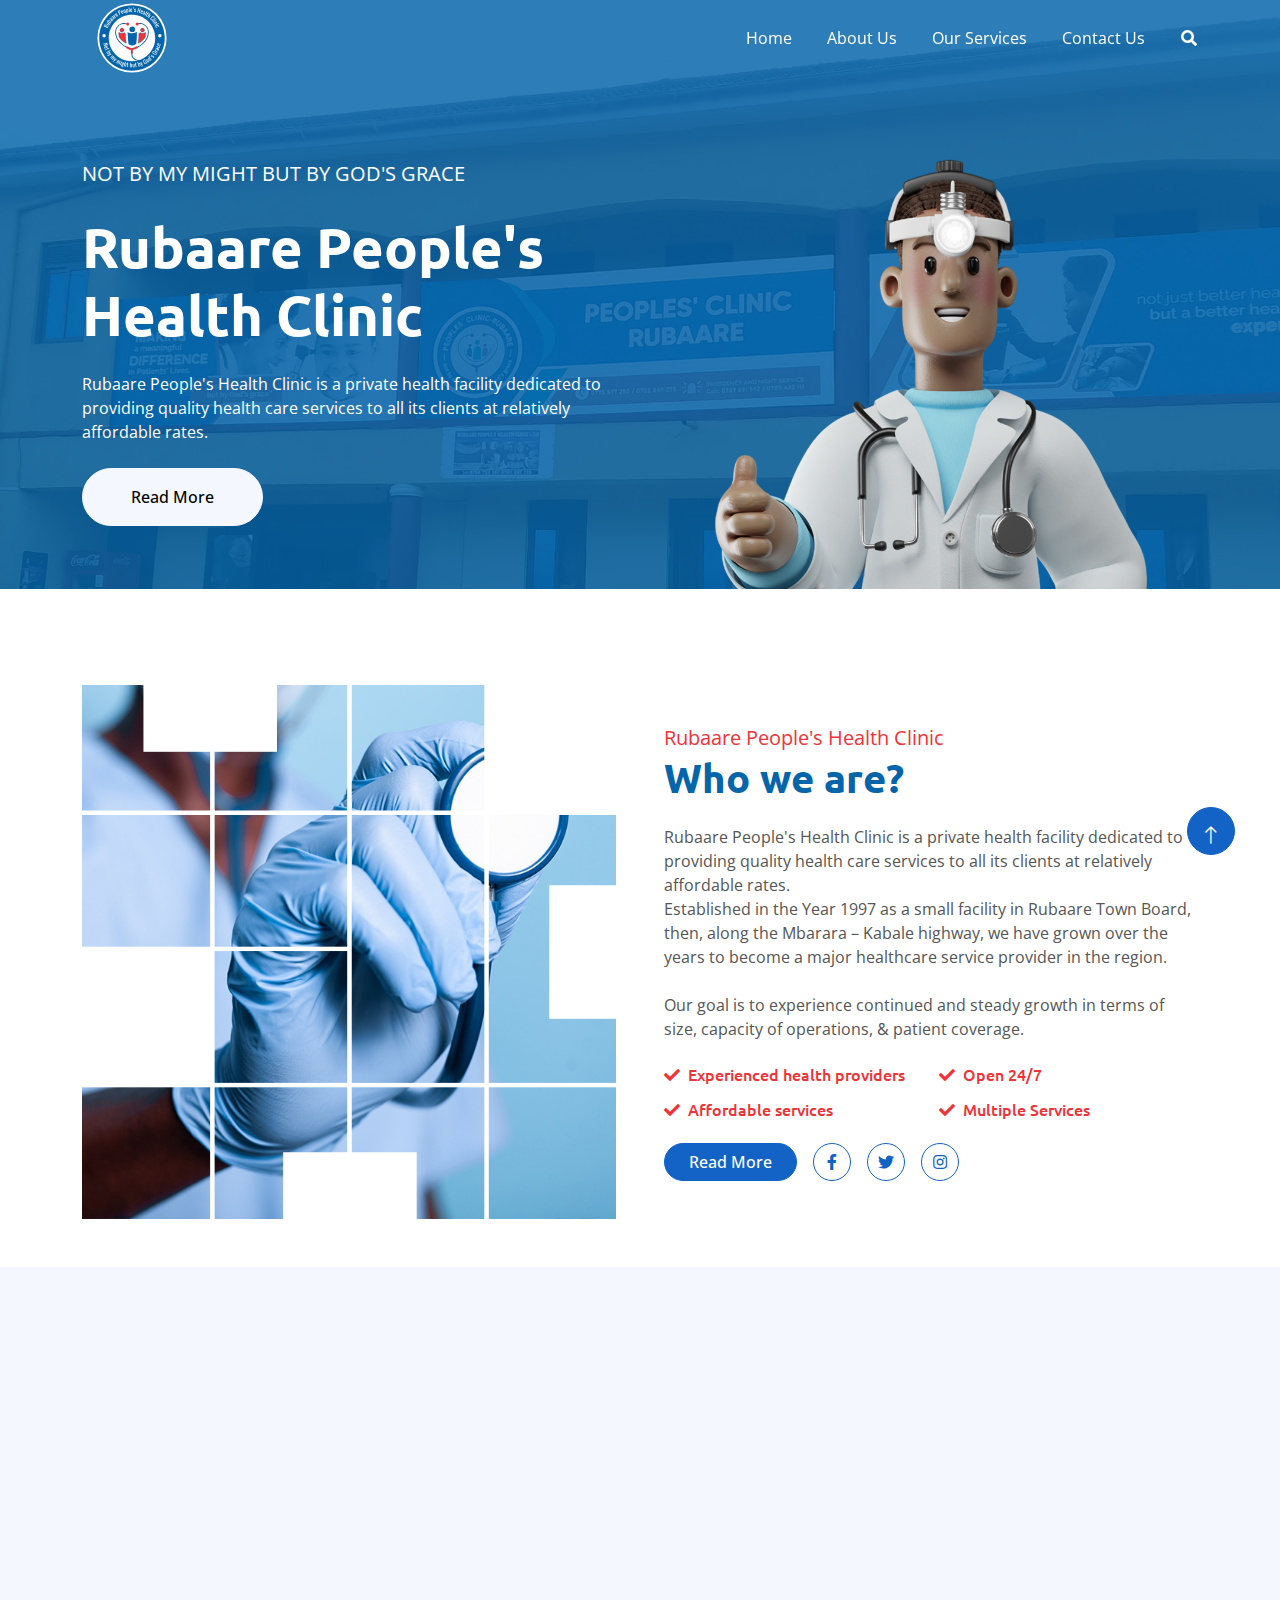
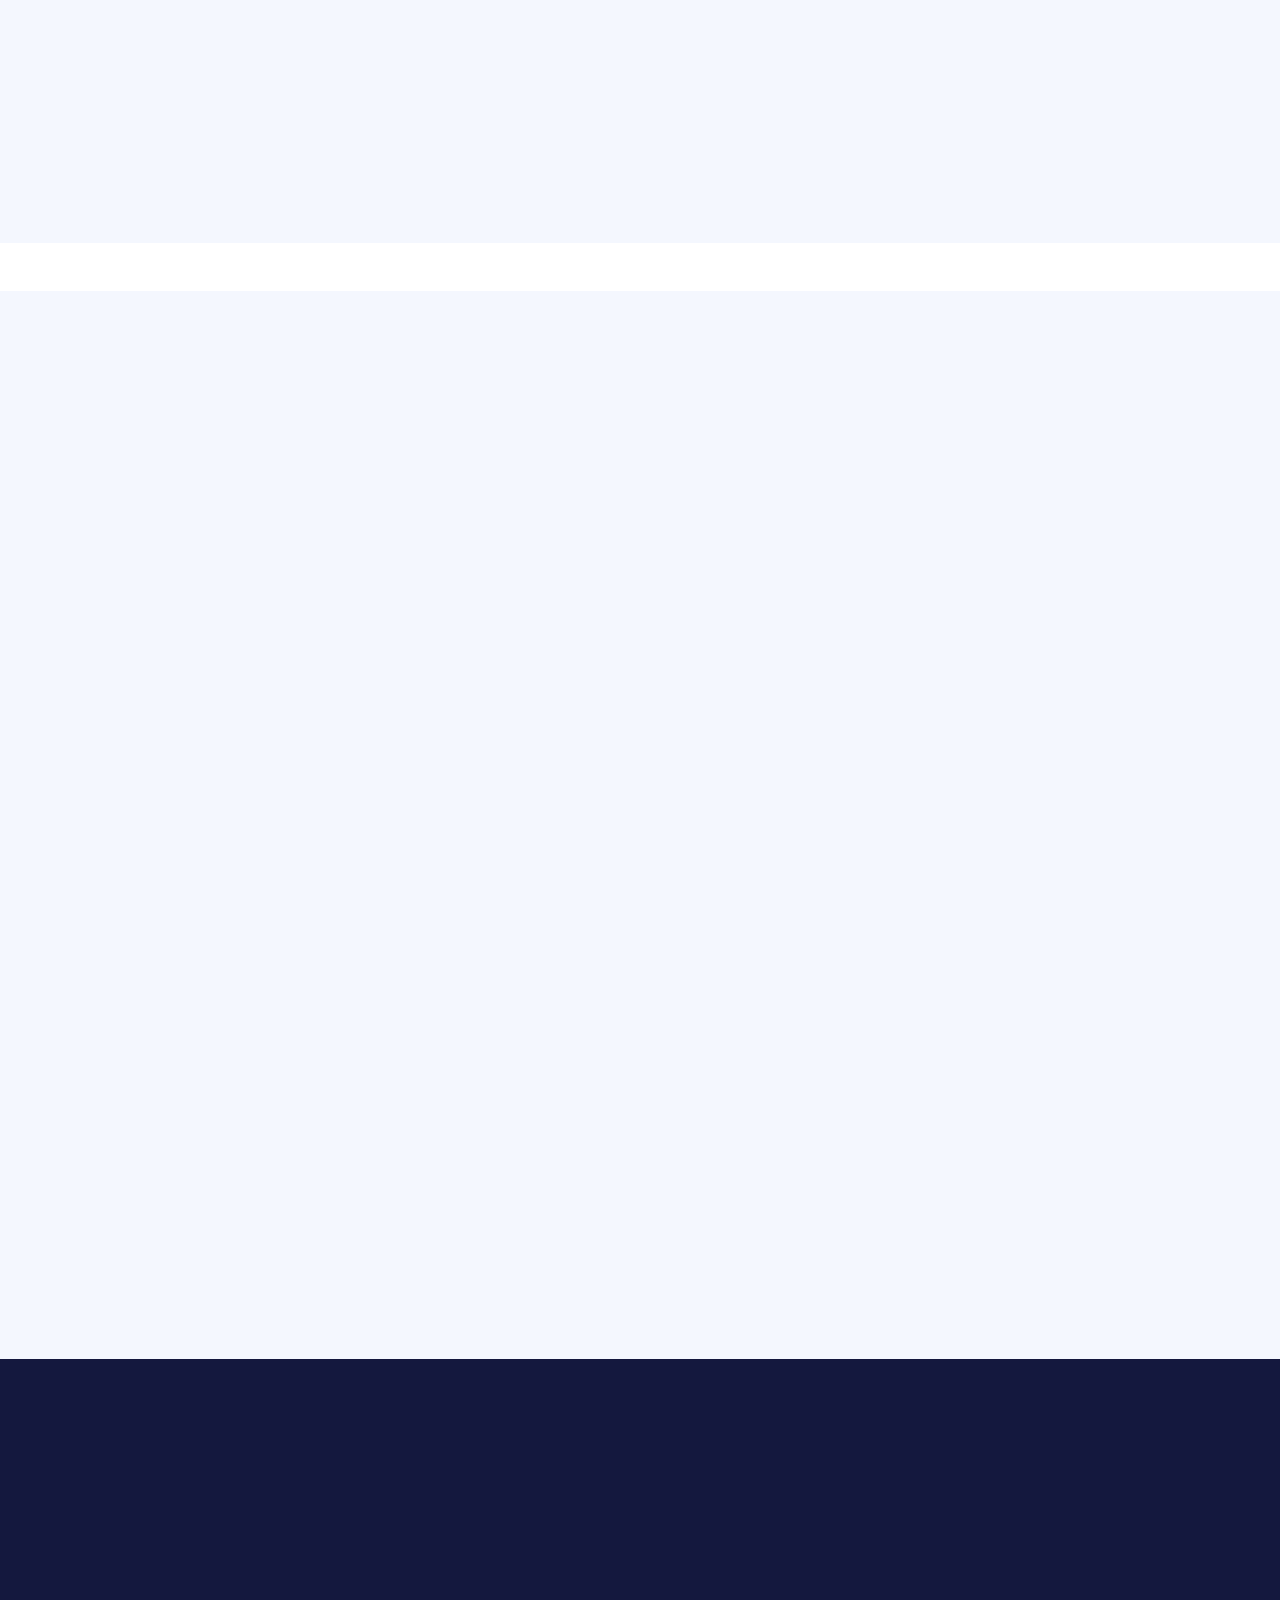
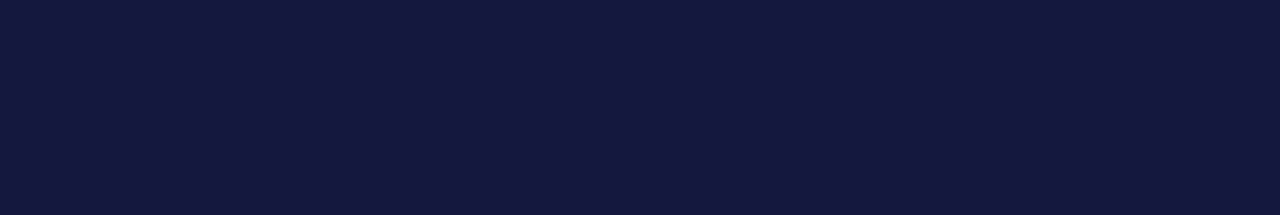
<file: index.html>
<!DOCTYPE html>
<html lang="en">
  <head>
    <meta charset="utf-8" />
    <title>
      Rubaare People's Health Clinic | Not by my might but by God's grace
    </title>
    <meta content="width=device-width, initial-scale=1.0" name="viewport" />
    <meta name="keywords" content="Rubaare People's Health Clinic" />
    <meta
      name="description"
      content="Rubaare People's Health Clinic is a private health facility dedicated to providing quality health care services to all its clients at relatively affordable rates."
    />

    <!-- Favicon -->
    <link href="img/favicon.ico" rel="icon" />

    <!-- Google Web Fonts -->
    <link rel="preconnect" href="https://fonts.googleapis.com" />
    <link rel="preconnect" href="https://fonts.gstatic.com" crossorigin />
    <link
      href="https://fonts.googleapis.com/css2?family=Open+Sans:wght@400;600&family=Ubuntu:wght@500;700&display=swap"
      rel="stylesheet"
    />

    <!-- Icon Font Stylesheet -->
    <link
      href="https://cdnjs.cloudflare.com/ajax/libs/font-awesome/5.10.0/css/all.min.css"
      rel="stylesheet"
    />
    <link
      href="https://cdn.jsdelivr.net/npm/bootstrap-icons@1.4.1/font/bootstrap-icons.css"
      rel="stylesheet"
    />

    <!-- Libraries Stylesheet -->
    <link href="lib/animate/animate.min.css" rel="stylesheet" />
    <link href="lib/owlcarousel/assets/owl.carousel.min.css" rel="stylesheet" />

    <!-- Customized Bootstrap Stylesheet -->
    <link href="css/bootstrap.min.css" rel="stylesheet" />

    <!-- Template Stylesheet -->
    <link href="css/style.css" rel="stylesheet" />
  </head>

  <body>
    <!-- Spinner Start -->
    <div
      id="spinner"
      class="show bg-white position-fixed translate-middle w-100 vh-100 top-50 start-50 d-flex align-items-center justify-content-center"
    >
      <div
        class="spinner-grow text-primary"
        style="width: 3rem; height: 3rem"
        role="status"
      >
        <span class="sr-only">Loading...</span>
      </div>
    </div>
    <!-- Spinner End -->

    <!-- Navbar Start -->
    <div class="container-fluid sticky-top">
      <div class="container">
        <nav class="navbar navbar-expand-lg navbar-dark p-0">
          <a href="index.html" class="navbar-brand">
            <img src="img/logo.svg" alt="RPHC Logo" width="100" height="100" />
          </a>
          <button
            type="button"
            class="navbar-toggler ms-auto me-0"
            data-bs-toggle="collapse"
            data-bs-target="#navbarCollapse"
          >
            <span class="navbar-toggler-icon"></span>
          </button>
          <div class="collapse navbar-collapse" id="navbarCollapse">
            <div class="navbar-nav ms-auto">
              <a href="index.html" class="nav-item nav-link active">Home</a>
              <a href="about-us.html" class="nav-item nav-link">About Us</a>
              <a href="services.html" class="nav-item nav-link">Our Services</a>
              <!-- <a href="contact.html" class="nav-item nav-link">Contact Us</a> -->

              <a href="contact-us.html" class="nav-item nav-link">Contact Us</a>
            </div>
            <butaton
              type="button"
              class="btn text-white p-0 d-none d-lg-block"
              data-bs-toggle="modal"
              data-bs-target="#searchModal"
              ><i class="fa fa-search"></i
            ></butaton>
          </div>
        </nav>
      </div>
    </div>
    <!-- Navbar End -->

    <!-- Hero Start -->
    <div class="container-fluid pt-5 bg-primary hero-header mb-5">
      <div class="container pt-5">
        <div class="row g-5 pt-5">
          <div
            class="col-lg-6 align-self-center text-center text-lg-start mb-lg-5"
          >
            <div style="color: #fff; font-size: 20px">
              NOT BY MY MIGHT BUT BY GOD'S GRACE
            </div>
            <br />
            <h1 class="display-4 text-white mb-4 animated slideInRight">
              Rubaare People's Health Clinic
            </h1>
            <p class="text-white mb-4 animated slideInRight">
              Rubaare People's Health Clinic is a private health facility
              dedicated to providing quality health care services to all its
              clients at relatively affordable rates.
            </p>
            <a
              href="about-us.html"
              class="btn btn-light py-sm-3 px-sm-5 rounded-pill me-3 animated slideInRight"
              >Read More</a
            >
            <!-- <a
              href=""
              class="btn btn-outline-light py-sm-3 px-sm-5 rounded-pill animated slideInRight"
              >Contact Us</a
            > -->
          </div>
          <div class="col-lg-6 align-self-end text-center text-lg-end">
            <img class="img-fluid" src="img/hero-img.png" alt="" />
          </div>
        </div>
      </div>
    </div>
    <!-- Hero End -->

    <!-- Full Screen Search Start -->
    <div class="modal fade" id="searchModal" tabindex="-1">
      <div class="modal-dialog modal-fullscreen">
        <div class="modal-content" style="background: #0565aa">
          <div class="modal-header border-0">
            <button
              type="button"
              class="btn btn-square bg-white btn-close"
              data-bs-dismiss="modal"
              aria-label="Close"
            ></button>
          </div>
          <div
            class="modal-body d-flex align-items-center justify-content-center"
          >
            <div class="input-group" style="max-width: 600px">
              <input
                type="text"
                class="form-control bg-transparent border-light p-3"
                placeholder="Type search keyword"
              />
              <button class="btn btn-light px-4">
                <i class="bi bi-search"></i>
              </button>
            </div>
          </div>
        </div>
      </div>
    </div>
    <!-- Full Screen Search End -->

    <!-- About Start -->
    <div class="container-fluid py-5">
      <div class="container">
        <div class="row g-5 align-items-center">
          <div class="col-lg-6 wow fadeIn" data-wow-delay="0.1s">
            <div class="about-img">
              <img class="img-fluid" src="img/about-img.jpg" />
            </div>
          </div>
          <div class="col-lg-6 wow fadeIn" data-wow-delay="0.5s">
            <div style="color: #ee3438; font-size: 20px">
              Rubaare People's Health Clinic
            </div>
            <h1 class="mb-4" style="color: #0565aa">Who we are?</h1>
            <p class="mb-4">
              Rubaare People's Health Clinic is a private health facility
              dedicated to providing quality health care services to all its
              clients at relatively affordable rates. <br />
              Established in the Year 1997 as a small facility in Rubaare Town
              Board, then, along the Mbarara – Kabale highway, we have grown
              over the years to become a major healthcare service provider in
              the region.
            </p>

            <p class="mb-4">
              Our goal is to experience continued and steady growth in terms of
              size, capacity of operations, & patient coverage.
            </p>

            <div class="row g-3">
              <div class="col-sm-6">
                <h6 class="mb-3" style="color: #ee3438">
                  <i class="fa fa-check text-primary me-2"></i>Experienced
                  health providers
                </h6>
                <h6 class="mb-0" style="color: #ee3438">
                  <i class="fa fa-check text-primary me-2"></i>Affordable
                  services
                </h6>
              </div>
              <div class="col-sm-6">
                <h6 class="mb-3" style="color: #ee3438">
                  <i class="fa fa-check text-primary me-2"></i>Open 24/7
                </h6>
                <h6 class="mb-0" style="color: #ee3438">
                  <i class="fa fa-check text-primary me-2"></i>Multiple Services
                </h6>
              </div>
            </div>
            <div class="d-flex align-items-center mt-4">
              <a class="btn btn-primary rounded-pill px-4 me-3" href=""
                >Read More</a
              >
              <a class="btn btn-outline-primary btn-square me-3" href=""
                ><i class="fab fa-facebook-f"></i
              ></a>
              <a class="btn btn-outline-primary btn-square me-3" href=""
                ><i class="fab fa-twitter"></i
              ></a>
              <a class="btn btn-outline-primary btn-square me-3" href=""
                ><i class="fab fa-instagram"></i
              ></a>
            </div>
          </div>
        </div>
      </div>
    </div>
    <!-- About End -->

    <div class="container-fluid bg-light py-5">
      <div class="container py-5">
       
        <div class="row g-4">
          <div class="col-lg-4 wow fadeIn" data-wow-delay="0.3s">
            <div
              class="case-item position-relative overflow-hidden rounded mb-2"
            >
            <div class="col-12 wow fadeIn" data-wow-delay="0.1s">
              <div
                class="service-item d-flex flex-column justify-content-center text-center rounded"
              >
                <div class="service-icon btn-square">
                  <i class="fa fa-eye fa-2x"></i>
                </div>
                <h5 class="mb-3">Our Vision</h5>
                <p style="text-align: left;">
                  To be a self-sustaining center of excellence in all-round healthcare.
                </p>
                <!-- <a class="btn px-3 mt-auto mx-auto" href="">Read More</a> -->
              </div>
            </div>
              </a>
            </div>
          </div>
          
          <div class="col-lg-4 wow fadeIn" data-wow-delay="0.5s">
            <div
              class="case-item position-relative overflow-hidden rounded mb-2"
            >
            <div class="col-12 wow fadeIn" data-wow-delay="0.1s">
              <div
                class="service-item d-flex flex-column justify-content-center text-center rounded"
              >
                <div class="service-icon btn-square">
                  <i class="fa fa-arrow-right fa-2x"></i>
                </div>
                <h5 class="mb-3">Our Mission</h5>
                <p style="text-align: left;">
                  To provide affordable and accessible, high-quality healthcare services as a demonstration of love and compassion to all of God’s people
                </p>
              
              </div>
            </div>
            </div>
          </div>
          <div class="col-lg-4 wow fadeIn" data-wow-delay="0.7s">
            <div
              class="case-item position-relative overflow-hidden rounded mb-2"
            >
            <div class="col-12 wow fadeIn" data-wow-delay="0.1s">
              <div
                class="service-item d-flex flex-column justify-content-center text-center rounded"
              >
                <div class="service-icon btn-square">
                 <img src="img/icons/goal.svg" alt="" width="50" height="50">
                </div>
                <h5 class="mb-3" >Our Goal</h5>
                <p style="text-align: justify;">
                  Our goal at Peoples’ Rubaare People’s Health Clinic Rubaare “is to experience continued and steady growth in terms of size, capacity of operations, patient coverage. </p>
       
              </div>
            </div>
            </div>
          </div>
        </div>
      </div>
    </div>
    <!-- Case End -->

    <!-- Service Start -->
    <div class="container-fluid bg-light mt-5 py-5">
      <div class="container py-5">
        <div class="row g-5 align-items-center">
          <div class="col-lg-5 wow fadeIn" data-wow-delay="0.1s">
            <div style="font-size: 20px; color: #ee3438">
              Rubaare People's Health Clinic
            </div>
            <h1 class="mb-4" style="color: #0565aa">Our Services</h1>
            <p class="mb-4" style="text-align: justify">
              Rubaare People’s Health Clinic operates both outpatient (OPD) and
              inpatient departments (IPD). The clinic OPD has 3 medical Clerk
              rooms and one emergency room, a reception area, with a records
              area as well as a finance area. <br />The laboratory department
              has both the clinical chemistry and hematology units, with an area
              for phlebotomy and sample collection, the main testing area and
              the data and records area. <br />
              <!-- The OPD also have a dispensary/pharmacy department with a
              procedure/injection room and a wide range of essential medications
              that include but are not limited to; Anti-hypertensives,
              Anti-Malarials, DM drugs, Anti-biotics, Anti-fungals, Vaccines,
              Laboratory test strips, Anti-tussives, Analgesics, Anesthetics,
              Anti-emetics e.t.c. other health care products like Herbal
              medications, cosmetics and beauty products, food supplements,
              lifestyle drugs and a selection of medical equipment, among others -->
            </p>
            <a class="btn btn-primary rounded-pill px-4" href="">Read More</a>
          </div>
          <div class="col-lg-7">
            <div class="row g-4">
              <div class="col-md-6">
                <div class="row g-4">
                  <div class="col-12 wow fadeIn" data-wow-delay="0.1s">
                    <div
                      class="service-item d-flex flex-column justify-content-center text-center rounded"
                    >
                      <div class="service-icon btn-square">
                        <img
                          src="img/icons/person-pregnant-solid.svg"
                          alt=""
                          width="50"
                          height="50"
                        />
                      </div>
                      <h5 class="mb-3">Obstetrics & Gynaecology</h5>
                      <p style="text-align: justify">
                        Involves care during pre-conception, pregnancy,
                        childbirth, and immediately after delivery & care of all
                        women's health issues.
                      </p>
                      <a class="btn px-3 mt-auto mx-auto" href="about-us.html"
                        >Read More</a
                      >
                    </div>
                  </div>
                  <div class="col-12 wow fadeIn" data-wow-delay="0.5s">
                    <div
                      class="service-item d-flex flex-column justify-content-center text-center rounded"
                    >
                      <div class="service-icon btn-square">
                        <img
                          src="img/icons/microscope-solid.svg"
                          alt=""
                          width="50"
                          height="50"
                        />
                      </div>
                      <h5 class="mb-3">Laboratory</h5>
                      <p style="text-align: justify">
                        Both the clinical chemistry and hematology units, with
                        an area for phlebotomy and sample collection, the main
                        testing area and the data and records area.
                      </p>
                      <a class="btn px-3 mt-auto mx-auto" href="">Read More</a>
                    </div>
                  </div>
                </div>
              </div>
              <div class="col-md-6 pt-md-4">
                <div class="row g-4">
                  <div class="col-12 wow fadeIn" data-wow-delay="0.3s">
                    <div
                      class="service-item d-flex flex-column justify-content-center text-center rounded"
                    >
                      <div class="service-icon btn-square">
                        <img
                          src="img/icons/tooth-solid.svg"
                          alt=""
                          width="50"
                          height="50"
                        />
                      </div>
                      <h5 class="mb-3">Dental Services</h5>
                      <p style="text-align: justify">
                        Surgical procedures that involves the teeth, gums, or
                        jawbones, Tooth extraction, Dental implants, Root canal
                        treatment, Teeth whitening, teeth alignment etc.
                      </p>
                      <a class="btn px-3 mt-auto mx-auto" href="about-us.html"
                        >Read More</a
                      >
                    </div>
                  </div>
                  <div class="col-12 wow fadeIn" data-wow-delay="0.7s">
                    <div
                      class="service-item d-flex flex-column justify-content-center text-center rounded"
                    >
                      <div class="service-icon btn-square">
                        <img
                          src="img/icons/blade.svg"
                          alt=""
                          width="50"
                          height="50"
                        />
                      </div>
                      <h5 class="mb-3">Surgical Services</h5>
                      <p style="text-align: justify">
                        We provide general surgical services, obstetric
                        surgeries, minor and major surgeries among others
                      </p>
                      <a class="btn px-3 mt-auto mx-auto" href="about-us.html"
                        >Read More</a
                      >
                    </div>
                  </div>
                </div>
              </div>
            </div>
          </div>
        </div>
      </div>
    </div>
    <!-- Service End -->

    <!-- Feature Start -->
    <!-- <div class="container-fluid bg-primary feature pt-5">
      <div class="container pt-5">
        <div class="row g-5">
          <div
            class="col-lg-6 align-self-center mb-md-5 pb-md-5 wow fadeIn"
            data-wow-delay="0.3s"
          >
            <div class="btn btn-sm border rounded-pill text-white px-3 mb-3">
              Why Choose Us
            </div>
            <h1 class="text-white mb-4">
              We're Best in AI Industry with 10 Years of Experience
            </h1>
            <p class="text-light mb-4">
              Aliqu diam amet diam et eos labore. Clita erat ipsum et lorem et
              sit, sed stet no labore lorem sit. Sanctus clita duo justo et
              tempor
            </p>
            <div class="d-flex align-items-center text-white mb-3">
              <div
                class="btn-sm-square bg-white text-primary rounded-circle me-3"
              >
                <i class="fa fa-check"></i>
              </div>
              <span>Diam dolor diam ipsum et tempor sit</span>
            </div>
            <div class="d-flex align-items-center text-white mb-3">
              <div
                class="btn-sm-square bg-white text-primary rounded-circle me-3"
              >
                <i class="fa fa-check"></i>
              </div>
              <span>Diam dolor diam ipsum et tempor sit</span>
            </div>
            <div class="d-flex align-items-center text-white mb-3">
              <div
                class="btn-sm-square bg-white text-primary rounded-circle me-3"
              >
                <i class="fa fa-check"></i>
              </div>
              <span>Diam dolor diam ipsum et tempor sit</span>
            </div>
            <div class="row g-4 pt-3">
              <div class="col-sm-6">
                <div
                  class="d-flex rounded p-3"
                  style="background: rgba(256, 256, 256, 0.1)"
                >
                  <i class="fa fa-users fa-3x text-white"></i>
                  <div class="ms-3">
                    <h2 class="text-white mb-0" data-toggle="counter-up">
                      9999
                    </h2>
                    <p class="text-white mb-0">Happy Clients</p>
                  </div>
                </div>
              </div>
              <div class="col-sm-6">
                <div
                  class="d-flex rounded p-3"
                  style="background: rgba(256, 256, 256, 0.1)"
                >
                  <i class="fa fa-check fa-3x text-white"></i>
                  <div class="ms-3">
                    <h2 class="text-white mb-0" data-toggle="counter-up">
                      9999
                    </h2>
                    <p class="text-white mb-0">Project Complete</p>
                  </div>
                </div>
              </div>
            </div>
          </div>
          <div
            class="col-lg-6 align-self-end text-center text-md-end wow fadeIn"
            data-wow-delay="0.5s"
          >
            <img class="img-fluid" src="img/feature.png" alt="" />
          </div>
        </div>
      </div>
    </div> -->
    <!-- Feature End -->

    <!-- Case Start -->
    <!-- <div class="container-fluid bg-light py-5">
      <div class="container py-5">
        <div
          class="mx-auto text-center wow fadeIn"
          data-wow-delay="0.1s"
          style="max-width: 500px"
        >
          <div class="btn btn-sm border rounded-pill text-primary px-3 mb-3">
            Case Study
          </div>
          <h1 class="mb-4">Explore Our Recent AI Case Studies</h1>
        </div>
        <div class="row g-4">
          <div class="col-lg-4 wow fadeIn" data-wow-delay="0.3s">
            <div
              class="case-item position-relative overflow-hidden rounded mb-2"
            >
              <img class="img-fluid" src="img/project-1.jpg" alt="" />
              <a class="case-overlay text-decoration-none" href="">
                <small>Robotic Automation</small>
                <h5 class="lh-base text-white mb-3">
                  Lorem elitr magna stet eirmod labore amet labore clita
                </h5>
                <span class="btn btn-square btn-primary"
                  ><i class="fa fa-arrow-right"></i
                ></span>
              </a>
            </div>
          </div>
          <div class="col-lg-4 wow fadeIn" data-wow-delay="0.5s">
            <div
              class="case-item position-relative overflow-hidden rounded mb-2"
            >
              <img class="img-fluid" src="img/project-2.jpg" alt="" />
              <a class="case-overlay text-decoration-none" href="">
                <small>Machine learning</small>
                <h5 class="lh-base text-white mb-3">
                  Lorem elitr magna stet eirmod labore amet labore clita
                </h5>
                <span class="btn btn-square btn-primary"
                  ><i class="fa fa-arrow-right"></i
                ></span>
              </a>
            </div>
          </div>
          <div class="col-lg-4 wow fadeIn" data-wow-delay="0.7s">
            <div
              class="case-item position-relative overflow-hidden rounded mb-2"
            >
              <img class="img-fluid" src="img/project-3.jpg" alt="" />
              <a class="case-overlay text-decoration-none" href="">
                <small>Predictive Analysis</small>
                <h5 class="lh-base text-white mb-3">
                  Lorem elitr magna stet eirmod labore amet labore clita
                </h5>
                <span class="btn btn-square btn-primary"
                  ><i class="fa fa-arrow-right"></i
                ></span>
              </a>
            </div>
          </div>
        </div>
      </div>
    </div> -->
    <!-- Case End -->

    <!-- FAQs Start -->
    <!-- <div class="container-fluid py-5">
      <div class="container py-5">
        <div
          class="mx-auto text-center wow fadeIn"
          data-wow-delay="0.1s"
          style="max-width: 500px"
        >
          <div class="btn btn-sm border rounded-pill text-primary px-3 mb-3">
            Popular FAQs
          </div>
          <h1 class="mb-4">Frequently Asked Questions</h1>
        </div>
        <div class="row">
          <div class="col-lg-6">
            <div class="accordion" id="accordionFAQ1">
              <div class="accordion-item wow fadeIn" data-wow-delay="0.1s">
                <h2 class="accordion-header" id="headingOne">
                  <button
                    class="accordion-button collapsed"
                    type="button"
                    data-bs-toggle="collapse"
                    data-bs-target="#collapseOne"
                    aria-expanded="false"
                    aria-controls="collapseOne"
                  >
                    How to build a website?
                  </button>
                </h2>
                <div
                  id="collapseOne"
                  class="accordion-collapse collapse"
                  aria-labelledby="headingOne"
                  data-bs-parent="#accordionFAQ1"
                >
                  <div class="accordion-body">
                    Dolor nonumy tempor elitr et rebum ipsum sit duo duo. Diam
                    sed sed magna et magna diam aliquyam amet dolore ipsum erat
                    duo. Sit rebum magna duo labore no diam.
                  </div>
                </div>
              </div>
              <div class="accordion-item wow fadeIn" data-wow-delay="0.2s">
                <h2 class="accordion-header" id="headingTwo">
                  <button
                    class="accordion-button collapsed"
                    type="button"
                    data-bs-toggle="collapse"
                    data-bs-target="#collapseTwo"
                    aria-expanded="false"
                    aria-controls="collapseTwo"
                  >
                    How long will it take to get a new website?
                  </button>
                </h2>
                <div
                  id="collapseTwo"
                  class="accordion-collapse collapse"
                  aria-labelledby="headingTwo"
                  data-bs-parent="#accordionFAQ1"
                >
                  <div class="accordion-body">
                    Dolor nonumy tempor elitr et rebum ipsum sit duo duo. Diam
                    sed sed magna et magna diam aliquyam amet dolore ipsum erat
                    duo. Sit rebum magna duo labore no diam.
                  </div>
                </div>
              </div>
              <div class="accordion-item wow fadeIn" data-wow-delay="0.3s">
                <h2 class="accordion-header" id="headingThree">
                  <button
                    class="accordion-button collapsed"
                    type="button"
                    data-bs-toggle="collapse"
                    data-bs-target="#collapseThree"
                    aria-expanded="false"
                    aria-controls="collapseThree"
                  >
                    Do you only create HTML websites?
                  </button>
                </h2>
                <div
                  id="collapseThree"
                  class="accordion-collapse collapse"
                  aria-labelledby="headingThree"
                  data-bs-parent="#accordionFAQ1"
                >
                  <div class="accordion-body">
                    Dolor nonumy tempor elitr et rebum ipsum sit duo duo. Diam
                    sed sed magna et magna diam aliquyam amet dolore ipsum erat
                    duo. Sit rebum magna duo labore no diam.
                  </div>
                </div>
              </div>
              <div class="accordion-item wow fadeIn" data-wow-delay="0.4s">
                <h2 class="accordion-header" id="headingFour">
                  <button
                    class="accordion-button collapsed"
                    type="button"
                    data-bs-toggle="collapse"
                    data-bs-target="#collapseFour"
                    aria-expanded="true"
                    aria-controls="collapseFour"
                  >
                    Will my website be mobile-friendly?
                  </button>
                </h2>
                <div
                  id="collapseFour"
                  class="accordion-collapse collapse"
                  aria-labelledby="headingFour"
                  data-bs-parent="#accordionFAQ1"
                >
                  <div class="accordion-body">
                    Dolor nonumy tempor elitr et rebum ipsum sit duo duo. Diam
                    sed sed magna et magna diam aliquyam amet dolore ipsum erat
                    duo. Sit rebum magna duo labore no diam.
                  </div>
                </div>
              </div>
            </div>
          </div>
          <div class="col-lg-6">
            <div class="accordion" id="accordionFAQ2">
              <div class="accordion-item wow fadeIn" data-wow-delay="0.5s">
                <h2 class="accordion-header" id="headingFive">
                  <button
                    class="accordion-button collapsed"
                    type="button"
                    data-bs-toggle="collapse"
                    data-bs-target="#collapseFive"
                    aria-expanded="false"
                    aria-controls="collapseFive"
                  >
                    Will you maintain my site for me?
                  </button>
                </h2>
                <div
                  id="collapseFive"
                  class="accordion-collapse collapse"
                  aria-labelledby="headingFive"
                  data-bs-parent="#accordionFAQ2"
                >
                  <div class="accordion-body">
                    Dolor nonumy tempor elitr et rebum ipsum sit duo duo. Diam
                    sed sed magna et magna diam aliquyam amet dolore ipsum erat
                    duo. Sit rebum magna duo labore no diam.
                  </div>
                </div>
              </div>
              <div class="accordion-item wow fadeIn" data-wow-delay="0.6s">
                <h2 class="accordion-header" id="headingSix">
                  <button
                    class="accordion-button collapsed"
                    type="button"
                    data-bs-toggle="collapse"
                    data-bs-target="#collapseSix"
                    aria-expanded="false"
                    aria-controls="collapseSix"
                  >
                    I’m on a strict budget. Do you have any low cost options?
                  </button>
                </h2>
                <div
                  id="collapseSix"
                  class="accordion-collapse collapse"
                  aria-labelledby="headingSix"
                  data-bs-parent="#accordionFAQ2"
                >
                  <div class="accordion-body">
                    Dolor nonumy tempor elitr et rebum ipsum sit duo duo. Diam
                    sed sed magna et magna diam aliquyam amet dolore ipsum erat
                    duo. Sit rebum magna duo labore no diam.
                  </div>
                </div>
              </div>
              <div class="accordion-item wow fadeIn" data-wow-delay="0.7s">
                <h2 class="accordion-header" id="headingSeven">
                  <button
                    class="accordion-button collapsed"
                    type="button"
                    data-bs-toggle="collapse"
                    data-bs-target="#collapseSeven"
                    aria-expanded="false"
                    aria-controls="collapseSeven"
                  >
                    Will you maintain my site for me?
                  </button>
                </h2>
                <div
                  id="collapseSeven"
                  class="accordion-collapse collapse"
                  aria-labelledby="headingSeven"
                  data-bs-parent="#accordionFAQ2"
                >
                  <div class="accordion-body">
                    Dolor nonumy tempor elitr et rebum ipsum sit duo duo. Diam
                    sed sed magna et magna diam aliquyam amet dolore ipsum erat
                    duo. Sit rebum magna duo labore no diam.
                  </div>
                </div>
              </div>
              <div class="accordion-item wow fadeIn" data-wow-delay="0.8s">
                <h2 class="accordion-header" id="headingEight">
                  <button
                    class="accordion-button collapsed"
                    type="button"
                    data-bs-toggle="collapse"
                    data-bs-target="#collapseEight"
                    aria-expanded="false"
                    aria-controls="collapseEight"
                  >
                    I’m on a strict budget. Do you have any low cost options?
                  </button>
                </h2>
                <div
                  id="collapseEight"
                  class="accordion-collapse collapse"
                  aria-labelledby="headingEight"
                  data-bs-parent="#accordionFAQ2"
                >
                  <div class="accordion-body">
                    Dolor nonumy tempor elitr et rebum ipsum sit duo duo. Diam
                    sed sed magna et magna diam aliquyam amet dolore ipsum erat
                    duo. Sit rebum magna duo labore no diam.
                  </div>
                </div>
              </div>
            </div>
          </div>
        </div>
      </div>
    </div> -->
    <!-- FAQs Start -->

    <!-- Team Start -->
    <!-- <div class="container-fluid bg-light py-5">
      <div class="container py-5">
        <div class="row g-5 align-items-center">
          <div class="col-lg-5 wow fadeIn" data-wow-delay="0.1s">
            <div class="btn btn-sm border rounded-pill text-primary px-3 mb-3">
              Our Team
            </div>
            <h1 class="mb-4">Meet Our Experienced Team Members</h1>
            <p class="mb-4">
              Tempor erat elitr rebum at clita. Diam dolor diam ipsum et tempor
              sit. Aliqu diam amet diam et eos labore. Clita erat ipsum et lorem
              et sit, sed stet no labore lorem sit. Sanctus clita duo justo et
              tempor eirmod magna dolore erat amet
            </p>
            <a class="btn btn-primary rounded-pill px-4" href="">Read More</a>
          </div>
          <div class="col-lg-7">
            <div class="row g-4">
              <div class="col-md-6">
                <div class="row g-4">
                  <div class="col-12 wow fadeIn" data-wow-delay="0.1s">
                    <div
                      class="team-item bg-white text-center rounded p-4 pt-0"
                    >
                      <img
                        class="img-fluid rounded-circle p-4"
                        src="img/team-1.jpg"
                        alt=""
                      />
                      <h5 class="mb-0">Boris Johnson</h5>
                      <small>Founder & CEO</small>
                      <div class="d-flex justify-content-center mt-3">
                        <a class="btn btn-square btn-primary m-1" href=""
                          ><i class="fab fa-facebook-f"></i
                        ></a>
                        <a class="btn btn-square btn-primary m-1" href=""
                          ><i class="fab fa-twitter"></i
                        ></a>
                        <a class="btn btn-square btn-primary m-1" href=""
                          ><i class="fab fa-instagram"></i
                        ></a>
                        <a class="btn btn-square btn-primary m-1" href=""
                          ><i class="fab fa-linkedin-in"></i
                        ></a>
                      </div>
                    </div>
                  </div>
                  <div class="col-12 wow fadeIn" data-wow-delay="0.5s">
                    <div
                      class="team-item bg-white text-center rounded p-4 pt-0"
                    >
                      <img
                        class="img-fluid rounded-circle p-4"
                        src="img/team-2.jpg"
                        alt=""
                      />
                      <h5 class="mb-0">Adam Crew</h5>
                      <small>Executive Manager</small>
                      <div class="d-flex justify-content-center mt-3">
                        <a class="btn btn-square btn-primary m-1" href=""
                          ><i class="fab fa-facebook-f"></i
                        ></a>
                        <a class="btn btn-square btn-primary m-1" href=""
                          ><i class="fab fa-twitter"></i
                        ></a>
                        <a class="btn btn-square btn-primary m-1" href=""
                          ><i class="fab fa-instagram"></i
                        ></a>
                        <a class="btn btn-square btn-primary m-1" href=""
                          ><i class="fab fa-linkedin-in"></i
                        ></a>
                      </div>
                    </div>
                  </div>
                </div>
              </div>
              <div class="col-md-6 pt-md-4">
                <div class="row g-4">
                  <div class="col-12 wow fadeIn" data-wow-delay="0.3s">
                    <div
                      class="team-item bg-white text-center rounded p-4 pt-0"
                    >
                      <img
                        class="img-fluid rounded-circle p-4"
                        src="img/team-3.jpg"
                        alt=""
                      />
                      <h5 class="mb-0">Kate Winslet</h5>
                      <small>Co Founder</small>
                      <div class="d-flex justify-content-center mt-3">
                        <a class="btn btn-square btn-primary m-1" href=""
                          ><i class="fab fa-facebook-f"></i
                        ></a>
                        <a class="btn btn-square btn-primary m-1" href=""
                          ><i class="fab fa-twitter"></i
                        ></a>
                        <a class="btn btn-square btn-primary m-1" href=""
                          ><i class="fab fa-instagram"></i
                        ></a>
                        <a class="btn btn-square btn-primary m-1" href=""
                          ><i class="fab fa-linkedin-in"></i
                        ></a>
                      </div>
                    </div>
                  </div>
                  <div class="col-12 wow fadeIn" data-wow-delay="0.7s">
                    <div
                      class="team-item bg-white text-center rounded p-4 pt-0"
                    >
                      <img
                        class="img-fluid rounded-circle p-4"
                        src="img/team-4.jpg"
                        alt=""
                      />
                      <h5 class="mb-0">Cody Gardner</h5>
                      <small>Project Manager</small>
                      <div class="d-flex justify-content-center mt-3">
                        <a class="btn btn-square btn-primary m-1" href=""
                          ><i class="fab fa-facebook-f"></i
                        ></a>
                        <a class="btn btn-square btn-primary m-1" href=""
                          ><i class="fab fa-twitter"></i
                        ></a>
                        <a class="btn btn-square btn-primary m-1" href=""
                          ><i class="fab fa-instagram"></i
                        ></a>
                        <a class="btn btn-square btn-primary m-1" href=""
                          ><i class="fab fa-linkedin-in"></i
                        ></a>
                      </div>
                    </div>
                  </div>
                </div>
              </div>
            </div>
          </div>
        </div>
      </div>
    </div> -->
    <!-- Team End -->

    <!-- Testimonial Start -->
    <!-- <div class="container-xxl py-5">
      <div class="container py-5">
        <div class="row g-5">
          <div class="col-lg-5 wow fadeIn" data-wow-delay="0.1s">
            <div class="btn btn-sm border rounded-pill text-primary px-3 mb-3">
              Testimonial
            </div>
            <h1 class="mb-4">What Say Our Clients!</h1>
            <p class="mb-4">
              Tempor erat elitr rebum at clita. Diam dolor diam ipsum et tempor
              sit. Aliqu diam amet diam et eos labore. Clita erat ipsum et lorem
              et sit, sed stet no labore lorem sit. Sanctus clita duo justo et
              tempor eirmod magna dolore erat amet
            </p>
            <a class="btn btn-primary rounded-pill px-4" href="">Read More</a>
          </div>
          <div class="col-lg-7 wow fadeIn" data-wow-delay="0.5s">
            <div
              class="owl-carousel testimonial-carousel border-start border-primary"
            >
              <div class="testimonial-item ps-5">
                <i class="fa fa-quote-left fa-2x text-primary mb-3"></i>
                <p class="fs-4">
                  Aliqu diam amet diam et eos labore. Clita erat ipsum et lorem
                  et sit, sed stet no labore lorem sit. Sanctus clita duo justo
                  et tempor eirmod magna dolore erat amet
                </p>
                <div class="d-flex align-items-center">
                  <img
                    class="img-fluid flex-shrink-0 rounded-circle"
                    src="img/testimonial-1.jpg"
                    style="width: 60px; height: 60px"
                  />
                  <div class="ps-3">
                    <h5 class="mb-1">Client Name</h5>
                    <span>Profession</span>
                  </div>
                </div>
              </div>
              <div class="testimonial-item ps-5">
                <i class="fa fa-quote-left fa-2x text-primary mb-3"></i>
                <p class="fs-4">
                  Aliqu diam amet diam et eos labore. Clita erat ipsum et lorem
                  et sit, sed stet no labore lorem sit. Sanctus clita duo justo
                  et tempor eirmod magna dolore erat amet
                </p>
                <div class="d-flex align-items-center">
                  <img
                    class="img-fluid flex-shrink-0 rounded-circle"
                    src="img/testimonial-2.jpg"
                    style="width: 60px; height: 60px"
                  />
                  <div class="ps-3">
                    <h5 class="mb-1">Client Name</h5>
                    <span>Profession</span>
                  </div>
                </div>
              </div>
              <div class="testimonial-item ps-5">
                <i class="fa fa-quote-left fa-2x text-primary mb-3"></i>
                <p class="fs-4">
                  Aliqu diam amet diam et eos labore. Clita erat ipsum et lorem
                  et sit, sed stet no labore lorem sit. Sanctus clita duo justo
                  et tempor eirmod magna dolore erat amet
                </p>
                <div class="d-flex align-items-center">
                  <img
                    class="img-fluid flex-shrink-0 rounded-circle"
                    src="img/testimonial-3.jpg"
                    style="width: 60px; height: 60px"
                  />
                  <div class="ps-3">
                    <h5 class="mb-1">Client Name</h5>
                    <span>Profession</span>
                  </div>
                </div>
              </div>
            </div>
          </div>
        </div>
      </div>
    </div> -->
    <!-- Testimonial End -->

    <!-- Newsletter Start -->
    <!-- <div class="container-fluid bg-primary newsletter py-5">
      <div class="container">
        <div class="row g-5 align-items-center">
          <div
            class="col-md-5 ps-lg-0 pt-5 pt-md-0 text-start wow fadeIn"
            data-wow-delay="0.3s"
          >
            <img class="img-fluid" src="img/newsletter.png" alt="" />
          </div>
          <div
            class="col-md-7 py-5 newsletter-text wow fadeIn"
            data-wow-delay="0.5s"
          >
            <div class="btn btn-sm border rounded-pill text-white px-3 mb-3">
              Newsletter
            </div>
            <h1 class="text-white mb-4">Let's subscribe the newsletter</h1>
            <div class="position-relative w-100 mt-3 mb-2">
              <input
                class="form-control border-0 rounded-pill w-100 ps-4 pe-5"
                type="text"
                placeholder="Enter Your Email"
                style="height: 48px"
              />
              <button
                type="button"
                class="btn shadow-none position-absolute top-0 end-0 mt-1 me-2"
              >
                <i class="fa fa-paper-plane text-primary fs-4"></i>
              </button>
            </div>
            <small class="text-white-50"
              >Diam sed sed dolor stet amet eirmod</small
            >
          </div>
        </div>
      </div>
    </div> -->
    <!-- Newsletter End -->

    <!-- Footer Start -->
    <div class="container-fluid bg-dark text-white-50 footer pt-5">
      <div class="container py-5">
        <div class="row g-5">
          <div class="col-md-6 col-lg-3 wow fadeIn" data-wow-delay="0.1s">
            <a href="index.html" class="d-inline-block mb-3">
             <!-- <img src="img/logo.svg" alt="" width="180" height="10"> -->
            </a>
            <p class="mb-0" style="text-align: justify; color: #fff;">
              Rubaare People's Health Clinic is a private health facility dedicated to providing quality 
              health care services to all its clients at relatively affordable rates.
          </p>
          </div>
          <div class="col-md-6 col-lg-3 wow fadeIn" data-wow-delay="0.3s">
            <h5 class="text-white mb-4" style="text-decoration: underline;">Contact Us</h5>
            <p  style="color: #fff;"><i class="fa fa-phone-alt me-3" style="color: #fff;"></i>+256 393 256 247 <br>
              +256 789 691 592<br>
              +256 702 849 275</p>
            <p style="color: #fff;"><i class="fa fa-envelope me-3" style="color: #fff;"></i>info@rphc.ug</p>
            <p style="color: #fff;">
              <i class="fa fa-map-marker-alt me-3"></i>P.O.Box 53 Rubaare,
              Opposite Rubaare Market </p>
            
          </div>
          <div class="col-md-6 col-lg-3 wow fadeIn" data-wow-delay="0.5s">
            <h5 class="text-white mb-4" style="text-decoration: underline;">Links</h5>
            <a class="btn btn-link" href="index.html">Home</a>
            <a class="btn btn-link" href="about-us.html">About Us</a>
            <a class="btn btn-link" href="services.html">Our Services</a>
            <a class="btn btn-link" href="contact-us.html">Contact Us</a>
            
          </div>
          <div class="col-md-6 col-lg-3 wow fadeIn" data-wow-delay="0.7s">
            <h5 class="text-white mb-4" style="text-decoration: underline;">Our Services</h5>
            <a class="btn btn-link" href="">General medicine</a>
            <a class="btn btn-link" href="">Surgery</a>
            <a class="btn btn-link" href="">Dental</a>
            <a class="btn btn-link" href="">Obstetrics & Gynaecology</a>

            <div class="d-flex pt-2">
              <a class="btn btn-outline-light btn-social" href=""
                ><i class="fab fa-twitter"></i
              ></a>
              <a class="btn btn-outline-light btn-social" href=""
                ><i class="fab fa-facebook-f"></i
              ></a>
           
              <a class="btn btn-outline-light btn-social" href=""
                ><i class="fab fa-instagram"></i
              ></a>
            </div>
           
          </div>
        </div>
      </div>
      <div class="container wow fadeIn" data-wow-delay="0.1s">
        <div class="copyright">
          <div class="row">
            <div class="col-md-6 text-center text-md-start mb-3 mb-md-0" style="color: #fff;">
              &copy; Rubaare People's Health Clinic, 2023 | Powered by
              <a  href="https://grayhost.co"
                >GRAYHOST</a
              >
            </div>
            <div class="col-md-6 text-center text-md-end">
              <div class="footer-menu">
                
                
              </div>
            </div>
          </div>
        </div>
      </div>
    </div>
    <!-- Footer End -->

    <!-- Back to Top -->
    <a href="#" class="btn btn-lg btn-primary btn-lg-square back-to-top pt-2"
      ><i class="bi bi-arrow-up"></i
    ></a>

    <!-- JS Libraries -->
    <script src="https://ajax.googleapis.com/ajax/libs/jquery/3.6.1/jquery.min.js"></script>
    <script src="https://cdn.jsdelivr.net/npm/bootstrap@5.0.0/dist/js/bootstrap.bundle.min.js"></script>
    <script src="lib/wow/wow.min.js"></script>
    <script src="lib/easing/easing.min.js"></script>
    <script src="lib/waypoints/waypoints.min.js"></script>
    <script src="lib/counterup/counterup.min.js"></script>
    <script src="lib/owlcarousel/owl.carousel.min.js"></script>

    <!-- Javascript -->
    <script src="js/main.js"></script>

    <!-- Whatsapp widget -->
<script type="text/javascript">
  (function () {
      var options = {
          whatsapp: "+256705432111", // WhatsApp number
          call_to_action: "Chat with Us", // Call to action
          button_color: "#0565aa", // Color of button
          position: "left", // Position may be 'right' or 'left'
          pre_filled_message: "Hello Rubaale People's Health Clinic", // WhatsApp pre-filled message
      };
      var proto = 'https:', host = "getbutton.io", url = proto + '//static.' + host;
      var s = document.createElement('script'); s.type = 'text/javascript'; s.async = true; s.src = url + '/widget-send-button/js/init.js';
      s.onload = function () { WhWidgetSendButton.init(host, proto, options); };
      var x = document.getElementsByTagName('script')[0]; x.parentNode.insertBefore(s, x);
  })();
</script>
<!-- /GetButton.io widget -->
  </body>
</html>
</file>
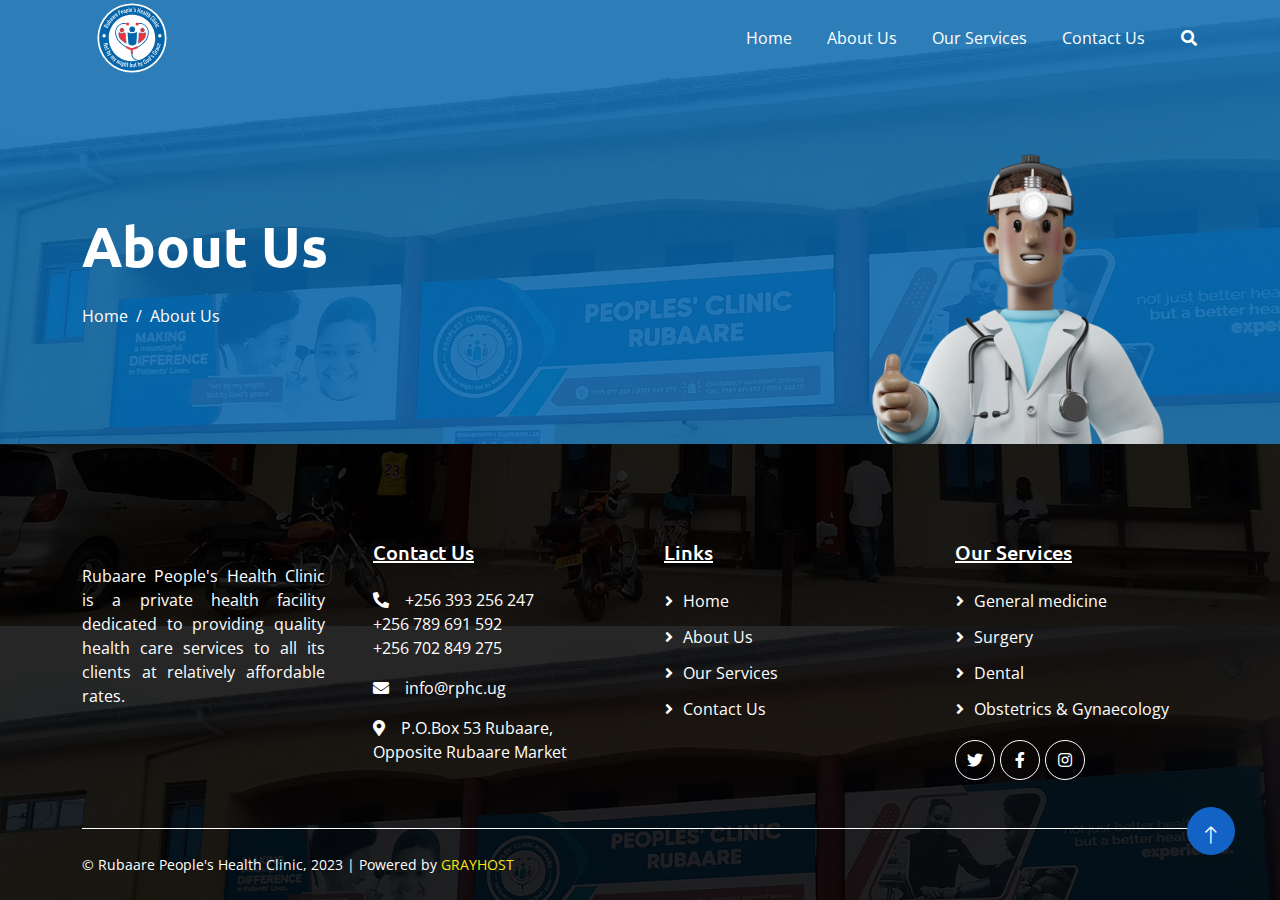
<file: about-us.html>
<!DOCTYPE html>
<html lang="en">
  <head>
    <meta charset="utf-8" />
    <title>
      Rubaare People's Health Clinic | Not by my might but by God's grace
    </title>
    <meta content="width=device-width, initial-scale=1.0" name="viewport" />
    <meta name="keywords" content="Rubaare People's Health Clinic" />
    <meta
      name="description"
      content="Rubaare People's Health Clinic is a private health facility dedicated to providing quality health care services to all its clients at relatively affordable rates."
    />

    <!-- Favicon -->
    <link href="img/favicon.ico" rel="icon" />

    <!-- Google Web Fonts -->
    <link rel="preconnect" href="https://fonts.googleapis.com" />
    <link rel="preconnect" href="https://fonts.gstatic.com" crossorigin />
    <link
      href="https://fonts.googleapis.com/css2?family=Open+Sans:wght@400;600&family=Ubuntu:wght@500;700&display=swap"
      rel="stylesheet"
    />

    <!-- Icon Font Stylesheet -->
    <link
      href="https://cdnjs.cloudflare.com/ajax/libs/font-awesome/5.10.0/css/all.min.css"
      rel="stylesheet"
    />
    <link
      href="https://cdn.jsdelivr.net/npm/bootstrap-icons@1.4.1/font/bootstrap-icons.css"
      rel="stylesheet"
    />

    <!-- Libraries Stylesheet -->
    <link href="lib/animate/animate.min.css" rel="stylesheet" />
    <link href="lib/owlcarousel/assets/owl.carousel.min.css" rel="stylesheet" />

    <!-- Customized Bootstrap Stylesheet -->
    <link href="css/bootstrap.min.css" rel="stylesheet" />

    <!-- Template Stylesheet -->
    <link href="css/style.css" rel="stylesheet" />
  </head>

  <body>
    <!-- Spinner Start -->
    <div
      id="spinner"
      class="show bg-white position-fixed translate-middle w-100 vh-100 top-50 start-50 d-flex align-items-center justify-content-center"
    >
      <div
        class="spinner-grow text-primary"
        style="width: 3rem; height: 3rem"
        role="status"
      >
        <span class="sr-only">Loading...</span>
      </div>
    </div>
    <!-- Spinner End -->

    <!-- Navbar Start -->
    <div class="container-fluid sticky-top">
      <div class="container">
        <nav class="navbar navbar-expand-lg navbar-dark p-0">
          <a href="index.html" class="navbar-brand">
            <img src="img/logo.svg" alt="RPHC Logo" width="100" height="100" />
          </a>
          <button
            type="button"
            class="navbar-toggler ms-auto me-0"
            data-bs-toggle="collapse"
            data-bs-target="#navbarCollapse"
          >
            <span class="navbar-toggler-icon"></span>
          </button>
          <div class="collapse navbar-collapse" id="navbarCollapse">
            <div class="navbar-nav ms-auto">
              <a href="index.html" class="nav-item nav-link active">Home</a>
              <a href="about-us.html" class="nav-item nav-link">About Us</a>
              <a href="services.html" class="nav-item nav-link">Our Services</a>
              <!-- <a href="contact.html" class="nav-item nav-link">Contact Us</a> -->

              <a href="contact-us.html" class="nav-item nav-link">Contact Us</a>
            </div>
            <butaton
              type="button"
              class="btn text-white p-0 d-none d-lg-block"
              data-bs-toggle="modal"
              data-bs-target="#searchModal"
              ><i class="fa fa-search"></i
            ></butaton>
          </div>
        </nav>
      </div>
    </div>
    <!-- Navbar End -->

    <!-- Hero Start -->
    <div class="container-fluid pt-5 bg-primary hero-header">
      <div class="container pt-5">
        <div class="row g-5 pt-5">
          <div
            class="col-lg-6 align-self-center text-center text-lg-start mb-lg-5"
          >
            <h1 class="display-4 text-white mb-4 animated slideInRight">
              About Us
            </h1>
            <nav aria-label="breadcrumb">
              <ol
                class="breadcrumb justify-content-center justify-content-lg-start mb-0"
              >
                <li class="breadcrumb-item">
                  <a class="text-white" href="#">Home</a>
                </li>

                <li
                  class="breadcrumb-item text-white active"
                  aria-current="page"
                >
                  About Us
                </li>
              </ol>
            </nav>
          </div>
          <div class="col-lg-6 align-self-end text-center text-lg-end">
            <img
              class="img-fluid"
              src="img/hero-img.png"
              alt=""
              style="max-height: 300px"
            />
          </div>
        </div>
      </div>
    </div>
    <!-- Hero End -->

    <!-- Full Screen Search Start -->
    <!-- <div class="modal fade" id="searchModal" tabindex="-1">
      <div class="modal-dialog modal-fullscreen">
        <div class="modal-content" style="background: rgba(20, 24, 62, 0.7)">
          <div class="modal-header border-0">
            <button
              type="button"
              class="btn btn-square bg-white btn-close"
              data-bs-dismiss="modal"
              aria-label="Close"
            ></button>
          </div>
          <div
            class="modal-body d-flex align-items-center justify-content-center"
          >
            <div class="input-group" style="max-width: 600px">
              <input
                type="text"
                class="form-control bg-transparent border-light p-3"
                placeholder="Type search keyword"
              />
              <button class="btn btn-light px-4">
                <i class="bi bi-search"></i>
              </button>
            </div>
          </div>
        </div>
      </div>
    </div> -->
    <!-- Full Screen Search End -->

    <!-- About Start -->
    <!-- <div class="container-fluid py-5">
      <div class="container py-5">
        <div class="row g-5 align-items-center">
          <div class="col-lg-6 wow fadeIn" data-wow-delay="0.1s">
            <div class="about-img">
              <img class="img-fluid" src="img/about-img.jpg" />
            </div>
          </div>
          <div class="col-lg-6 wow fadeIn" data-wow-delay="0.5s">
            <div class="btn btn-sm border rounded-pill text-primary px-3 mb-3">
              About Us
            </div>
            <h1 class="mb-4">
              We Make Your Business Smarter with Artificial Intelligence
            </h1>
            <p class="mb-4">
              Tempor erat elitr rebum at clita. Diam dolor diam ipsum et tempor
              sit. Aliqu diam amet diam et eos labore. Clita erat ipsum et lorem
              et sit, sed stet no labore lorem sit. Sanctus clita duo justo et
              tempor eirmod magna dolore erat amet
            </p>
            <p class="mb-4">
              Aliqu diam amet diam et eos labore. Clita erat ipsum et lorem et
              sit, sed stet no labore lorem sit. Sanctus clita duo justo et
              tempor.
            </p>
            <div class="row g-3">
              <div class="col-sm-6">
                <h6 class="mb-3">
                  <i class="fa fa-check text-primary me-2"></i>Award Winning
                </h6>
                <h6 class="mb-0">
                  <i class="fa fa-check text-primary me-2"></i>Professional
                  Staff
                </h6>
              </div>
              <div class="col-sm-6">
                <h6 class="mb-3">
                  <i class="fa fa-check text-primary me-2"></i>24/7 Support
                </h6>
                <h6 class="mb-0">
                  <i class="fa fa-check text-primary me-2"></i>Fair Prices
                </h6>
              </div>
            </div>
            <div class="d-flex align-items-center mt-4">
              <a class="btn btn-primary rounded-pill px-4 me-3" href=""
                >Read More</a
              >
              <a class="btn btn-outline-primary btn-square me-3" href=""
                ><i class="fab fa-facebook-f"></i
              ></a>
              <a class="btn btn-outline-primary btn-square me-3" href=""
                ><i class="fab fa-twitter"></i
              ></a>
              <a class="btn btn-outline-primary btn-square me-3" href=""
                ><i class="fab fa-instagram"></i
              ></a>
              <a class="btn btn-outline-primary btn-square" href=""
                ><i class="fab fa-linkedin-in"></i
              ></a>
            </div>
          </div>
        </div>
      </div>
    </div> -->
    <!-- About End -->

    <!-- Feature Start -->
    <!-- <div class="container-fluid bg-primary feature pt-5">
      <div class="container pt-5">
        <div class="row g-5">
          <div
            class="col-lg-6 align-self-center mb-md-5 pb-md-5 wow fadeIn"
            data-wow-delay="0.3s"
          >
            <div class="btn btn-sm border rounded-pill text-white px-3 mb-3">
              Why Choose Us
            </div>
            <h1 class="text-white mb-4">
              We're Best in AI Industry with 10 Years of Experience
            </h1>
            <p class="text-light mb-4">
              Aliqu diam amet diam et eos labore. Clita erat ipsum et lorem et
              sit, sed stet no labore lorem sit. Sanctus clita duo justo et
              tempor
            </p>
            <div class="d-flex align-items-center text-white mb-3">
              <div
                class="btn-sm-square bg-white text-primary rounded-circle me-3"
              >
                <i class="fa fa-check"></i>
              </div>
              <span>Diam dolor diam ipsum et tempor sit</span>
            </div>
            <div class="d-flex align-items-center text-white mb-3">
              <div
                class="btn-sm-square bg-white text-primary rounded-circle me-3"
              >
                <i class="fa fa-check"></i>
              </div>
              <span>Diam dolor diam ipsum et tempor sit</span>
            </div>
            <div class="d-flex align-items-center text-white mb-3">
              <div
                class="btn-sm-square bg-white text-primary rounded-circle me-3"
              >
                <i class="fa fa-check"></i>
              </div>
              <span>Diam dolor diam ipsum et tempor sit</span>
            </div>
            <div class="row g-4 pt-3">
              <div class="col-sm-6">
                <div
                  class="d-flex rounded p-3"
                  style="background: rgba(256, 256, 256, 0.1)"
                >
                  <i class="fa fa-home fa-3x text-white"></i>
                  <div class="ms-3">
                    <h2 class="text-white mb-0" data-toggle="counter-up">
                      9999
                    </h2>
                    <p class="text-white mb-0">Happy Clients</p>
                  </div>
                </div>
              </div>
              <div class="col-sm-6">
                <div
                  class="d-flex rounded p-3"
                  style="background: rgba(256, 256, 256, 0.1)"
                >
                  <i class="fa fa-home fa-3x text-white"></i>
                  <div class="ms-3">
                    <h2 class="text-white mb-0" data-toggle="counter-up">
                      9999
                    </h2>
                    <p class="text-white mb-0">Project Complete</p>
                  </div>
                </div>
              </div>
            </div>
          </div>
          <div
            class="col-lg-6 align-self-end text-center text-md-end wow fadeIn"
            data-wow-delay="0.5s"
          >
            <img class="img-fluid" src="img/feature.png" alt="" />
          </div>
        </div>
      </div>
    </div> -->
    <!-- Feature End -->

    <!-- Team Start -->
    <!-- <div class="container-fluid bg-light py-5">
      <div class="container py-5">
        <div class="row g-5 align-items-center">
          <div class="col-lg-5 wow fadeIn" data-wow-delay="0.1s">
            <div class="btn btn-sm border rounded-pill text-primary px-3 mb-3">
              Our Team
            </div>
            <h1 class="mb-4">Meet Our Experienced Team Members</h1>
            <p class="mb-4">
              Tempor erat elitr rebum at clita. Diam dolor diam ipsum et tempor
              sit. Aliqu diam amet diam et eos labore. Clita erat ipsum et lorem
              et sit, sed stet no labore lorem sit. Sanctus clita duo justo et
              tempor eirmod magna dolore erat amet
            </p>
            <a class="btn btn-primary rounded-pill px-4" href="">Read More</a>
          </div>
          <div class="col-lg-7">
            <div class="row g-4">
              <div class="col-md-6">
                <div class="row g-4">
                  <div class="col-12 wow fadeIn" data-wow-delay="0.1s">
                    <div
                      class="team-item bg-white text-center rounded p-4 pt-0"
                    >
                      <img
                        class="img-fluid rounded-circle p-4"
                        src="img/team-1.jpg"
                        alt=""
                      />
                      <h5 class="mb-0">Boris Johnson</h5>
                      <small>Founder & CEO</small>
                      <div class="d-flex justify-content-center mt-3">
                        <a class="btn btn-square btn-primary m-1" href=""
                          ><i class="fab fa-facebook-f"></i
                        ></a>
                        <a class="btn btn-square btn-primary m-1" href=""
                          ><i class="fab fa-twitter"></i
                        ></a>
                        <a class="btn btn-square btn-primary m-1" href=""
                          ><i class="fab fa-instagram"></i
                        ></a>
                        <a class="btn btn-square btn-primary m-1" href=""
                          ><i class="fab fa-linkedin-in"></i
                        ></a>
                      </div>
                    </div>
                  </div>
                  <div class="col-12 wow fadeIn" data-wow-delay="0.5s">
                    <div
                      class="team-item bg-white text-center rounded p-4 pt-0"
                    >
                      <img
                        class="img-fluid rounded-circle p-4"
                        src="img/team-2.jpg"
                        alt=""
                      />
                      <h5 class="mb-0">Adam Crew</h5>
                      <small>Executive Manager</small>
                      <div class="d-flex justify-content-center mt-3">
                        <a class="btn btn-square btn-primary m-1" href=""
                          ><i class="fab fa-facebook-f"></i
                        ></a>
                        <a class="btn btn-square btn-primary m-1" href=""
                          ><i class="fab fa-twitter"></i
                        ></a>
                        <a class="btn btn-square btn-primary m-1" href=""
                          ><i class="fab fa-instagram"></i
                        ></a>
                        <a class="btn btn-square btn-primary m-1" href=""
                          ><i class="fab fa-linkedin-in"></i
                        ></a>
                      </div>
                    </div>
                  </div>
                </div>
              </div>
              <div class="col-md-6 pt-md-4">
                <div class="row g-4">
                  <div class="col-12 wow fadeIn" data-wow-delay="0.3s">
                    <div
                      class="team-item bg-white text-center rounded p-4 pt-0"
                    >
                      <img
                        class="img-fluid rounded-circle p-4"
                        src="img/team-3.jpg"
                        alt=""
                      />
                      <h5 class="mb-0">Kate Winslet</h5>
                      <small>Co Founder</small>
                      <div class="d-flex justify-content-center mt-3">
                        <a class="btn btn-square btn-primary m-1" href=""
                          ><i class="fab fa-facebook-f"></i
                        ></a>
                        <a class="btn btn-square btn-primary m-1" href=""
                          ><i class="fab fa-twitter"></i
                        ></a>
                        <a class="btn btn-square btn-primary m-1" href=""
                          ><i class="fab fa-instagram"></i
                        ></a>
                        <a class="btn btn-square btn-primary m-1" href=""
                          ><i class="fab fa-linkedin-in"></i
                        ></a>
                      </div>
                    </div>
                  </div>
                  <div class="col-12 wow fadeIn" data-wow-delay="0.7s">
                    <div
                      class="team-item bg-white text-center rounded p-4 pt-0"
                    >
                      <img
                        class="img-fluid rounded-circle p-4"
                        src="img/team-4.jpg"
                        alt=""
                      />
                      <h5 class="mb-0">Cody Gardner</h5>
                      <small>Project Manager</small>
                      <div class="d-flex justify-content-center mt-3">
                        <a class="btn btn-square btn-primary m-1" href=""
                          ><i class="fab fa-facebook-f"></i
                        ></a>
                        <a class="btn btn-square btn-primary m-1" href=""
                          ><i class="fab fa-twitter"></i
                        ></a>
                        <a class="btn btn-square btn-primary m-1" href=""
                          ><i class="fab fa-instagram"></i
                        ></a>
                        <a class="btn btn-square btn-primary m-1" href=""
                          ><i class="fab fa-linkedin-in"></i
                        ></a>
                      </div>
                    </div>
                  </div>
                </div>
              </div>
            </div>
          </div>
        </div>
      </div>
    </div> -->
    <!-- Team End -->

    <!-- Newsletter Start -->
    <!-- <div class="container-fluid bg-primary newsletter py-5">
      <div class="container">
        <div class="row g-5 align-items-center">
          <div
            class="col-md-5 ps-lg-0 pt-5 pt-md-0 text-start wow fadeIn"
            data-wow-delay="0.3s"
          >
            <img class="img-fluid" src="img/newsletter.png" alt="" />
          </div>
          <div
            class="col-md-7 py-5 newsletter-text wow fadeIn"
            data-wow-delay="0.5s"
          >
            <div class="btn btn-sm border rounded-pill text-white px-3 mb-3">
              Newsletter
            </div>
            <h1 class="text-white mb-4">Let's subscribe the newsletter</h1>
            <div class="position-relative w-100 mt-3 mb-2">
              <input
                class="form-control border-0 rounded-pill w-100 ps-4 pe-5"
                type="text"
                placeholder="Enter Your Email"
                style="height: 48px"
              />
              <button
                type="button"
                class="btn shadow-none position-absolute top-0 end-0 mt-1 me-2"
              >
                <i class="fa fa-paper-plane text-primary fs-4"></i>
              </button>
            </div>
            <small class="text-white-50"
              >Diam sed sed dolor stet amet eirmod</small
            >
          </div>
        </div>
      </div>
    </div> -->
    <!-- Newsletter End -->

    <!-- footer start -->

    <div class="container-fluid bg-dark text-white-50 footer pt-5">
      <div class="container py-5">
        <div class="row g-5">
          <div class="col-md-6 col-lg-3 wow fadeIn" data-wow-delay="0.1s">
            <a href="index.html" class="d-inline-block mb-3">
              <!-- <img src="img/logo.svg" alt="" width="180" height="10"> -->
            </a>
            <p class="mb-0" style="text-align: justify; color: #fff">
              Rubaare People's Health Clinic is a private health facility
              dedicated to providing quality health care services to all its
              clients at relatively affordable rates.
            </p>
          </div>
          <div class="col-md-6 col-lg-3 wow fadeIn" data-wow-delay="0.3s">
            <h5 class="text-white mb-4" style="text-decoration: underline">
              Contact Us
            </h5>
            <p style="color: #fff">
              <i class="fa fa-phone-alt me-3" style="color: #fff"></i>+256 393
              256 247 <br />
              +256 789 691 592<br />
              +256 702 849 275
            </p>
            <p style="color: #fff">
              <i class="fa fa-envelope me-3" style="color: #fff"></i
              >info@rphc.ug
            </p>
            <p style="color: #fff">
              <i class="fa fa-map-marker-alt me-3"></i>P.O.Box 53 Rubaare,
              Opposite Rubaare Market
            </p>
          </div>
          <div class="col-md-6 col-lg-3 wow fadeIn" data-wow-delay="0.5s">
            <h5 class="text-white mb-4" style="text-decoration: underline">
              Links
            </h5>
            <a class="btn btn-link" href="index.html">Home</a>
            <a class="btn btn-link" href="about-us.html">About Us</a>
            <a class="btn btn-link" href="services.html">Our Services</a>
            <a class="btn btn-link" href="contact-us.html">Contact Us</a>
          </div>
          <div class="col-md-6 col-lg-3 wow fadeIn" data-wow-delay="0.7s">
            <h5 class="text-white mb-4" style="text-decoration: underline">
              Our Services
            </h5>
            <a class="btn btn-link" href="">General medicine</a>
            <a class="btn btn-link" href="">Surgery</a>
            <a class="btn btn-link" href="">Dental</a>
            <a class="btn btn-link" href="">Obstetrics & Gynaecology</a>

            <div class="d-flex pt-2">
              <a class="btn btn-outline-light btn-social" href=""
                ><i class="fab fa-twitter"></i
              ></a>
              <a class="btn btn-outline-light btn-social" href=""
                ><i class="fab fa-facebook-f"></i
              ></a>

              <a class="btn btn-outline-light btn-social" href=""
                ><i class="fab fa-instagram"></i
              ></a>
            </div>
          </div>
        </div>
      </div>
      <div class="container wow fadeIn" data-wow-delay="0.1s">
        <div class="copyright">
          <div class="row">
            <div
              class="col-md-6 text-center text-md-start mb-3 mb-md-0"
              style="color: #fff"
            >
              &copy; Rubaare People's Health Clinic, 2023 | Powered by
              <a href="https://grayhost.co">GRAYHOST</a>
            </div>
            <div class="col-md-6 text-center text-md-end">
              <div class="footer-menu"></div>
            </div>
          </div>
        </div>
      </div>
    </div>
    <!-- Footer End -->

    <!-- Back to Top -->
    <a href="#" class="btn btn-lg btn-primary btn-lg-square back-to-top pt-2"
      ><i class="bi bi-arrow-up"></i
    ></a>

    <!-- JS Libraries -->
    <script src="https://ajax.googleapis.com/ajax/libs/jquery/3.6.1/jquery.min.js"></script>
    <script src="https://cdn.jsdelivr.net/npm/bootstrap@5.0.0/dist/js/bootstrap.bundle.min.js"></script>
    <script src="lib/wow/wow.min.js"></script>
    <script src="lib/easing/easing.min.js"></script>
    <script src="lib/waypoints/waypoints.min.js"></script>
    <script src="lib/counterup/counterup.min.js"></script>
    <script src="lib/owlcarousel/owl.carousel.min.js"></script>

    <!-- Javascript -->
    <script src="js/main.js"></script>

    <!-- Whatsapp widget -->
    <script type="text/javascript">
      (function () {
        var options = {
          whatsapp: "+256705432111", // WhatsApp number
          call_to_action: "Chat with Us", // Call to action
          button_color: "#0565aa", // Color of button
          position: "left", // Position may be 'right' or 'left'
          pre_filled_message: "Hello Rubaale People's Health Clinic", // WhatsApp pre-filled message
        };
        var proto = "https:",
          host = "getbutton.io",
          url = proto + "//static." + host;
        var s = document.createElement("script");
        s.type = "text/javascript";
        s.async = true;
        s.src = url + "/widget-send-button/js/init.js";
        s.onload = function () {
          WhWidgetSendButton.init(host, proto, options);
        };
        var x = document.getElementsByTagName("script")[0];
        x.parentNode.insertBefore(s, x);
      })();
    </script>
    <!-- /GetButton.io widget -->
  </body>
</html>
</file>
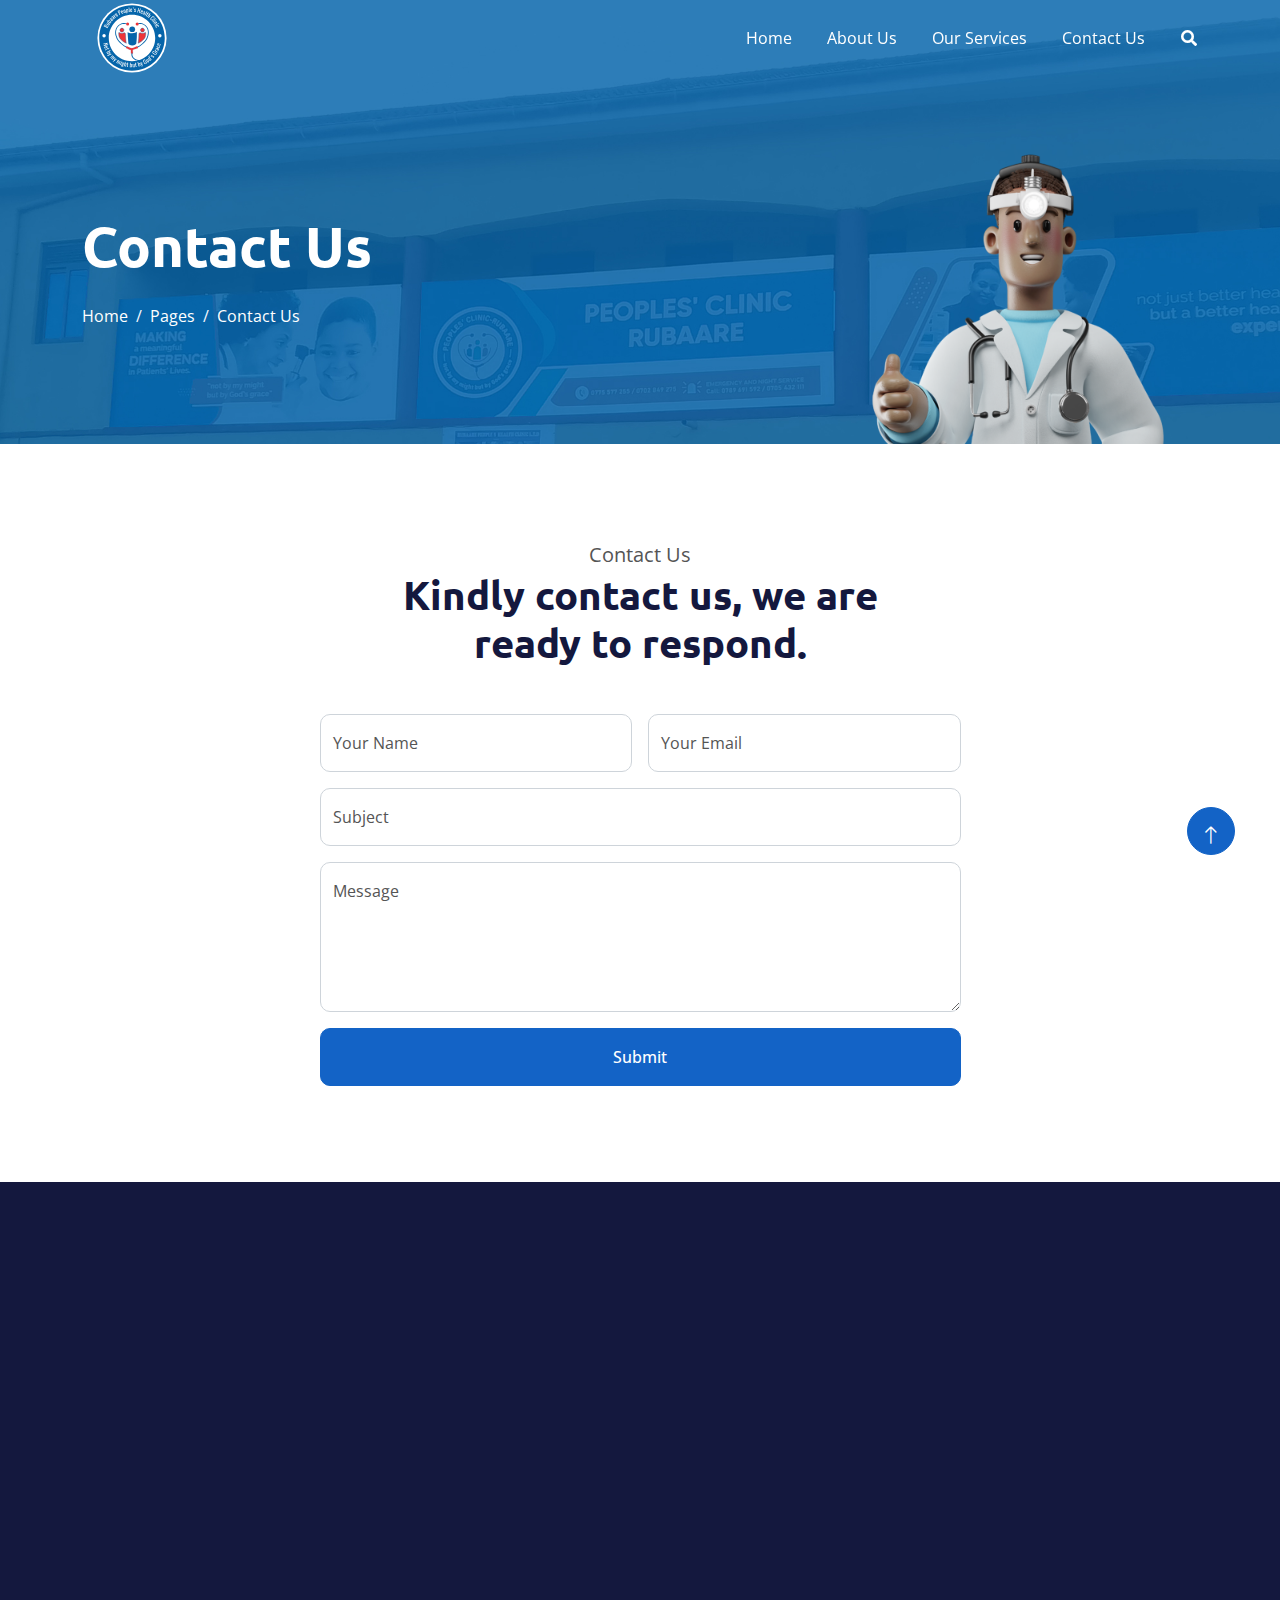
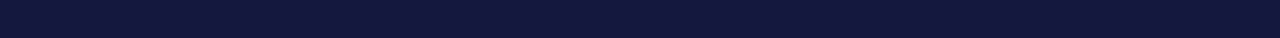
<file: contact-us.html>
<!DOCTYPE html>
<html lang="en">
  <head>
    <meta charset="utf-8" />
    <title>
      Rubaare People's Health Clinic | Not by my might but by God's grace
    </title>
    <meta content="width=device-width, initial-scale=1.0" name="viewport" />
    <meta name="keywords" content="Rubaare People's Health Clinic" />
    <meta
      name="description"
      content="Rubaare People's Health Clinic is a private health facility dedicated to providing quality health care services to all its clients at relatively affordable rates."
    />

    <!-- Favicon -->
    <link href="img/favicon.ico" rel="icon" />

    <!-- Google Web Fonts -->
    <link rel="preconnect" href="https://fonts.googleapis.com" />
    <link rel="preconnect" href="https://fonts.gstatic.com" crossorigin />
    <link
      href="https://fonts.googleapis.com/css2?family=Open+Sans:wght@400;600&family=Ubuntu:wght@500;700&display=swap"
      rel="stylesheet"
    />

    <!-- Icon Font Stylesheet -->
    <link
      href="https://cdnjs.cloudflare.com/ajax/libs/font-awesome/5.10.0/css/all.min.css"
      rel="stylesheet"
    />
    <link
      href="https://cdn.jsdelivr.net/npm/bootstrap-icons@1.4.1/font/bootstrap-icons.css"
      rel="stylesheet"
    />

    <!-- Libraries Stylesheet -->
    <link href="lib/animate/animate.min.css" rel="stylesheet" />
    <link href="lib/owlcarousel/assets/owl.carousel.min.css" rel="stylesheet" />

    <!-- Customized Bootstrap Stylesheet -->
    <link href="css/bootstrap.min.css" rel="stylesheet" />

    <!-- Template Stylesheet -->
    <link href="css/style.css" rel="stylesheet" />
  </head>

  <body>
    <!-- Spinner Start -->
    <div
      id="spinner"
      class="show bg-white position-fixed translate-middle w-100 vh-100 top-50 start-50 d-flex align-items-center justify-content-center"
    >
      <div
        class="spinner-grow text-primary"
        style="width: 3rem; height: 3rem"
        role="status"
      >
        <span class="sr-only">Loading...</span>
      </div>
    </div>
    <!-- Spinner End -->

    <!-- Navbar Start -->
    <div class="container-fluid sticky-top">
      <div class="container">
        <nav class="navbar navbar-expand-lg navbar-dark p-0">
          <a href="index.html" class="navbar-brand">
            <img src="img/logo.svg" alt="RPHC Logo" width="100" height="100" />
          </a>
          <button
            type="button"
            class="navbar-toggler ms-auto me-0"
            data-bs-toggle="collapse"
            data-bs-target="#navbarCollapse"
          >
            <span class="navbar-toggler-icon"></span>
          </button>
          <div class="collapse navbar-collapse" id="navbarCollapse">
            <div class="navbar-nav ms-auto">
              <a href="index.html" class="nav-item nav-link active">Home</a>
              <a href="about-us.html" class="nav-item nav-link">About Us</a>
              <a href="services.html" class="nav-item nav-link">Our Services</a>
              <!-- <a href="contact.html" class="nav-item nav-link">Contact Us</a> -->

              <a href="contact-us.html" class="nav-item nav-link">Contact Us</a>
            </div>
            <butaton
              type="button"
              class="btn text-white p-0 d-none d-lg-block"
              data-bs-toggle="modal"
              data-bs-target="#searchModal"
              ><i class="fa fa-search"></i
            ></butaton>
          </div>
        </nav>
      </div>
    </div>
    <!-- Navbar End -->

    <!-- Hero Start -->
    <div class="container-fluid pt-5 bg-primary hero-header">
      <div class="container pt-5">
        <div class="row g-5 pt-5">
          <div
            class="col-lg-6 align-self-center text-center text-lg-start mb-lg-5"
          >
            <h1 class="display-4 text-white mb-4 animated slideInRight">
              Contact Us
            </h1>
            <nav aria-label="breadcrumb">
              <ol
                class="breadcrumb justify-content-center justify-content-lg-start mb-0"
              >
                <li class="breadcrumb-item">
                  <a class="text-white" href="#">Home</a>
                </li>
                <li class="breadcrumb-item">
                  <a class="text-white" href="#">Pages</a>
                </li>
                <li
                  class="breadcrumb-item text-white active"
                  aria-current="page"
                >
                  Contact Us
                </li>
              </ol>
            </nav>
          </div>
          <div class="col-lg-6 align-self-end text-center text-lg-end">
            <img
              class="img-fluid"
              src="img/hero-img.png"
              alt=""
              style="max-height: 300px"
            />
          </div>
        </div>
      </div>
    </div>
    <!-- Hero End -->

    <!-- Full Screen Search Start -->
    <div class="modal fade" id="searchModal" tabindex="-1">
      <div class="modal-dialog modal-fullscreen">
        <div class="modal-content" style="background: rgba(20, 24, 62, 0.7)">
          <div class="modal-header border-0">
            <button
              type="button"
              class="btn btn-square bg-white btn-close"
              data-bs-dismiss="modal"
              aria-label="Close"
            ></button>
          </div>
          <div
            class="modal-body d-flex align-items-center justify-content-center"
          >
            <div class="input-group" style="max-width: 600px">
              <input
                type="text"
                class="form-control bg-transparent border-light p-3"
                placeholder="Type search keyword"
              />
              <button class="btn btn-light px-4">
                <i class="bi bi-search"></i>
              </button>
            </div>
          </div>
        </div>
      </div>
    </div>
    <!-- Full Screen Search End -->

    <!-- Contact Start -->
    <div class="container-fluid py-5">
      <div class="container py-5">
        <div
          class="mx-auto text-center wow fadeIn"
          data-wow-delay="0.1s"
          style="max-width: 500px"
        >
          <div style="font-size: 20px">Contact Us</div>
          <h1 class="mb-4">Kindly contact us, we are ready to respond.</h1>
        </div>
        <div class="row justify-content-center">
          <div class="col-lg-7">
            <p class="text-center mb-4"></p>
            <div class="wow fadeIn" data-wow-delay="0.3s">
              <form>
                <div class="row g-3">
                  <div class="col-md-6">
                    <div class="form-floating">
                      <input
                        type="text"
                        class="form-control"
                        id="name"
                        placeholder="Your Name"
                      />
                      <label for="name">Your Name</label>
                    </div>
                  </div>
                  <div class="col-md-6">
                    <div class="form-floating">
                      <input
                        type="email"
                        class="form-control"
                        id="email"
                        placeholder="Your Email"
                      />
                      <label for="email">Your Email</label>
                    </div>
                  </div>
                  <div class="col-12">
                    <div class="form-floating">
                      <input
                        type="text"
                        class="form-control"
                        id="subject"
                        placeholder="Subject"
                      />
                      <label for="subject">Subject</label>
                    </div>
                  </div>
                  <div class="col-12">
                    <div class="form-floating">
                      <textarea
                        class="form-control"
                        placeholder="Leave a message here"
                        id="message"
                        style="height: 150px"
                      ></textarea>
                      <label for="message">Message</label>
                    </div>
                  </div>
                  <div class="col-12">
                    <button class="btn btn-primary w-100 py-3" type="submit">
                      Submit
                    </button>
                  </div>
                </div>
              </form>
            </div>
          </div>
        </div>
      </div>
    </div>
    <!-- Contact End -->

    <!-- Footer Start -->
    <div class="container-fluid bg-dark text-white-50 footer pt-5">
      <div class="container py-5">
        <div class="row g-5">
          <div class="col-md-6 col-lg-3 wow fadeIn" data-wow-delay="0.1s">
            <a href="index.html" class="d-inline-block mb-3">
              <!-- <img src="img/logo.svg" alt="" width="180" height="10"> -->
            </a>
            <p class="mb-0" style="text-align: justify; color: #fff">
              Rubaare People's Health Clinic is a private health facility
              dedicated to providing quality health care services to all its
              clients at relatively affordable rates.
            </p>
          </div>
          <div class="col-md-6 col-lg-3 wow fadeIn" data-wow-delay="0.3s">
            <h5 class="text-white mb-4" style="text-decoration: underline">
              Contact Us
            </h5>
            <p style="color: #fff">
              <i class="fa fa-phone-alt me-3" style="color: #fff"></i>+256 393
              256 247 <br />
              +256 789 691 592<br />
              +256 702 849 275
            </p>
            <p style="color: #fff">
              <i class="fa fa-envelope me-3" style="color: #fff"></i
              >info@rphc.ug
            </p>
            <p style="color: #fff">
              <i class="fa fa-map-marker-alt me-3"></i>P.O.Box 53 Rubaare,
              Opposite Rubaare Market
            </p>
          </div>
          <div class="col-md-6 col-lg-3 wow fadeIn" data-wow-delay="0.5s">
            <h5 class="text-white mb-4" style="text-decoration: underline">
              Links
            </h5>
            <a class="btn btn-link" href="index.html">Home</a>
            <a class="btn btn-link" href="about-us.html">About Us</a>
            <a class="btn btn-link" href="services.html">Our Services</a>
            <a class="btn btn-link" href="contact-us.html">Contact Us</a>
          </div>
          <div class="col-md-6 col-lg-3 wow fadeIn" data-wow-delay="0.7s">
            <h5 class="text-white mb-4" style="text-decoration: underline">
              Our Services
            </h5>
            <a class="btn btn-link" href="">General medicine</a>
            <a class="btn btn-link" href="">Surgery</a>
            <a class="btn btn-link" href="">Dental</a>
            <a class="btn btn-link" href="">Obstetrics & Gynaecology</a>

            <div class="d-flex pt-2">
              <a class="btn btn-outline-light btn-social" href=""
                ><i class="fab fa-twitter"></i
              ></a>
              <a class="btn btn-outline-light btn-social" href=""
                ><i class="fab fa-facebook-f"></i
              ></a>

              <a class="btn btn-outline-light btn-social" href=""
                ><i class="fab fa-instagram"></i
              ></a>
            </div>
          </div>
        </div>
      </div>
      <div class="container wow fadeIn" data-wow-delay="0.1s">
        <div class="copyright">
          <div class="row">
            <div
              class="col-md-6 text-center text-md-start mb-3 mb-md-0"
              style="color: #fff"
            >
              &copy; Rubaare People's Health Clinic, 2023 | Powered by
              <a href="https://grayhost.co">GRAYHOST</a>
            </div>
            <div class="col-md-6 text-center text-md-end">
              <div class="footer-menu"></div>
            </div>
          </div>
        </div>
      </div>
    </div>
    <!-- Footer End -->

    <!-- Back to Top -->
    <a href="#" class="btn btn-lg btn-primary btn-lg-square back-to-top pt-2"
      ><i class="bi bi-arrow-up"></i
    ></a>

    <!-- JS Libraries -->
    <script src="https://ajax.googleapis.com/ajax/libs/jquery/3.6.1/jquery.min.js"></script>
    <script src="https://cdn.jsdelivr.net/npm/bootstrap@5.0.0/dist/js/bootstrap.bundle.min.js"></script>
    <script src="lib/wow/wow.min.js"></script>
    <script src="lib/easing/easing.min.js"></script>
    <script src="lib/waypoints/waypoints.min.js"></script>
    <script src="lib/counterup/counterup.min.js"></script>
    <script src="lib/owlcarousel/owl.carousel.min.js"></script>

    <!-- Javascript -->
    <script src="js/main.js"></script>

    <!-- Whatsapp widget -->
    <script type="text/javascript">
      (function () {
        var options = {
          whatsapp: "+256705432111", // WhatsApp number
          call_to_action: "Chat with Us", // Call to action
          button_color: "#0565aa", // Color of button
          position: "left", // Position may be 'right' or 'left'
          pre_filled_message: "Hello Rubaale People's Health Clinic", // WhatsApp pre-filled message
        };
        var proto = "https:",
          host = "getbutton.io",
          url = proto + "//static." + host;
        var s = document.createElement("script");
        s.type = "text/javascript";
        s.async = true;
        s.src = url + "/widget-send-button/js/init.js";
        s.onload = function () {
          WhWidgetSendButton.init(host, proto, options);
        };
        var x = document.getElementsByTagName("script")[0];
        x.parentNode.insertBefore(s, x);
      })();
    </script>
    <!-- /GetButton.io widget -->
  </body>
</html>
</file>
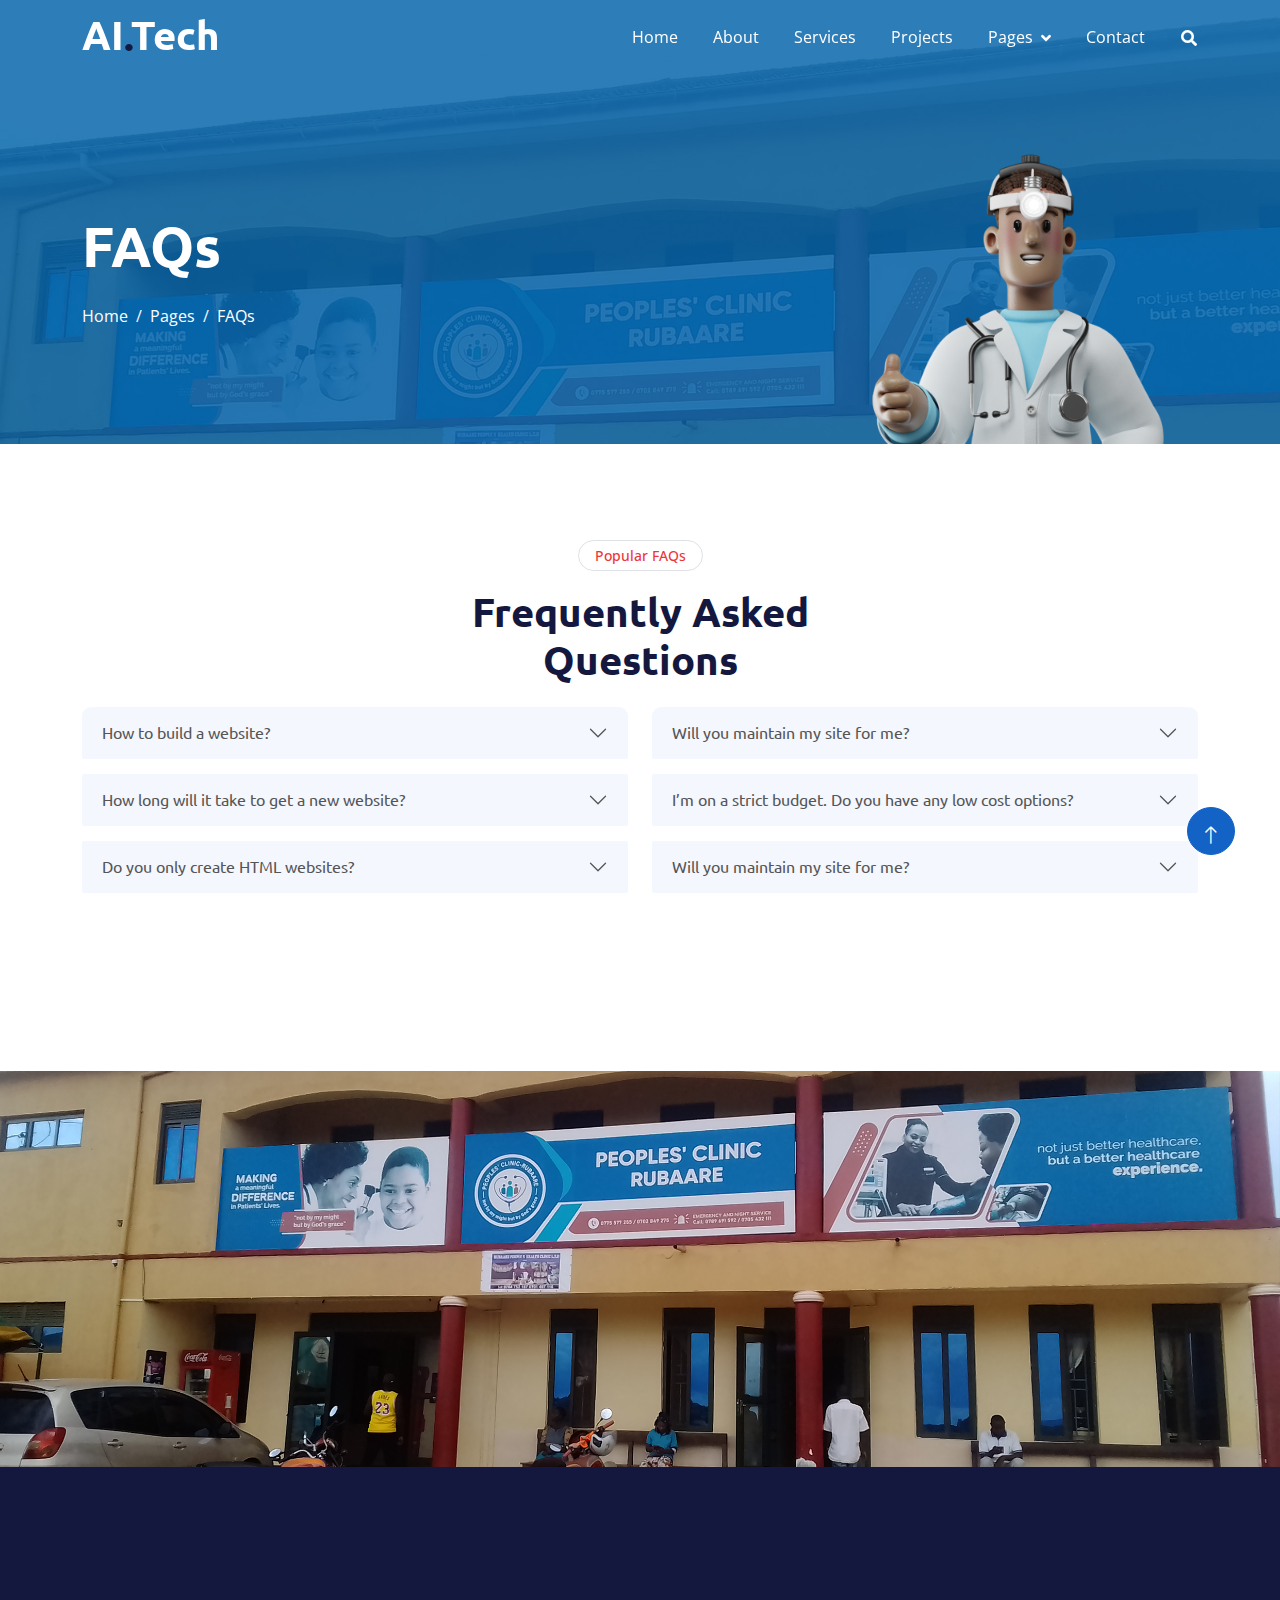
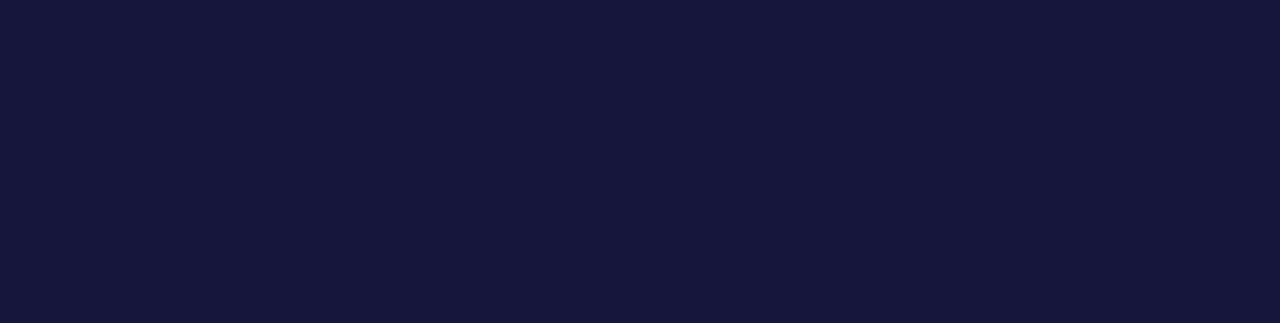
<file: faq.html>
<!DOCTYPE html>
<html lang="en">

<head>
    <meta charset="utf-8">
    <title>AI.Tech - Artificial Intelligence HTML Template</title>
    <meta content="width=device-width, initial-scale=1.0" name="viewport">
    <meta content="" name="keywords">
    <meta content="" name="description">

    <!-- Favicon -->
    <link href="img/favicon.ico" rel="icon">

    <!-- Google Web Fonts -->
    <link rel="preconnect" href="https://fonts.googleapis.com">
    <link rel="preconnect" href="https://fonts.gstatic.com" crossorigin>
    <link href="https://fonts.googleapis.com/css2?family=Open+Sans:wght@400;600&family=Ubuntu:wght@500;700&display=swap"
        rel="stylesheet">

    <!-- Icon Font Stylesheet -->
    <link href="https://cdnjs.cloudflare.com/ajax/libs/font-awesome/5.10.0/css/all.min.css" rel="stylesheet">
    <link href="https://cdn.jsdelivr.net/npm/bootstrap-icons@1.4.1/font/bootstrap-icons.css" rel="stylesheet">

    <!-- Libraries Stylesheet -->
    <link href="lib/animate/animate.min.css" rel="stylesheet">
    <link href="lib/owlcarousel/assets/owl.carousel.min.css" rel="stylesheet">

    <!-- Customized Bootstrap Stylesheet -->
    <link href="css/bootstrap.min.css" rel="stylesheet">

    <!-- Template Stylesheet -->
    <link href="css/style.css" rel="stylesheet">
</head>

<body>
    <!-- Spinner Start -->
    <div id="spinner"
        class="show bg-white position-fixed translate-middle w-100 vh-100 top-50 start-50 d-flex align-items-center justify-content-center">
        <div class="spinner-grow text-primary" style="width: 3rem; height: 3rem;" role="status">
            <span class="sr-only">Loading...</span>
        </div>
    </div>
    <!-- Spinner End -->


    <!-- Navbar Start -->
    <div class="container-fluid sticky-top">
        <div class="container">
            <nav class="navbar navbar-expand-lg navbar-dark p-0">
                <a href="index.html" class="navbar-brand">
                    <h1 class="text-white">AI<span class="text-dark">.</span>Tech</h1>
                </a>
                <button type="button" class="navbar-toggler ms-auto me-0" data-bs-toggle="collapse"
                    data-bs-target="#navbarCollapse">
                    <span class="navbar-toggler-icon"></span>
                </button>
                <div class="collapse navbar-collapse" id="navbarCollapse">
                    <div class="navbar-nav ms-auto">
                        <a href="index.html" class="nav-item nav-link">Home</a>
                        <a href="about.html" class="nav-item nav-link">About</a>
                        <a href="service.html" class="nav-item nav-link">Services</a>
                        <a href="project.html" class="nav-item nav-link">Projects</a>
                        <div class="nav-item dropdown">
                            <a href="#" class="nav-link dropdown-toggle active" data-bs-toggle="dropdown">Pages</a>
                            <div class="dropdown-menu bg-light mt-2">
                                <a href="feature.html" class="dropdown-item">Features</a>
                                <a href="team.html" class="dropdown-item">Our Team</a>
                                <a href="faq.html" class="dropdown-item active">FAQs</a>
                                <a href="testimonial.html" class="dropdown-item">Testimonial</a>
                                <a href="404.html" class="dropdown-item">404 Page</a>
                            </div>
                        </div>
                        <a href="contact.html" class="nav-item nav-link">Contact</a>
                    </div>
                    <butaton type="button" class="btn text-white p-0 d-none d-lg-block" data-bs-toggle="modal"
                        data-bs-target="#searchModal"><i class="fa fa-search"></i></butaton>
                </div>
            </nav>
        </div>
    </div>
    <!-- Navbar End -->


    <!-- Hero Start -->
    <div class="container-fluid pt-5 bg-primary hero-header">
        <div class="container pt-5">
            <div class="row g-5 pt-5">
                <div class="col-lg-6 align-self-center text-center text-lg-start mb-lg-5">
                    <h1 class="display-4 text-white mb-4 animated slideInRight">FAQs</h1>
                    <nav aria-label="breadcrumb">
                        <ol class="breadcrumb justify-content-center justify-content-lg-start mb-0">
                            <li class="breadcrumb-item"><a class="text-white" href="#">Home</a></li>
                            <li class="breadcrumb-item"><a class="text-white" href="#">Pages</a></li>
                            <li class="breadcrumb-item text-white active" aria-current="page">FAQs</li>
                        </ol>
                    </nav>
                </div>
                <div class="col-lg-6 align-self-end text-center text-lg-end">
                    <img class="img-fluid" src="img/hero-img.png" alt="" style="max-height: 300px;">
                </div>
            </div>
        </div>
    </div>
    <!-- Hero End -->


    <!-- Full Screen Search Start -->
    <div class="modal fade" id="searchModal" tabindex="-1">
        <div class="modal-dialog modal-fullscreen">
            <div class="modal-content" style="background: rgba(20, 24, 62, 0.7);">
                <div class="modal-header border-0">
                    <button type="button" class="btn btn-square bg-white btn-close" data-bs-dismiss="modal"
                        aria-label="Close"></button>
                </div>
                <div class="modal-body d-flex align-items-center justify-content-center">
                    <div class="input-group" style="max-width: 600px;">
                        <input type="text" class="form-control bg-transparent border-light p-3"
                            placeholder="Type search keyword">
                        <button class="btn btn-light px-4"><i class="bi bi-search"></i></button>
                    </div>
                </div>
            </div>
        </div>
    </div>
    <!-- Full Screen Search End -->


    <!-- FAQs Start -->
    <div class="container-fluid py-5">
        <div class="container py-5">
            <div class="mx-auto text-center wow fadeIn" data-wow-delay="0.1s" style="max-width: 500px;">
                <div class="btn btn-sm border rounded-pill text-primary px-3 mb-3">Popular FAQs</div>
                <h1 class="mb-4">Frequently Asked Questions</h1>
            </div>
            <div class="row">
                <div class="col-lg-6">
                    <div class="accordion" id="accordionFAQ1">
                        <div class="accordion-item wow fadeIn" data-wow-delay="0.1s">
                            <h2 class="accordion-header" id="headingOne">
                                <button class="accordion-button collapsed" type="button" data-bs-toggle="collapse"
                                    data-bs-target="#collapseOne" aria-expanded="false" aria-controls="collapseOne">
                                    How to build a website?
                                </button>
                            </h2>
                            <div id="collapseOne" class="accordion-collapse collapse" aria-labelledby="headingOne"
                                data-bs-parent="#accordionFAQ1">
                                <div class="accordion-body">
                                    Dolor nonumy tempor elitr et rebum ipsum sit duo duo. Diam sed sed magna et magna diam aliquyam amet dolore ipsum erat duo. Sit rebum magna duo labore no diam.
                                </div>
                            </div>
                        </div>
                        <div class="accordion-item wow fadeIn" data-wow-delay="0.2s">
                            <h2 class="accordion-header" id="headingTwo">
                                <button class="accordion-button collapsed" type="button" data-bs-toggle="collapse"
                                    data-bs-target="#collapseTwo" aria-expanded="false" aria-controls="collapseTwo">
                                    How long will it take to get a new website?
                                </button>
                            </h2>
                            <div id="collapseTwo" class="accordion-collapse collapse" aria-labelledby="headingTwo"
                                data-bs-parent="#accordionFAQ1">
                                <div class="accordion-body">
                                    Dolor nonumy tempor elitr et rebum ipsum sit duo duo. Diam sed sed magna et magna diam aliquyam amet dolore ipsum erat duo. Sit rebum magna duo labore no diam.
                                </div>
                            </div>
                        </div>
                        <div class="accordion-item wow fadeIn" data-wow-delay="0.3s">
                            <h2 class="accordion-header" id="headingThree">
                                <button class="accordion-button collapsed" type="button" data-bs-toggle="collapse"
                                    data-bs-target="#collapseThree" aria-expanded="false" aria-controls="collapseThree">
                                    Do you only create HTML websites?
                                </button>
                            </h2>
                            <div id="collapseThree" class="accordion-collapse collapse" aria-labelledby="headingThree"
                                data-bs-parent="#accordionFAQ1">
                                <div class="accordion-body">
                                    Dolor nonumy tempor elitr et rebum ipsum sit duo duo. Diam sed sed magna et magna diam aliquyam amet dolore ipsum erat duo. Sit rebum magna duo labore no diam.
                                </div>
                            </div>
                        </div>
                        <div class="accordion-item wow fadeIn" data-wow-delay="0.4s">
                            <h2 class="accordion-header" id="headingFour">
                                <button class="accordion-button collapsed" type="button" data-bs-toggle="collapse"
                                    data-bs-target="#collapseFour" aria-expanded="true" aria-controls="collapseFour">
                                    Will my website be mobile-friendly?
                                </button>
                            </h2>
                            <div id="collapseFour" class="accordion-collapse collapse" aria-labelledby="headingFour"
                                data-bs-parent="#accordionFAQ1">
                                <div class="accordion-body">
                                    Dolor nonumy tempor elitr et rebum ipsum sit duo duo. Diam sed sed magna et magna diam aliquyam amet dolore ipsum erat duo. Sit rebum magna duo labore no diam.
                                </div>
                            </div>
                        </div>
                    </div>
                </div>
                <div class="col-lg-6">
                    <div class="accordion" id="accordionFAQ2">
                        <div class="accordion-item wow fadeIn" data-wow-delay="0.5s">
                            <h2 class="accordion-header" id="headingFive">
                                <button class="accordion-button collapsed" type="button" data-bs-toggle="collapse"
                                    data-bs-target="#collapseFive" aria-expanded="false" aria-controls="collapseFive">
                                    Will you maintain my site for me?
                                </button>
                            </h2>
                            <div id="collapseFive" class="accordion-collapse collapse" aria-labelledby="headingFive"
                                data-bs-parent="#accordionFAQ2">
                                <div class="accordion-body">
                                    Dolor nonumy tempor elitr et rebum ipsum sit duo duo. Diam sed sed magna et magna diam aliquyam amet dolore ipsum erat duo. Sit rebum magna duo labore no diam.
                                </div>
                            </div>
                        </div>
                        <div class="accordion-item wow fadeIn" data-wow-delay="0.6s">
                            <h2 class="accordion-header" id="headingSix">
                                <button class="accordion-button collapsed" type="button" data-bs-toggle="collapse"
                                    data-bs-target="#collapseSix" aria-expanded="false" aria-controls="collapseSix">
                                    I’m on a strict budget. Do you have any low cost options?
                                </button>
                            </h2>
                            <div id="collapseSix" class="accordion-collapse collapse" aria-labelledby="headingSix"
                                data-bs-parent="#accordionFAQ2">
                                <div class="accordion-body">
                                    Dolor nonumy tempor elitr et rebum ipsum sit duo duo. Diam sed sed magna et magna diam aliquyam amet dolore ipsum erat duo. Sit rebum magna duo labore no diam.
                                </div>
                            </div>
                        </div>
                        <div class="accordion-item wow fadeIn" data-wow-delay="0.7s">
                            <h2 class="accordion-header" id="headingSeven">
                                <button class="accordion-button collapsed" type="button" data-bs-toggle="collapse"
                                    data-bs-target="#collapseSeven" aria-expanded="false" aria-controls="collapseSeven">
                                    Will you maintain my site for me?
                                </button>
                            </h2>
                            <div id="collapseSeven" class="accordion-collapse collapse" aria-labelledby="headingSeven"
                                data-bs-parent="#accordionFAQ2">
                                <div class="accordion-body">
                                    Dolor nonumy tempor elitr et rebum ipsum sit duo duo. Diam sed sed magna et magna diam aliquyam amet dolore ipsum erat duo. Sit rebum magna duo labore no diam.
                                </div>
                            </div>
                        </div>
                        <div class="accordion-item wow fadeIn" data-wow-delay="0.8s">
                            <h2 class="accordion-header" id="headingEight">
                                <button class="accordion-button collapsed" type="button" data-bs-toggle="collapse"
                                    data-bs-target="#collapseEight" aria-expanded="false" aria-controls="collapseEight">
                                    I’m on a strict budget. Do you have any low cost options?
                                </button>
                            </h2>
                            <div id="collapseEight" class="accordion-collapse collapse" aria-labelledby="headingEight"
                                data-bs-parent="#accordionFAQ2">
                                <div class="accordion-body">
                                    Dolor nonumy tempor elitr et rebum ipsum sit duo duo. Diam sed sed magna et magna diam aliquyam amet dolore ipsum erat duo. Sit rebum magna duo labore no diam.
                                </div>
                            </div>
                        </div>
                    </div>
                </div>
            </div>
        </div>
    </div>
    <!-- FAQs Start -->


    <!-- Newsletter Start -->
    <div class="container-fluid bg-primary newsletter py-5">
        <div class="container">
            <div class="row g-5 align-items-center">
                <div class="col-md-5 ps-lg-0 pt-5 pt-md-0 text-start wow fadeIn" data-wow-delay="0.3s">
                    <img class="img-fluid" src="img/newsletter.png" alt="">
                </div>
                <div class="col-md-7 py-5 newsletter-text wow fadeIn" data-wow-delay="0.5s">
                    <div class="btn btn-sm border rounded-pill text-white px-3 mb-3">Newsletter</div>
                    <h1 class="text-white mb-4">Let's subscribe the newsletter</h1>
                    <div class="position-relative w-100 mt-3 mb-2">
                        <input class="form-control border-0 rounded-pill w-100 ps-4 pe-5" type="text"
                            placeholder="Enter Your Email" style="height: 48px;">
                        <button type="button" class="btn shadow-none position-absolute top-0 end-0 mt-1 me-2"><i
                                class="fa fa-paper-plane text-primary fs-4"></i></button>
                    </div>
                    <small class="text-white-50">Diam sed sed dolor stet amet eirmod</small>
                </div>
            </div>
        </div>
    </div>
    <!-- Newsletter End -->


    <!-- Footer Start -->
    <div class="container-fluid bg-dark text-white-50 footer pt-5">
        <div class="container py-5">
            <div class="row g-5">
                <div class="col-md-6 col-lg-3 wow fadeIn" data-wow-delay="0.1s">
                    <a href="index.html" class="d-inline-block mb-3">
                        <h1 class="text-white">AI<span class="text-primary">.</span>Tech</h1>
                    </a>
                    <p class="mb-0">Tempor erat elitr rebum at clita. Diam dolor diam ipsum et tempor sit. Aliqu diam
                        amet diam et eos labore. Clita erat ipsum et lorem et sit, sed stet no labore lorem sit. Sanctus
                        clita duo justo et tempor</p>
                </div>
                <div class="col-md-6 col-lg-3 wow fadeIn" data-wow-delay="0.3s">
                    <h5 class="text-white mb-4">Get In Touch</h5>
                    <p><i class="fa fa-map-marker-alt me-3"></i>123 Street, New York, USA</p>
                    <p><i class="fa fa-phone-alt me-3"></i>+012 345 67890</p>
                    <p><i class="fa fa-envelope me-3"></i>info@example.com</p>
                    <div class="d-flex pt-2">
                        <a class="btn btn-outline-light btn-social" href=""><i class="fab fa-twitter"></i></a>
                        <a class="btn btn-outline-light btn-social" href=""><i class="fab fa-facebook-f"></i></a>
                        <a class="btn btn-outline-light btn-social" href=""><i class="fab fa-youtube"></i></a>
                        <a class="btn btn-outline-light btn-social" href=""><i class="fab fa-instagram"></i></a>
                        <a class="btn btn-outline-light btn-social" href=""><i class="fab fa-linkedin-in"></i></a>
                    </div>
                </div>
                <div class="col-md-6 col-lg-3 wow fadeIn" data-wow-delay="0.5s">
                    <h5 class="text-white mb-4">Popular Link</h5>
                    <a class="btn btn-link" href="">About Us</a>
                    <a class="btn btn-link" href="">Contact Us</a>
                    <a class="btn btn-link" href="">Privacy Policy</a>
                    <a class="btn btn-link" href="">Terms & Condition</a>
                    <a class="btn btn-link" href="">Career</a>
                </div>
                <div class="col-md-6 col-lg-3 wow fadeIn" data-wow-delay="0.7s">
                    <h5 class="text-white mb-4">Our Services</h5>
                    <a class="btn btn-link" href="">Robotic Automation</a>
                    <a class="btn btn-link" href="">Machine learning</a>
                    <a class="btn btn-link" href="">Predictive Analysis</a>
                    <a class="btn btn-link" href="">Data Science</a>
                    <a class="btn btn-link" href="">Robot Technology</a>
                </div>
            </div>
        </div>
        <div class="container wow fadeIn" data-wow-delay="0.1s">
            <div class="copyright">
                <div class="row">
                    <div class="col-md-6 text-center text-md-start mb-3 mb-md-0">
                        &copy; <a class="border-bottom" href="#">Your Site Name</a>, All Right Reserved.

                        <!--/*** This template is free as long as you keep the footer author’s credit link/attribution link/backlink. If you'd like to use the template without the footer author’s credit link/attribution link/backlink, you can purchase the Credit Removal License from "https://htmlcodex.com/credit-removal". Thank you for your support. ***/-->
                        Designed By <a class="border-bottom" href="https://htmlcodex.com">HTML Codex</a>
                    </div>
                    <div class="col-md-6 text-center text-md-end">
                        <div class="footer-menu">
                            <a href="">Home</a>
                            <a href="">Cookies</a>
                            <a href="">Help</a>
                            <a href="">FAQs</a>
                        </div>
                    </div>
                </div>
            </div>
        </div>
    </div>
    <!-- Footer End -->


    <!-- Back to Top -->
    <a href="#" class="btn btn-lg btn-primary btn-lg-square back-to-top pt-2"><i class="bi bi-arrow-up"></i></a>


    <!-- JavaScript Libraries -->
    <script src="https://ajax.googleapis.com/ajax/libs/jquery/3.6.1/jquery.min.js"></script>
    <script src="https://cdn.jsdelivr.net/npm/bootstrap@5.0.0/dist/js/bootstrap.bundle.min.js"></script>
    <script src="lib/wow/wow.min.js"></script>
    <script src="lib/easing/easing.min.js"></script>
    <script src="lib/waypoints/waypoints.min.js"></script>
    <script src="lib/counterup/counterup.min.js"></script>
    <script src="lib/owlcarousel/owl.carousel.min.js"></script>

    <!-- Template Javascript -->
    <script src="js/main.js"></script>
</body>

</html>
</file>
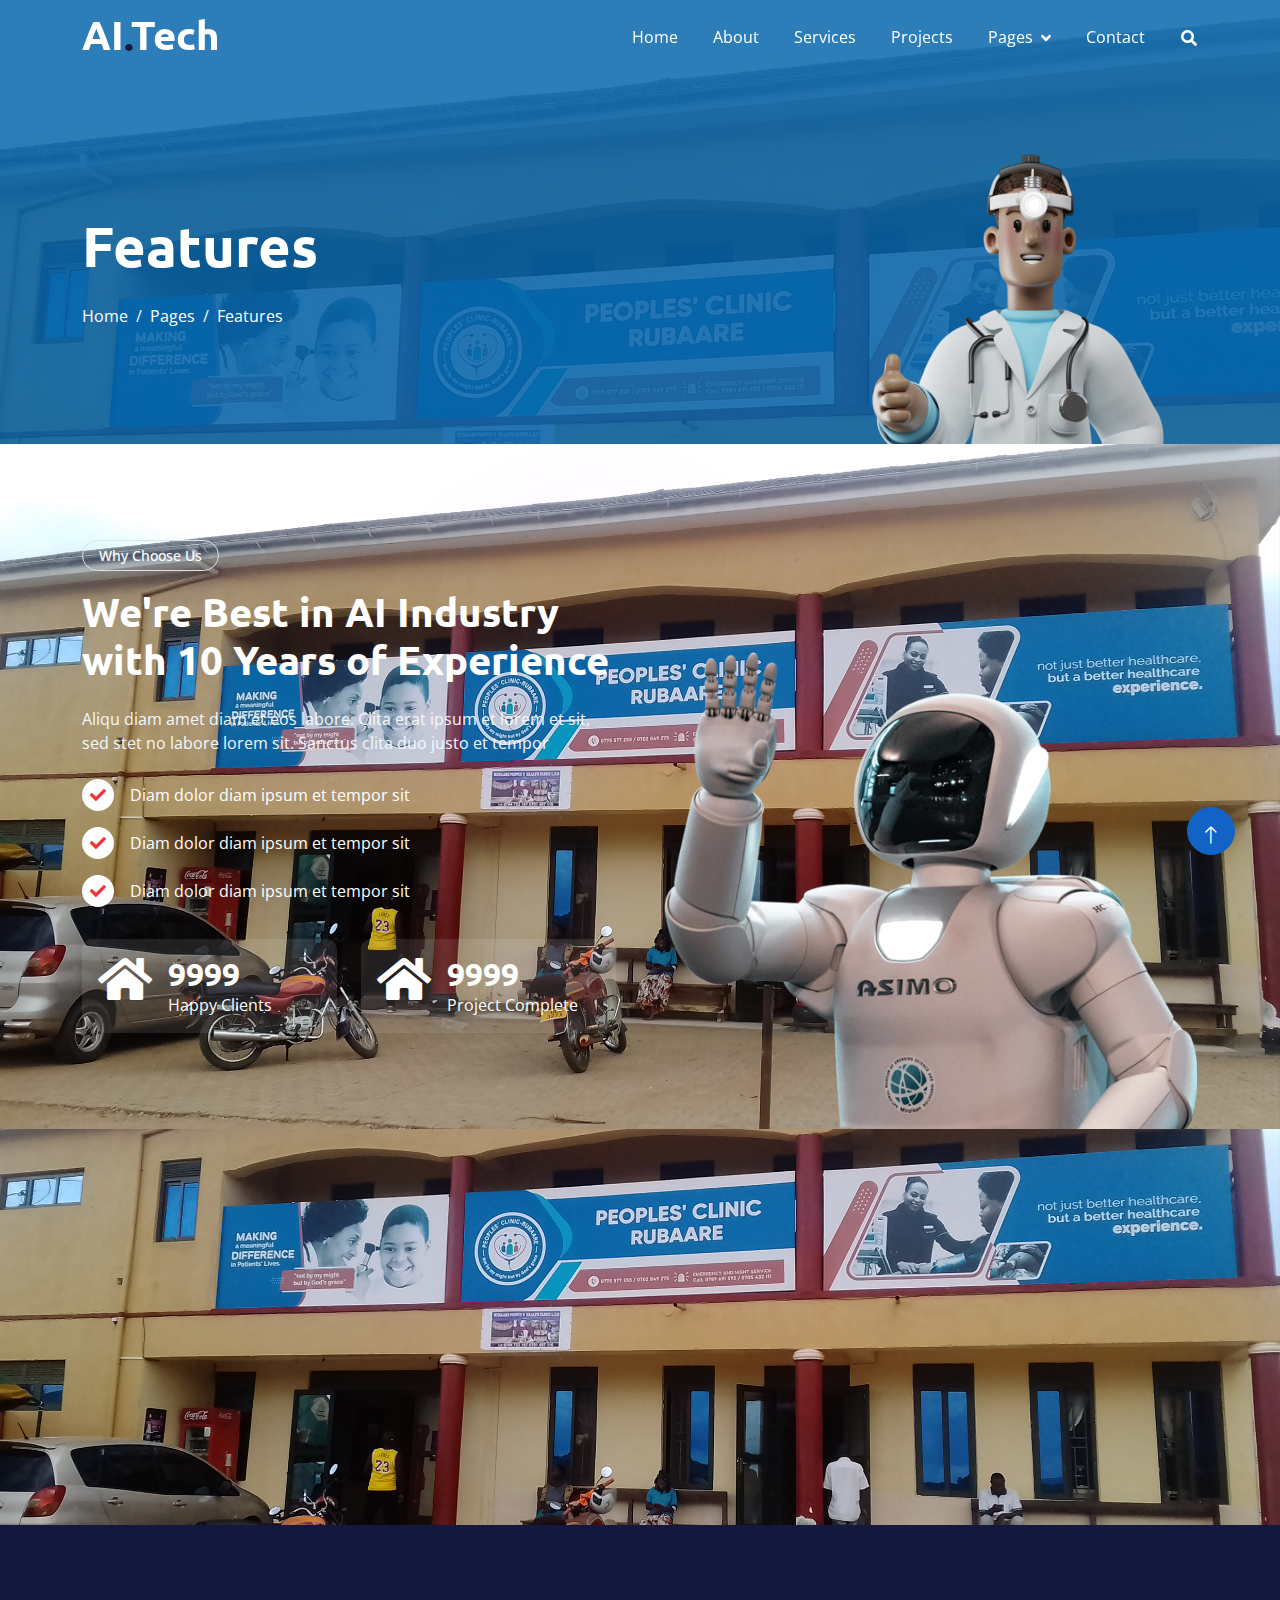
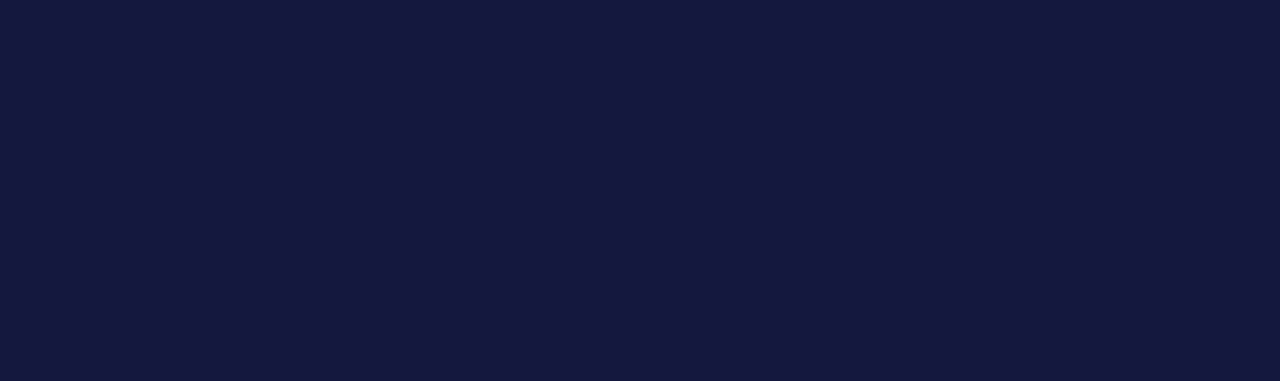
<file: feature.html>
<!DOCTYPE html>
<html lang="en">

<head>
    <meta charset="utf-8">
    <title>AI.Tech - Artificial Intelligence HTML Template</title>
    <meta content="width=device-width, initial-scale=1.0" name="viewport">
    <meta content="" name="keywords">
    <meta content="" name="description">

    <!-- Favicon -->
    <link href="img/favicon.ico" rel="icon">

    <!-- Google Web Fonts -->
    <link rel="preconnect" href="https://fonts.googleapis.com">
    <link rel="preconnect" href="https://fonts.gstatic.com" crossorigin>
    <link href="https://fonts.googleapis.com/css2?family=Open+Sans:wght@400;600&family=Ubuntu:wght@500;700&display=swap"
        rel="stylesheet">

    <!-- Icon Font Stylesheet -->
    <link href="https://cdnjs.cloudflare.com/ajax/libs/font-awesome/5.10.0/css/all.min.css" rel="stylesheet">
    <link href="https://cdn.jsdelivr.net/npm/bootstrap-icons@1.4.1/font/bootstrap-icons.css" rel="stylesheet">

    <!-- Libraries Stylesheet -->
    <link href="lib/animate/animate.min.css" rel="stylesheet">
    <link href="lib/owlcarousel/assets/owl.carousel.min.css" rel="stylesheet">

    <!-- Customized Bootstrap Stylesheet -->
    <link href="css/bootstrap.min.css" rel="stylesheet">

    <!-- Template Stylesheet -->
    <link href="css/style.css" rel="stylesheet">
</head>

<body>
    <!-- Spinner Start -->
    <div id="spinner"
        class="show bg-white position-fixed translate-middle w-100 vh-100 top-50 start-50 d-flex align-items-center justify-content-center">
        <div class="spinner-grow text-primary" style="width: 3rem; height: 3rem;" role="status">
            <span class="sr-only">Loading...</span>
        </div>
    </div>
    <!-- Spinner End -->


    <!-- Navbar Start -->
    <div class="container-fluid sticky-top">
        <div class="container">
            <nav class="navbar navbar-expand-lg navbar-dark p-0">
                <a href="index.html" class="navbar-brand">
                    <h1 class="text-white">AI<span class="text-dark">.</span>Tech</h1>
                </a>
                <button type="button" class="navbar-toggler ms-auto me-0" data-bs-toggle="collapse"
                    data-bs-target="#navbarCollapse">
                    <span class="navbar-toggler-icon"></span>
                </button>
                <div class="collapse navbar-collapse" id="navbarCollapse">
                    <div class="navbar-nav ms-auto">
                        <a href="index.html" class="nav-item nav-link">Home</a>
                        <a href="about.html" class="nav-item nav-link">About</a>
                        <a href="service.html" class="nav-item nav-link">Services</a>
                        <a href="project.html" class="nav-item nav-link">Projects</a>
                        <div class="nav-item dropdown">
                            <a href="#" class="nav-link dropdown-toggle active" data-bs-toggle="dropdown">Pages</a>
                            <div class="dropdown-menu bg-light mt-2">
                                <a href="feature.html" class="dropdown-item active">Features</a>
                                <a href="team.html" class="dropdown-item">Our Team</a>
                                <a href="faq.html" class="dropdown-item">FAQs</a>
                                <a href="testimonial.html" class="dropdown-item">Testimonial</a>
                                <a href="404.html" class="dropdown-item">404 Page</a>
                            </div>
                        </div>
                        <a href="contact.html" class="nav-item nav-link">Contact</a>
                    </div>
                    <butaton type="button" class="btn text-white p-0 d-none d-lg-block" data-bs-toggle="modal"
                        data-bs-target="#searchModal"><i class="fa fa-search"></i></butaton>
                </div>
            </nav>
        </div>
    </div>
    <!-- Navbar End -->


    <!-- Hero Start -->
    <div class="container-fluid pt-5 bg-primary hero-header">
        <div class="container pt-5">
            <div class="row g-5 pt-5">
                <div class="col-lg-6 align-self-center text-center text-lg-start mb-lg-5">
                    <h1 class="display-4 text-white mb-4 animated slideInRight">Features</h1>
                    <nav aria-label="breadcrumb">
                        <ol class="breadcrumb justify-content-center justify-content-lg-start mb-0">
                            <li class="breadcrumb-item"><a class="text-white" href="#">Home</a></li>
                            <li class="breadcrumb-item"><a class="text-white" href="#">Pages</a></li>
                            <li class="breadcrumb-item text-white active" aria-current="page">Features</li>
                        </ol>
                    </nav>
                </div>
                <div class="col-lg-6 align-self-end text-center text-lg-end">
                    <img class="img-fluid" src="img/hero-img.png" alt="" style="max-height: 300px;">
                </div>
            </div>
        </div>
    </div>
    <!-- Hero End -->


    <!-- Full Screen Search Start -->
    <div class="modal fade" id="searchModal" tabindex="-1">
        <div class="modal-dialog modal-fullscreen">
            <div class="modal-content" style="background: rgba(20, 24, 62, 0.7);">
                <div class="modal-header border-0">
                    <button type="button" class="btn btn-square bg-white btn-close" data-bs-dismiss="modal"
                        aria-label="Close"></button>
                </div>
                <div class="modal-body d-flex align-items-center justify-content-center">
                    <div class="input-group" style="max-width: 600px;">
                        <input type="text" class="form-control bg-transparent border-light p-3"
                            placeholder="Type search keyword">
                        <button class="btn btn-light px-4"><i class="bi bi-search"></i></button>
                    </div>
                </div>
            </div>
        </div>
    </div>
    <!-- Full Screen Search End -->


    <!-- Feature Start -->
    <div class="container-fluid bg-dark feature pt-5">
        <div class="container pt-5">
            <div class="row g-5">
                <div class="col-lg-6 align-self-center mb-md-5 pb-md-5 wow fadeIn" data-wow-delay="0.3s">
                    <div class="btn btn-sm border rounded-pill text-white px-3 mb-3">Why Choose Us</div>
                    <h1 class="text-white mb-4">We're Best in AI Industry with 10 Years of Experience</h1>
                    <p class="text-light mb-4">Aliqu diam amet diam et eos labore. Clita erat ipsum et lorem et sit, sed
                        stet no labore lorem sit. Sanctus clita duo justo et tempor</p>
                    <div class="d-flex align-items-center text-white mb-3">
                        <div class="btn-sm-square bg-white text-primary rounded-circle me-3">
                            <i class="fa fa-check"></i>
                        </div>
                        <span>Diam dolor diam ipsum et tempor sit</span>
                    </div>
                    <div class="d-flex align-items-center text-white mb-3">
                        <div class="btn-sm-square bg-white text-primary rounded-circle me-3">
                            <i class="fa fa-check"></i>
                        </div>
                        <span>Diam dolor diam ipsum et tempor sit</span>
                    </div>
                    <div class="d-flex align-items-center text-white mb-3">
                        <div class="btn-sm-square bg-white text-primary rounded-circle me-3">
                            <i class="fa fa-check"></i>
                        </div>
                        <span>Diam dolor diam ipsum et tempor sit</span>
                    </div>
                    <div class="row g-4 pt-3">
                        <div class="col-sm-6">
                            <div class="d-flex rounded p-3" style="background: rgba(256, 256, 256, 0.1);">
                                <i class="fa fa-home fa-3x text-white"></i>
                                <div class="ms-3">
                                    <h2 class="text-white mb-0" data-toggle="counter-up">9999</h2>
                                    <p class="text-white mb-0">Happy Clients</p>
                                </div>
                            </div>
                        </div>
                        <div class="col-sm-6">
                            <div class="d-flex rounded p-3" style="background: rgba(256, 256, 256, 0.1);">
                                <i class="fa fa-home fa-3x text-white"></i>
                                <div class="ms-3">
                                    <h2 class="text-white mb-0" data-toggle="counter-up">9999</h2>
                                    <p class="text-white mb-0">Project Complete</p>
                                </div>
                            </div>
                        </div>
                    </div>
                </div>
                <div class="col-lg-6 align-self-end text-center text-md-end wow fadeIn" data-wow-delay="0.5s">
                    <img class="img-fluid" src="img/feature.png" alt="">
                </div>
            </div>
        </div>
    </div>
    <!-- Feature End -->


    <!-- Newsletter Start -->
    <div class="container-fluid bg-primary newsletter py-5">
        <div class="container">
            <div class="row g-5 align-items-center">
                <div class="col-md-5 ps-lg-0 pt-5 pt-md-0 text-start wow fadeIn" data-wow-delay="0.3s">
                    <img class="img-fluid" src="img/newsletter.png" alt="">
                </div>
                <div class="col-md-7 py-5 newsletter-text wow fadeIn" data-wow-delay="0.5s">
                    <div class="btn btn-sm border rounded-pill text-white px-3 mb-3">Newsletter</div>
                    <h1 class="text-white mb-4">Let's subscribe the newsletter</h1>
                    <div class="position-relative w-100 mt-3 mb-2">
                        <input class="form-control border-0 rounded-pill w-100 ps-4 pe-5" type="text"
                            placeholder="Enter Your Email" style="height: 48px;">
                        <button type="button" class="btn shadow-none position-absolute top-0 end-0 mt-1 me-2"><i
                                class="fa fa-paper-plane text-primary fs-4"></i></button>
                    </div>
                    <small class="text-white-50">Diam sed sed dolor stet amet eirmod</small>
                </div>
            </div>
        </div>
    </div>
    <!-- Newsletter End -->


    <!-- Footer Start -->
    <div class="container-fluid bg-dark text-white-50 footer pt-5">
        <div class="container py-5">
            <div class="row g-5">
                <div class="col-md-6 col-lg-3 wow fadeIn" data-wow-delay="0.1s">
                    <a href="index.html" class="d-inline-block mb-3">
                        <h1 class="text-white">AI<span class="text-primary">.</span>Tech</h1>
                    </a>
                    <p class="mb-0">Tempor erat elitr rebum at clita. Diam dolor diam ipsum et tempor sit. Aliqu diam
                        amet diam et eos labore. Clita erat ipsum et lorem et sit, sed stet no labore lorem sit. Sanctus
                        clita duo justo et tempor</p>
                </div>
                <div class="col-md-6 col-lg-3 wow fadeIn" data-wow-delay="0.3s">
                    <h5 class="text-white mb-4">Get In Touch</h5>
                    <p><i class="fa fa-map-marker-alt me-3"></i>123 Street, New York, USA</p>
                    <p><i class="fa fa-phone-alt me-3"></i>+012 345 67890</p>
                    <p><i class="fa fa-envelope me-3"></i>info@example.com</p>
                    <div class="d-flex pt-2">
                        <a class="btn btn-outline-light btn-social" href=""><i class="fab fa-twitter"></i></a>
                        <a class="btn btn-outline-light btn-social" href=""><i class="fab fa-facebook-f"></i></a>
                        <a class="btn btn-outline-light btn-social" href=""><i class="fab fa-youtube"></i></a>
                        <a class="btn btn-outline-light btn-social" href=""><i class="fab fa-instagram"></i></a>
                        <a class="btn btn-outline-light btn-social" href=""><i class="fab fa-linkedin-in"></i></a>
                    </div>
                </div>
                <div class="col-md-6 col-lg-3 wow fadeIn" data-wow-delay="0.5s">
                    <h5 class="text-white mb-4">Popular Link</h5>
                    <a class="btn btn-link" href="">About Us</a>
                    <a class="btn btn-link" href="">Contact Us</a>
                    <a class="btn btn-link" href="">Privacy Policy</a>
                    <a class="btn btn-link" href="">Terms & Condition</a>
                    <a class="btn btn-link" href="">Career</a>
                </div>
                <div class="col-md-6 col-lg-3 wow fadeIn" data-wow-delay="0.7s">
                    <h5 class="text-white mb-4">Our Services</h5>
                    <a class="btn btn-link" href="">Robotic Automation</a>
                    <a class="btn btn-link" href="">Machine learning</a>
                    <a class="btn btn-link" href="">Predictive Analysis</a>
                    <a class="btn btn-link" href="">Data Science</a>
                    <a class="btn btn-link" href="">Robot Technology</a>
                </div>
            </div>
        </div>
        <div class="container wow fadeIn" data-wow-delay="0.1s">
            <div class="copyright">
                <div class="row">
                    <div class="col-md-6 text-center text-md-start mb-3 mb-md-0">
                        &copy; <a class="border-bottom" href="#">Your Site Name</a>, All Right Reserved.

                        <!--/*** This template is free as long as you keep the footer author’s credit link/attribution link/backlink. If you'd like to use the template without the footer author’s credit link/attribution link/backlink, you can purchase the Credit Removal License from "https://htmlcodex.com/credit-removal". Thank you for your support. ***/-->
                        Designed By <a class="border-bottom" href="https://htmlcodex.com">HTML Codex</a>
                    </div>
                    <div class="col-md-6 text-center text-md-end">
                        <div class="footer-menu">
                            <a href="">Home</a>
                            <a href="">Cookies</a>
                            <a href="">Help</a>
                            <a href="">FAQs</a>
                        </div>
                    </div>
                </div>
            </div>
        </div>
    </div>
    <!-- Footer End -->


    <!-- Back to Top -->
    <a href="#" class="btn btn-lg btn-primary btn-lg-square back-to-top pt-2"><i class="bi bi-arrow-up"></i></a>


    <!-- JavaScript Libraries -->
    <script src="https://ajax.googleapis.com/ajax/libs/jquery/3.6.1/jquery.min.js"></script>
    <script src="https://cdn.jsdelivr.net/npm/bootstrap@5.0.0/dist/js/bootstrap.bundle.min.js"></script>
    <script src="lib/wow/wow.min.js"></script>
    <script src="lib/easing/easing.min.js"></script>
    <script src="lib/waypoints/waypoints.min.js"></script>
    <script src="lib/counterup/counterup.min.js"></script>
    <script src="lib/owlcarousel/owl.carousel.min.js"></script>

    <!-- Template Javascript -->
    <script src="js/main.js"></script>
</body>

</html>
</file>
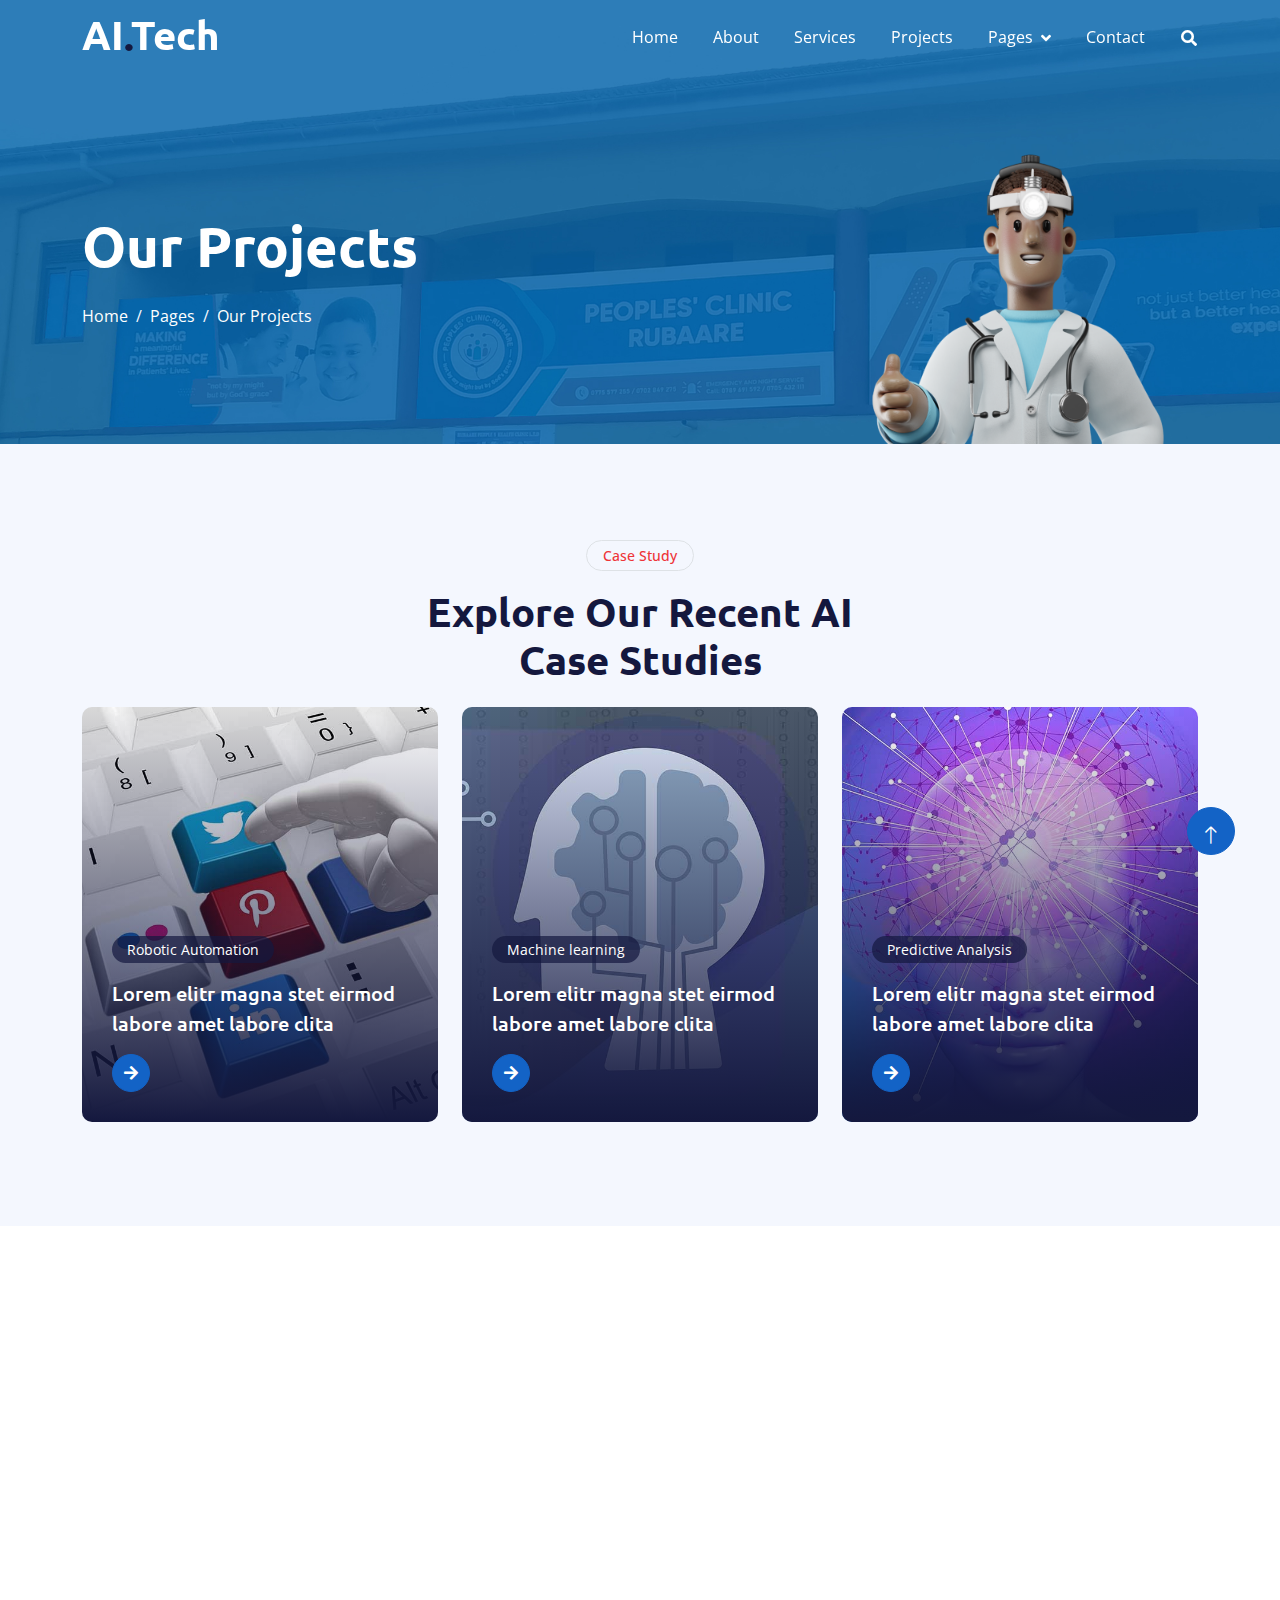
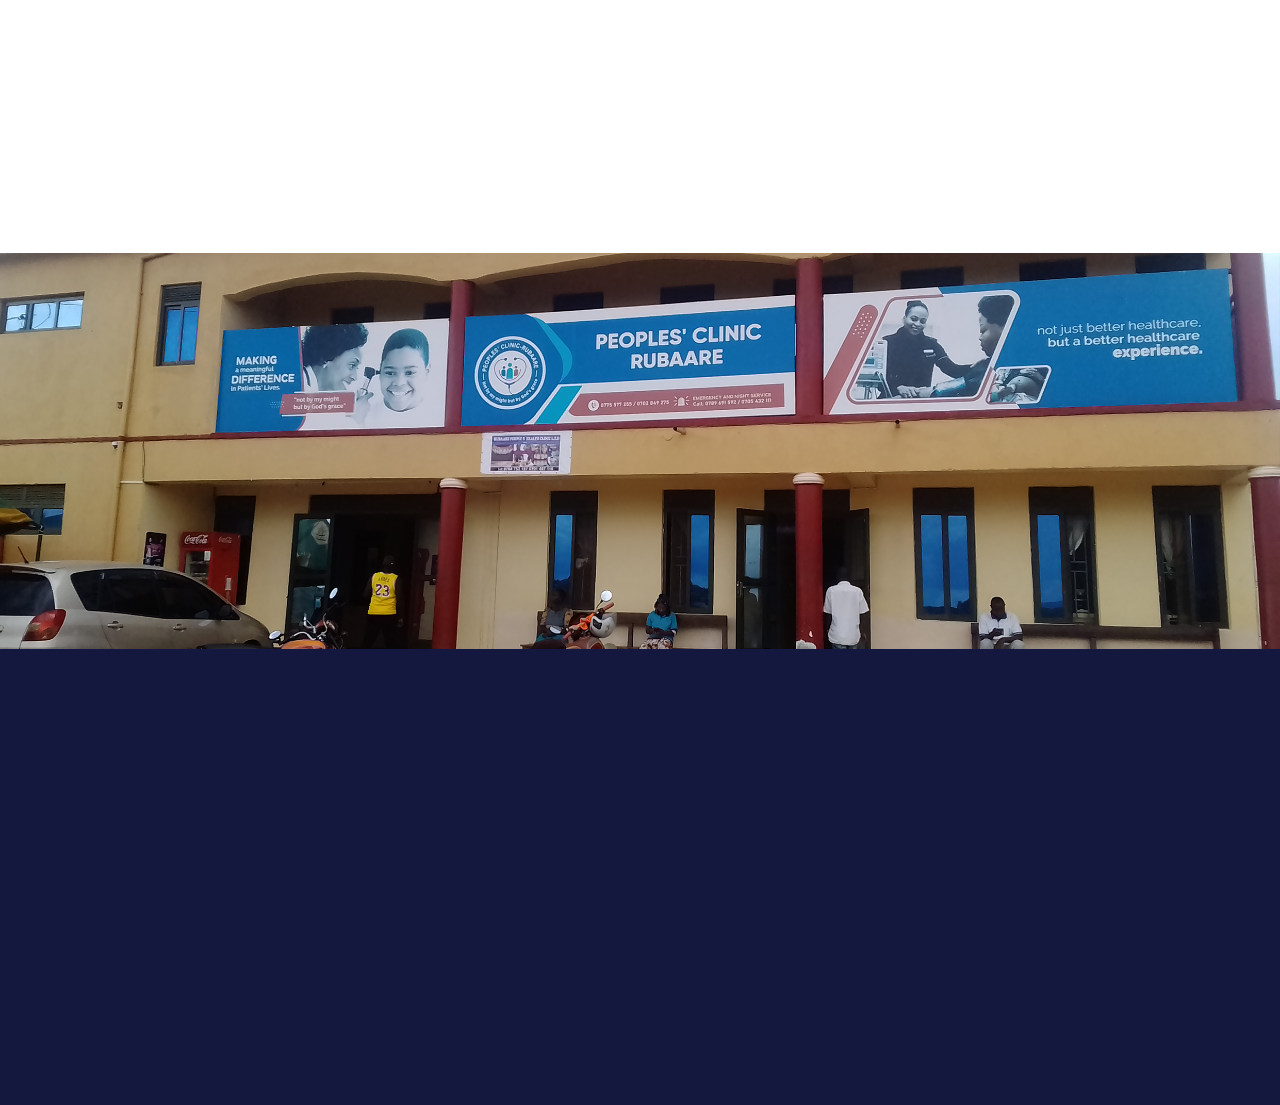
<file: project.html>
<!DOCTYPE html>
<html lang="en">

<head>
    <meta charset="utf-8">
    <title>AI.Tech - Artificial Intelligence HTML Template</title>
    <meta content="width=device-width, initial-scale=1.0" name="viewport">
    <meta content="" name="keywords">
    <meta content="" name="description">

    <!-- Favicon -->
    <link href="img/favicon.ico" rel="icon">

    <!-- Google Web Fonts -->
    <link rel="preconnect" href="https://fonts.googleapis.com">
    <link rel="preconnect" href="https://fonts.gstatic.com" crossorigin>
    <link href="https://fonts.googleapis.com/css2?family=Open+Sans:wght@400;600&family=Ubuntu:wght@500;700&display=swap"
        rel="stylesheet">

    <!-- Icon Font Stylesheet -->
    <link href="https://cdnjs.cloudflare.com/ajax/libs/font-awesome/5.10.0/css/all.min.css" rel="stylesheet">
    <link href="https://cdn.jsdelivr.net/npm/bootstrap-icons@1.4.1/font/bootstrap-icons.css" rel="stylesheet">

    <!-- Libraries Stylesheet -->
    <link href="lib/animate/animate.min.css" rel="stylesheet">
    <link href="lib/owlcarousel/assets/owl.carousel.min.css" rel="stylesheet">

    <!-- Customized Bootstrap Stylesheet -->
    <link href="css/bootstrap.min.css" rel="stylesheet">

    <!-- Template Stylesheet -->
    <link href="css/style.css" rel="stylesheet">
</head>

<body>
    <!-- Spinner Start -->
    <div id="spinner"
        class="show bg-white position-fixed translate-middle w-100 vh-100 top-50 start-50 d-flex align-items-center justify-content-center">
        <div class="spinner-grow text-primary" style="width: 3rem; height: 3rem;" role="status">
            <span class="sr-only">Loading...</span>
        </div>
    </div>
    <!-- Spinner End -->


    <!-- Navbar Start -->
    <div class="container-fluid sticky-top">
        <div class="container">
            <nav class="navbar navbar-expand-lg navbar-dark p-0">
                <a href="index.html" class="navbar-brand">
                    <h1 class="text-white">AI<span class="text-dark">.</span>Tech</h1>
                </a>
                <button type="button" class="navbar-toggler ms-auto me-0" data-bs-toggle="collapse"
                    data-bs-target="#navbarCollapse">
                    <span class="navbar-toggler-icon"></span>
                </button>
                <div class="collapse navbar-collapse" id="navbarCollapse">
                    <div class="navbar-nav ms-auto">
                        <a href="index.html" class="nav-item nav-link">Home</a>
                        <a href="about.html" class="nav-item nav-link">About</a>
                        <a href="service.html" class="nav-item nav-link">Services</a>
                        <a href="project.html" class="nav-item nav-link active">Projects</a>
                        <div class="nav-item dropdown">
                            <a href="#" class="nav-link dropdown-toggle" data-bs-toggle="dropdown">Pages</a>
                            <div class="dropdown-menu bg-light mt-2">
                                <a href="feature.html" class="dropdown-item">Features</a>
                                <a href="team.html" class="dropdown-item">Our Team</a>
                                <a href="faq.html" class="dropdown-item">FAQs</a>
                                <a href="testimonial.html" class="dropdown-item">Testimonial</a>
                                <a href="404.html" class="dropdown-item">404 Page</a>
                            </div>
                        </div>
                        <a href="contact.html" class="nav-item nav-link">Contact</a>
                    </div>
                    <butaton type="button" class="btn text-white p-0 d-none d-lg-block" data-bs-toggle="modal"
                        data-bs-target="#searchModal"><i class="fa fa-search"></i></butaton>
                </div>
            </nav>
        </div>
    </div>
    <!-- Navbar End -->


    <!-- Hero Start -->
    <div class="container-fluid pt-5 bg-primary hero-header">
        <div class="container pt-5">
            <div class="row g-5 pt-5">
                <div class="col-lg-6 align-self-center text-center text-lg-start mb-lg-5">
                    <h1 class="display-4 text-white mb-4 animated slideInRight">Our Projects</h1>
                    <nav aria-label="breadcrumb">
                        <ol class="breadcrumb justify-content-center justify-content-lg-start mb-0">
                            <li class="breadcrumb-item"><a class="text-white" href="#">Home</a></li>
                            <li class="breadcrumb-item"><a class="text-white" href="#">Pages</a></li>
                            <li class="breadcrumb-item text-white active" aria-current="page">Our Projects</li>
                        </ol>
                    </nav>
                </div>
                <div class="col-lg-6 align-self-end text-center text-lg-end">
                    <img class="img-fluid" src="img/hero-img.png" alt="" style="max-height: 300px;">
                </div>
            </div>
        </div>
    </div>
    <!-- Hero End -->


    <!-- Full Screen Search Start -->
    <div class="modal fade" id="searchModal" tabindex="-1">
        <div class="modal-dialog modal-fullscreen">
            <div class="modal-content" style="background: rgba(20, 24, 62, 0.7);">
                <div class="modal-header border-0">
                    <button type="button" class="btn btn-square bg-white btn-close" data-bs-dismiss="modal"
                        aria-label="Close"></button>
                </div>
                <div class="modal-body d-flex align-items-center justify-content-center">
                    <div class="input-group" style="max-width: 600px;">
                        <input type="text" class="form-control bg-transparent border-light p-3"
                            placeholder="Type search keyword">
                        <button class="btn btn-light px-4"><i class="bi bi-search"></i></button>
                    </div>
                </div>
            </div>
        </div>
    </div>
    <!-- Full Screen Search End -->


    <!-- Case Start -->
    <div class="container-fluid bg-light py-5">
        <div class="container py-5">
            <div class="mx-auto text-center wow fadeIn" data-wow-delay="0.1s" style="max-width: 500px;">
                <div class="btn btn-sm border rounded-pill text-primary px-3 mb-3">Case Study</div>
                <h1 class="mb-4">Explore Our Recent AI Case Studies</h1>
            </div>
            <div class="row g-4">
                <div class="col-lg-4 wow fadeIn" data-wow-delay="0.3s">
                    <div class="case-item position-relative overflow-hidden rounded mb-2">
                        <img class="img-fluid" src="img/project-1.jpg" alt="">
                        <a class="case-overlay text-decoration-none" href="">
                            <small>Robotic Automation</small>
                            <h5 class="lh-base text-white mb-3">Lorem elitr magna stet eirmod labore amet labore clita
                            </h5>
                            <span class="btn btn-square btn-primary"><i class="fa fa-arrow-right"></i></span>
                        </a>
                    </div>
                </div>
                <div class="col-lg-4 wow fadeIn" data-wow-delay="0.5s">
                    <div class="case-item position-relative overflow-hidden rounded mb-2">
                        <img class="img-fluid" src="img/project-2.jpg" alt="">
                        <a class="case-overlay text-decoration-none" href="">
                            <small>Machine learning</small>
                            <h5 class="lh-base text-white mb-3">Lorem elitr magna stet eirmod labore amet labore clita
                            </h5>
                            <span class="btn btn-square btn-primary"><i class="fa fa-arrow-right"></i></span>
                        </a>
                    </div>
                </div>
                <div class="col-lg-4 wow fadeIn" data-wow-delay="0.7s">
                    <div class="case-item position-relative overflow-hidden rounded mb-2">
                        <img class="img-fluid" src="img/project-3.jpg" alt="">
                        <a class="case-overlay text-decoration-none" href="">
                            <small>Predictive Analysis</small>
                            <h5 class="lh-base text-white mb-3">Lorem elitr magna stet eirmod labore amet labore clita
                            </h5>
                            <span class="btn btn-square btn-primary"><i class="fa fa-arrow-right"></i></span>
                        </a>
                    </div>
                </div>
            </div>
        </div>
    </div>
    <!-- Case End -->


    <!-- FAQs Start -->
    <div class="container-fluid py-5">
        <div class="container py-5">
            <div class="mx-auto text-center wow fadeIn" data-wow-delay="0.1s" style="max-width: 500px;">
                <div class="btn btn-sm border rounded-pill text-primary px-3 mb-3">Popular FAQs</div>
                <h1 class="mb-4">Frequently Asked Questions</h1>
            </div>
            <div class="row">
                <div class="col-lg-6">
                    <div class="accordion" id="accordionFAQ1">
                        <div class="accordion-item wow fadeIn" data-wow-delay="0.1s">
                            <h2 class="accordion-header" id="headingOne">
                                <button class="accordion-button collapsed" type="button" data-bs-toggle="collapse"
                                    data-bs-target="#collapseOne" aria-expanded="false" aria-controls="collapseOne">
                                    How to build a website?
                                </button>
                            </h2>
                            <div id="collapseOne" class="accordion-collapse collapse" aria-labelledby="headingOne"
                                data-bs-parent="#accordionFAQ1">
                                <div class="accordion-body">
                                    Dolor nonumy tempor elitr et rebum ipsum sit duo duo. Diam sed sed magna et magna diam aliquyam amet dolore ipsum erat duo. Sit rebum magna duo labore no diam.
                                </div>
                            </div>
                        </div>
                        <div class="accordion-item wow fadeIn" data-wow-delay="0.2s">
                            <h2 class="accordion-header" id="headingTwo">
                                <button class="accordion-button collapsed" type="button" data-bs-toggle="collapse"
                                    data-bs-target="#collapseTwo" aria-expanded="false" aria-controls="collapseTwo">
                                    How long will it take to get a new website?
                                </button>
                            </h2>
                            <div id="collapseTwo" class="accordion-collapse collapse" aria-labelledby="headingTwo"
                                data-bs-parent="#accordionFAQ1">
                                <div class="accordion-body">
                                    Dolor nonumy tempor elitr et rebum ipsum sit duo duo. Diam sed sed magna et magna diam aliquyam amet dolore ipsum erat duo. Sit rebum magna duo labore no diam.
                                </div>
                            </div>
                        </div>
                        <div class="accordion-item wow fadeIn" data-wow-delay="0.3s">
                            <h2 class="accordion-header" id="headingThree">
                                <button class="accordion-button collapsed" type="button" data-bs-toggle="collapse"
                                    data-bs-target="#collapseThree" aria-expanded="false" aria-controls="collapseThree">
                                    Do you only create HTML websites?
                                </button>
                            </h2>
                            <div id="collapseThree" class="accordion-collapse collapse" aria-labelledby="headingThree"
                                data-bs-parent="#accordionFAQ1">
                                <div class="accordion-body">
                                    Dolor nonumy tempor elitr et rebum ipsum sit duo duo. Diam sed sed magna et magna diam aliquyam amet dolore ipsum erat duo. Sit rebum magna duo labore no diam.
                                </div>
                            </div>
                        </div>
                        <div class="accordion-item wow fadeIn" data-wow-delay="0.4s">
                            <h2 class="accordion-header" id="headingFour">
                                <button class="accordion-button collapsed" type="button" data-bs-toggle="collapse"
                                    data-bs-target="#collapseFour" aria-expanded="true" aria-controls="collapseFour">
                                    Will my website be mobile-friendly?
                                </button>
                            </h2>
                            <div id="collapseFour" class="accordion-collapse collapse" aria-labelledby="headingFour"
                                data-bs-parent="#accordionFAQ1">
                                <div class="accordion-body">
                                    Dolor nonumy tempor elitr et rebum ipsum sit duo duo. Diam sed sed magna et magna diam aliquyam amet dolore ipsum erat duo. Sit rebum magna duo labore no diam.
                                </div>
                            </div>
                        </div>
                    </div>
                </div>
                <div class="col-lg-6">
                    <div class="accordion" id="accordionFAQ2">
                        <div class="accordion-item wow fadeIn" data-wow-delay="0.5s">
                            <h2 class="accordion-header" id="headingFive">
                                <button class="accordion-button collapsed" type="button" data-bs-toggle="collapse"
                                    data-bs-target="#collapseFive" aria-expanded="false" aria-controls="collapseFive">
                                    Will you maintain my site for me?
                                </button>
                            </h2>
                            <div id="collapseFive" class="accordion-collapse collapse" aria-labelledby="headingFive"
                                data-bs-parent="#accordionFAQ2">
                                <div class="accordion-body">
                                    Dolor nonumy tempor elitr et rebum ipsum sit duo duo. Diam sed sed magna et magna diam aliquyam amet dolore ipsum erat duo. Sit rebum magna duo labore no diam.
                                </div>
                            </div>
                        </div>
                        <div class="accordion-item wow fadeIn" data-wow-delay="0.6s">
                            <h2 class="accordion-header" id="headingSix">
                                <button class="accordion-button collapsed" type="button" data-bs-toggle="collapse"
                                    data-bs-target="#collapseSix" aria-expanded="false" aria-controls="collapseSix">
                                    I’m on a strict budget. Do you have any low cost options?
                                </button>
                            </h2>
                            <div id="collapseSix" class="accordion-collapse collapse" aria-labelledby="headingSix"
                                data-bs-parent="#accordionFAQ2">
                                <div class="accordion-body">
                                    Dolor nonumy tempor elitr et rebum ipsum sit duo duo. Diam sed sed magna et magna diam aliquyam amet dolore ipsum erat duo. Sit rebum magna duo labore no diam.
                                </div>
                            </div>
                        </div>
                        <div class="accordion-item wow fadeIn" data-wow-delay="0.7s">
                            <h2 class="accordion-header" id="headingSeven">
                                <button class="accordion-button collapsed" type="button" data-bs-toggle="collapse"
                                    data-bs-target="#collapseSeven" aria-expanded="false" aria-controls="collapseSeven">
                                    Will you maintain my site for me?
                                </button>
                            </h2>
                            <div id="collapseSeven" class="accordion-collapse collapse" aria-labelledby="headingSeven"
                                data-bs-parent="#accordionFAQ2">
                                <div class="accordion-body">
                                    Dolor nonumy tempor elitr et rebum ipsum sit duo duo. Diam sed sed magna et magna diam aliquyam amet dolore ipsum erat duo. Sit rebum magna duo labore no diam.
                                </div>
                            </div>
                        </div>
                        <div class="accordion-item wow fadeIn" data-wow-delay="0.8s">
                            <h2 class="accordion-header" id="headingEight">
                                <button class="accordion-button collapsed" type="button" data-bs-toggle="collapse"
                                    data-bs-target="#collapseEight" aria-expanded="false" aria-controls="collapseEight">
                                    I’m on a strict budget. Do you have any low cost options?
                                </button>
                            </h2>
                            <div id="collapseEight" class="accordion-collapse collapse" aria-labelledby="headingEight"
                                data-bs-parent="#accordionFAQ2">
                                <div class="accordion-body">
                                    Dolor nonumy tempor elitr et rebum ipsum sit duo duo. Diam sed sed magna et magna diam aliquyam amet dolore ipsum erat duo. Sit rebum magna duo labore no diam.
                                </div>
                            </div>
                        </div>
                    </div>
                </div>
            </div>
        </div>
    </div>
    <!-- FAQs Start -->


    <!-- Newsletter Start -->
    <div class="container-fluid bg-primary newsletter py-5">
        <div class="container">
            <div class="row g-5 align-items-center">
                <div class="col-md-5 ps-lg-0 pt-5 pt-md-0 text-start wow fadeIn" data-wow-delay="0.3s">
                    <img class="img-fluid" src="img/newsletter.png" alt="">
                </div>
                <div class="col-md-7 py-5 newsletter-text wow fadeIn" data-wow-delay="0.5s">
                    <div class="btn btn-sm border rounded-pill text-white px-3 mb-3">Newsletter</div>
                    <h1 class="text-white mb-4">Let's subscribe the newsletter</h1>
                    <div class="position-relative w-100 mt-3 mb-2">
                        <input class="form-control border-0 rounded-pill w-100 ps-4 pe-5" type="text"
                            placeholder="Enter Your Email" style="height: 48px;">
                        <button type="button" class="btn shadow-none position-absolute top-0 end-0 mt-1 me-2"><i
                                class="fa fa-paper-plane text-primary fs-4"></i></button>
                    </div>
                    <small class="text-white-50">Diam sed sed dolor stet amet eirmod</small>
                </div>
            </div>
        </div>
    </div>
    <!-- Newsletter End -->


    <!-- Footer Start -->
    <div class="container-fluid bg-dark text-white-50 footer pt-5">
        <div class="container py-5">
            <div class="row g-5">
                <div class="col-md-6 col-lg-3 wow fadeIn" data-wow-delay="0.1s">
                    <a href="index.html" class="d-inline-block mb-3">
                        <h1 class="text-white">AI<span class="text-primary">.</span>Tech</h1>
                    </a>
                    <p class="mb-0">Tempor erat elitr rebum at clita. Diam dolor diam ipsum et tempor sit. Aliqu diam
                        amet diam et eos labore. Clita erat ipsum et lorem et sit, sed stet no labore lorem sit. Sanctus
                        clita duo justo et tempor</p>
                </div>
                <div class="col-md-6 col-lg-3 wow fadeIn" data-wow-delay="0.3s">
                    <h5 class="text-white mb-4">Get In Touch</h5>
                    <p><i class="fa fa-map-marker-alt me-3"></i>123 Street, New York, USA</p>
                    <p><i class="fa fa-phone-alt me-3"></i>+012 345 67890</p>
                    <p><i class="fa fa-envelope me-3"></i>info@example.com</p>
                    <div class="d-flex pt-2">
                        <a class="btn btn-outline-light btn-social" href=""><i class="fab fa-twitter"></i></a>
                        <a class="btn btn-outline-light btn-social" href=""><i class="fab fa-facebook-f"></i></a>
                        <a class="btn btn-outline-light btn-social" href=""><i class="fab fa-youtube"></i></a>
                        <a class="btn btn-outline-light btn-social" href=""><i class="fab fa-instagram"></i></a>
                        <a class="btn btn-outline-light btn-social" href=""><i class="fab fa-linkedin-in"></i></a>
                    </div>
                </div>
                <div class="col-md-6 col-lg-3 wow fadeIn" data-wow-delay="0.5s">
                    <h5 class="text-white mb-4">Popular Link</h5>
                    <a class="btn btn-link" href="">About Us</a>
                    <a class="btn btn-link" href="">Contact Us</a>
                    <a class="btn btn-link" href="">Privacy Policy</a>
                    <a class="btn btn-link" href="">Terms & Condition</a>
                    <a class="btn btn-link" href="">Career</a>
                </div>
                <div class="col-md-6 col-lg-3 wow fadeIn" data-wow-delay="0.7s">
                    <h5 class="text-white mb-4">Our Services</h5>
                    <a class="btn btn-link" href="">Robotic Automation</a>
                    <a class="btn btn-link" href="">Machine learning</a>
                    <a class="btn btn-link" href="">Predictive Analysis</a>
                    <a class="btn btn-link" href="">Data Science</a>
                    <a class="btn btn-link" href="">Robot Technology</a>
                </div>
            </div>
        </div>
        <div class="container wow fadeIn" data-wow-delay="0.1s">
            <div class="copyright">
                <div class="row">
                    <div class="col-md-6 text-center text-md-start mb-3 mb-md-0">
                        &copy; <a class="border-bottom" href="#">Your Site Name</a>, All Right Reserved.

                        <!--/*** This template is free as long as you keep the footer author’s credit link/attribution link/backlink. If you'd like to use the template without the footer author’s credit link/attribution link/backlink, you can purchase the Credit Removal License from "https://htmlcodex.com/credit-removal". Thank you for your support. ***/-->
                        Designed By <a class="border-bottom" href="https://htmlcodex.com">HTML Codex</a>
                    </div>
                    <div class="col-md-6 text-center text-md-end">
                        <div class="footer-menu">
                            <a href="">Home</a>
                            <a href="">Cookies</a>
                            <a href="">Help</a>
                            <a href="">FAQs</a>
                        </div>
                    </div>
                </div>
            </div>
        </div>
    </div>
    <!-- Footer End -->


    <!-- Back to Top -->
    <a href="#" class="btn btn-lg btn-primary btn-lg-square back-to-top pt-2"><i class="bi bi-arrow-up"></i></a>


    <!-- JavaScript Libraries -->
    <script src="https://ajax.googleapis.com/ajax/libs/jquery/3.6.1/jquery.min.js"></script>
    <script src="https://cdn.jsdelivr.net/npm/bootstrap@5.0.0/dist/js/bootstrap.bundle.min.js"></script>
    <script src="lib/wow/wow.min.js"></script>
    <script src="lib/easing/easing.min.js"></script>
    <script src="lib/waypoints/waypoints.min.js"></script>
    <script src="lib/counterup/counterup.min.js"></script>
    <script src="lib/owlcarousel/owl.carousel.min.js"></script>

    <!-- Template Javascript -->
    <script src="js/main.js"></script>
</body>

</html>
</file>
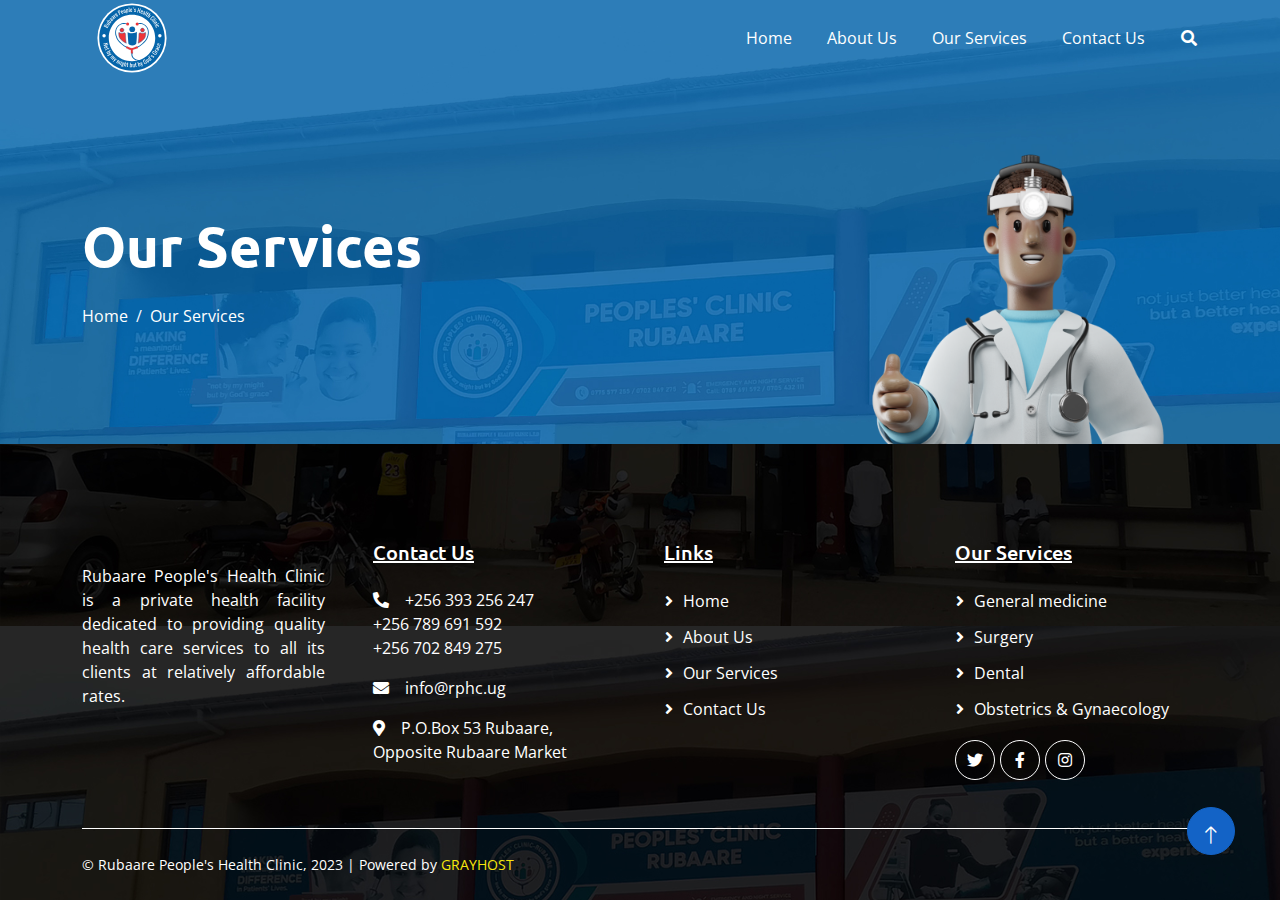
<file: services.html>
<!DOCTYPE html>
<html lang="en">
  <head>
    <meta charset="utf-8" />
    <title>
      Rubaare People's Health Clinic | Not by my might but by God's grace
    </title>
    <meta content="width=device-width, initial-scale=1.0" name="viewport" />
    <meta name="keywords" content="Rubaare People's Health Clinic" />
    <meta
      name="description"
      content="Rubaare People's Health Clinic is a private health facility dedicated to providing quality health care services to all its clients at relatively affordable rates."
    />

    <!-- Favicon -->
    <link href="img/favicon.ico" rel="icon" />

    <!-- Google Web Fonts -->
    <link rel="preconnect" href="https://fonts.googleapis.com" />
    <link rel="preconnect" href="https://fonts.gstatic.com" crossorigin />
    <link
      href="https://fonts.googleapis.com/css2?family=Open+Sans:wght@400;600&family=Ubuntu:wght@500;700&display=swap"
      rel="stylesheet"
    />

    <!-- Icon Font Stylesheet -->
    <link
      href="https://cdnjs.cloudflare.com/ajax/libs/font-awesome/5.10.0/css/all.min.css"
      rel="stylesheet"
    />
    <link
      href="https://cdn.jsdelivr.net/npm/bootstrap-icons@1.4.1/font/bootstrap-icons.css"
      rel="stylesheet"
    />

    <!-- Libraries Stylesheet -->
    <link href="lib/animate/animate.min.css" rel="stylesheet" />
    <link href="lib/owlcarousel/assets/owl.carousel.min.css" rel="stylesheet" />

    <!-- Customized Bootstrap Stylesheet -->
    <link href="css/bootstrap.min.css" rel="stylesheet" />

    <!-- Template Stylesheet -->
    <link href="css/style.css" rel="stylesheet" />
  </head>

  <body>
    <!-- Spinner Start -->
    <div
      id="spinner"
      class="show bg-white position-fixed translate-middle w-100 vh-100 top-50 start-50 d-flex align-items-center justify-content-center"
    >
      <div
        class="spinner-grow text-primary"
        style="width: 3rem; height: 3rem"
        role="status"
      >
        <span class="sr-only">Loading...</span>
      </div>
    </div>
    <!-- Spinner End -->

    <!-- Navbar Start -->
    <div class="container-fluid sticky-top">
      <div class="container">
        <nav class="navbar navbar-expand-lg navbar-dark p-0">
          <a href="index.html" class="navbar-brand">
            <img src="img/logo.svg" alt="RPHC Logo" width="100" height="100" />
          </a>
          <button
            type="button"
            class="navbar-toggler ms-auto me-0"
            data-bs-toggle="collapse"
            data-bs-target="#navbarCollapse"
          >
            <span class="navbar-toggler-icon"></span>
          </button>
          <div class="collapse navbar-collapse" id="navbarCollapse">
            <div class="navbar-nav ms-auto">
              <a href="index.html" class="nav-item nav-link active">Home</a>
              <a href="about-us.html" class="nav-item nav-link">About Us</a>
              <a href="services.html" class="nav-item nav-link">Our Services</a>
              <!-- <a href="contact.html" class="nav-item nav-link">Contact Us</a> -->

              <a href="contact-us.html" class="nav-item nav-link">Contact Us</a>
            </div>
            <butaton
              type="button"
              class="btn text-white p-0 d-none d-lg-block"
              data-bs-toggle="modal"
              data-bs-target="#searchModal"
              ><i class="fa fa-search"></i
            ></butaton>
          </div>
        </nav>
      </div>
    </div>
    <!-- Navbar End -->

    <!-- Hero Start -->
    <div class="container-fluid pt-5 bg-primary hero-header">
      <div class="container pt-5">
        <div class="row g-5 pt-5">
          <div
            class="col-lg-6 align-self-center text-center text-lg-start mb-lg-5"
          >
            <h1 class="display-4 text-white mb-4 animated slideInRight">
              Our Services
            </h1>
            <nav aria-label="breadcrumb">
              <ol
                class="breadcrumb justify-content-center justify-content-lg-start mb-0"
              >
                <li class="breadcrumb-item">
                  <a class="text-white" href="#">Home</a>
                </li>

                <li
                  class="breadcrumb-item text-white active"
                  aria-current="page"
                >
                  Our Services
                </li>
              </ol>
            </nav>
          </div>
          <div class="col-lg-6 align-self-end text-center text-lg-end">
            <img
              class="img-fluid"
              src="img/hero-img.png"
              alt=""
              style="max-height: 300px"
            />
          </div>
        </div>
      </div>
    </div>
    <!-- Hero End -->

    <!-- Full Screen Search Start -->
    <div class="modal fade" id="searchModal" tabindex="-1">
      <div class="modal-dialog modal-fullscreen">
        <div class="modal-content" style="background: rgba(20, 24, 62, 0.7)">
          <div class="modal-header border-0">
            <button
              type="button"
              class="btn btn-square bg-white btn-close"
              data-bs-dismiss="modal"
              aria-label="Close"
            ></button>
          </div>
          <div
            class="modal-body d-flex align-items-center justify-content-center"
          >
            <div class="input-group" style="max-width: 600px">
              <input
                type="text"
                class="form-control bg-transparent border-light p-3"
                placeholder="Type search keyword"
              />
              <button class="btn btn-light px-4">
                <i class="bi bi-search"></i>
              </button>
            </div>
          </div>
        </div>
      </div>
    </div>
    <!-- Full Screen Search End -->

    <!-- <div class="container-fluid bg-light py-5">
      <div class="container py-5">
        <div
          class="service-item d-flex flex-column justify-content-center text-center rounded"
        >
          <div class="service-icon btn-square">
            <i class="fa fa-home fa-2x"></i>
          </div>
          <h5 class="mb-3">Robotic Automation</h5>
          <p>
            Erat ipsum justo amet duo et elitr dolor, est duo duo eos lorem sed
            diam stet diam sed stet lorem.
          </p>
          <a class="btn px-3 mt-auto mx-auto" href="">Read More</a>
        </div>
        <div
          class="service-item d-flex flex-column justify-content-center text-center rounded"
        >
          <div class="service-icon btn-square">
            <i class="fa fa-home fa-2x"></i>
          </div>
          <h5 class="mb-3">Robotic Automation</h5>
          <p>
            Erat ipsum justo amet duo et elitr dolor, est duo duo eos lorem sed
            diam stet diam sed stet lorem.
          </p>
          <a class="btn px-3 mt-auto mx-auto" href="">Read More</a>
        </div>
      </div>
    </div> -->

    <!-- Service Start -->
    <!-- <div class="container-fluid bg-light py-5">
      <div class="container py-5">
        <div class="row g-5 align-items-center">
          <div class="col-lg-5 wow fadeIn" data-wow-delay="0.1s">
                    <div class="btn btn-sm border rounded-pill text-primary px-3 mb-3">Our Services</div>
                    <h1 class="mb-4">Our Excellent AI Solutions for Your Business</h1>
                    <p class="mb-4">Tempor erat elitr rebum at clita. Diam dolor diam ipsum et tempor sit. Aliqu diam
                        amet diam et eos labore. Clita erat ipsum et lorem et sit, sed stet no labore lorem sit. Sanctus
                        clita duo justo et tempor eirmod magna dolore erat amet</p>
                    <a class="btn btn-primary rounded-pill px-4" href="">Read More</a>
                </div>
          <div class="col-lg-7">
            <div class="row g-4">
              <div class="col-md-6">
                <div class="row g-4">
                  <div class="col-12 wow fadeIn" data-wow-delay="0.1s">
                    <div
                      class="service-item d-flex flex-column justify-content-center text-center rounded"
                    >
                      <div class="service-icon btn-square">
                        <i class="fa fa-home fa-2x"></i>
                      </div>
                      <h5 class="mb-3">Robotic Automation</h5>
                      <p>
                        Erat ipsum justo amet duo et elitr dolor, est duo duo
                        eos lorem sed diam stet diam sed stet lorem.
                      </p>
                      <a class="btn px-3 mt-auto mx-auto" href="">Read More</a>
                    </div>
                  </div>
                  <div class="col-12 wow fadeIn" data-wow-delay="0.5s">
                    <div
                      class="service-item d-flex flex-column justify-content-center text-center rounded"
                    >
                      <div class="service-icon btn-square">
                        <i class="fa fa-home fa-2x"></i>
                      </div>
                      <h5 class="mb-3">Machine learning</h5>
                      <p>
                        Erat ipsum justo amet duo et elitr dolor, est duo duo
                        eos lorem sed diam stet diam sed stet lorem.
                      </p>
                      <a class="btn px-3 mt-auto mx-auto" href="">Read More</a>
                    </div>
                  </div>
                </div>
              </div>
              <div class="col-md-6 pt-md-4">
                <div class="row g-4">
                  <div class="col-12 wow fadeIn" data-wow-delay="0.3s">
                    <div
                      class="service-item d-flex flex-column justify-content-center text-center rounded"
                    >
                      <div class="service-icon btn-square">
                        <i class="fa fa-home fa-2x"></i>
                      </div>
                      <h5 class="mb-3">Education & Science</h5>
                      <p>
                        Erat ipsum justo amet duo et elitr dolor, est duo duo
                        eos lorem sed diam stet diam sed stet lorem.
                      </p>
                      <a class="btn px-3 mt-auto mx-auto" href="">Read More</a>
                    </div>
                  </div>
                  <div class="col-12 wow fadeIn" data-wow-delay="0.7s">
                    <div
                      class="service-item d-flex flex-column justify-content-center text-center rounded"
                    >
                      <div class="service-icon btn-square">
                        <i class="fa fa-home fa-2x"></i>
                      </div>
                      <h5 class="mb-3">Predictive Analysis</h5>
                      <p>
                        Erat ipsum justo amet duo et elitr dolor, est duo duo
                        eos lorem sed diam stet diam sed stet lorem.
                      </p>
                      <a class="btn px-3 mt-auto mx-auto" href="">Read More</a>
                    </div>
                  </div>
                </div>
              </div>
            </div>
          </div>
        </div>
      </div>
    </div> -->
    <!-- Service End -->

    <!-- Testimonial Start -->
    <!-- <div class="container-xxl py-5">
      <div class="container py-5">
        <div class="row g-5">
          <div class="col-lg-5 wow fadeIn" data-wow-delay="0.1s">
            <div class="btn btn-sm border rounded-pill text-primary px-3 mb-3">
              Testimonial
            </div>
            <h1 class="mb-4">What Say Our Clients!</h1>
            <p class="mb-4">
              Tempor erat elitr rebum at clita. Diam dolor diam ipsum et tempor
              sit. Aliqu diam amet diam et eos labore. Clita erat ipsum et lorem
              et sit, sed stet no labore lorem sit. Sanctus clita duo justo et
              tempor eirmod magna dolore erat amet
            </p>
            <a class="btn btn-primary rounded-pill px-4" href="">Read More</a>
          </div>
          <div class="col-lg-7 wow fadeIn" data-wow-delay="0.5s">
            <div
              class="owl-carousel testimonial-carousel border-start border-primary"
            >
              <div class="testimonial-item ps-5">
                <i class="fa fa-quote-left fa-2x text-primary mb-3"></i>
                <p class="fs-4">
                  Aliqu diam amet diam et eos labore. Clita erat ipsum et lorem
                  et sit, sed stet no labore lorem sit. Sanctus clita duo justo
                  et tempor eirmod magna dolore erat amet
                </p>
                <div class="d-flex align-items-center">
                  <img
                    class="img-fluid flex-shrink-0 rounded-circle"
                    src="img/testimonial-1.jpg"
                    style="width: 60px; height: 60px"
                  />
                  <div class="ps-3">
                    <h5 class="mb-1">Client Name</h5>
                    <span>Profession</span>
                  </div>
                </div>
              </div>
              <div class="testimonial-item ps-5">
                <i class="fa fa-quote-left fa-2x text-primary mb-3"></i>
                <p class="fs-4">
                  Aliqu diam amet diam et eos labore. Clita erat ipsum et lorem
                  et sit, sed stet no labore lorem sit. Sanctus clita duo justo
                  et tempor eirmod magna dolore erat amet
                </p>
                <div class="d-flex align-items-center">
                  <img
                    class="img-fluid flex-shrink-0 rounded-circle"
                    src="img/testimonial-2.jpg"
                    style="width: 60px; height: 60px"
                  />
                  <div class="ps-3">
                    <h5 class="mb-1">Client Name</h5>
                    <span>Profession</span>
                  </div>
                </div>
              </div>
              <div class="testimonial-item ps-5">
                <i class="fa fa-quote-left fa-2x text-primary mb-3"></i>
                <p class="fs-4">
                  Aliqu diam amet diam et eos labore. Clita erat ipsum et lorem
                  et sit, sed stet no labore lorem sit. Sanctus clita duo justo
                  et tempor eirmod magna dolore erat amet
                </p>
                <div class="d-flex align-items-center">
                  <img
                    class="img-fluid flex-shrink-0 rounded-circle"
                    src="img/testimonial-3.jpg"
                    style="width: 60px; height: 60px"
                  />
                  <div class="ps-3">
                    <h5 class="mb-1">Client Name</h5>
                    <span>Profession</span>
                  </div>
                </div>
              </div>
            </div>
          </div>
        </div>
      </div>
    </div> -->
    <!-- Testimonial End -->

    <!-- Newsletter Start -->
    <!-- <div class="container-fluid bg-primary newsletter py-5">
      <div class="container">
        <div class="row g-5 align-items-center">
          <div
            class="col-md-5 ps-lg-0 pt-5 pt-md-0 text-start wow fadeIn"
            data-wow-delay="0.3s"
          >
            <img class="img-fluid" src="img/newsletter.png" alt="" />
          </div>
          <div
            class="col-md-7 py-5 newsletter-text wow fadeIn"
            data-wow-delay="0.5s"
          >
            <div class="btn btn-sm border rounded-pill text-white px-3 mb-3">
              Newsletter
            </div>
            <h1 class="text-white mb-4">Let's subscribe the newsletter</h1>
            <div class="position-relative w-100 mt-3 mb-2">
              <input
                class="form-control border-0 rounded-pill w-100 ps-4 pe-5"
                type="text"
                placeholder="Enter Your Email"
                style="height: 48px"
              />
              <button
                type="button"
                class="btn shadow-none position-absolute top-0 end-0 mt-1 me-2"
              >
                <i class="fa fa-paper-plane text-primary fs-4"></i>
              </button>
            </div>
            <small class="text-white-50"
              >Diam sed sed dolor stet amet eirmod</small
            >
          </div>
        </div>
      </div>
    </div> -->
    <!-- Newsletter End -->

    <!-- Footer Start -->
    <div class="container-fluid bg-dark text-white-50 footer pt-5">
      <div class="container py-5">
        <div class="row g-5">
          <div class="col-md-6 col-lg-3 wow fadeIn" data-wow-delay="0.1s">
            <a href="index.html" class="d-inline-block mb-3">
              <!-- <img src="img/logo.svg" alt="" width="180" height="10"> -->
            </a>
            <p class="mb-0" style="text-align: justify; color: #fff">
              Rubaare People's Health Clinic is a private health facility
              dedicated to providing quality health care services to all its
              clients at relatively affordable rates.
            </p>
          </div>
          <div class="col-md-6 col-lg-3 wow fadeIn" data-wow-delay="0.3s">
            <h5 class="text-white mb-4" style="text-decoration: underline">
              Contact Us
            </h5>
            <p style="color: #fff">
              <i class="fa fa-phone-alt me-3" style="color: #fff"></i>+256 393
              256 247 <br />
              +256 789 691 592<br />
              +256 702 849 275
            </p>
            <p style="color: #fff">
              <i class="fa fa-envelope me-3" style="color: #fff"></i
              >info@rphc.ug
            </p>
            <p style="color: #fff">
              <i class="fa fa-map-marker-alt me-3"></i>P.O.Box 53 Rubaare,
              Opposite Rubaare Market
            </p>
          </div>
          <div class="col-md-6 col-lg-3 wow fadeIn" data-wow-delay="0.5s">
            <h5 class="text-white mb-4" style="text-decoration: underline">
              Links
            </h5>
            <a class="btn btn-link" href="index.html">Home</a>
            <a class="btn btn-link" href="about-us.html">About Us</a>
            <a class="btn btn-link" href="services.html">Our Services</a>
            <a class="btn btn-link" href="contact-us.html">Contact Us</a>
          </div>
          <div class="col-md-6 col-lg-3 wow fadeIn" data-wow-delay="0.7s">
            <h5 class="text-white mb-4" style="text-decoration: underline">
              Our Services
            </h5>
            <a class="btn btn-link" href="">General medicine</a>
            <a class="btn btn-link" href="">Surgery</a>
            <a class="btn btn-link" href="">Dental</a>
            <a class="btn btn-link" href="">Obstetrics & Gynaecology</a>

            <div class="d-flex pt-2">
              <a class="btn btn-outline-light btn-social" href=""
                ><i class="fab fa-twitter"></i
              ></a>
              <a class="btn btn-outline-light btn-social" href=""
                ><i class="fab fa-facebook-f"></i
              ></a>

              <a class="btn btn-outline-light btn-social" href=""
                ><i class="fab fa-instagram"></i
              ></a>
            </div>
          </div>
        </div>
      </div>
      <div class="container wow fadeIn" data-wow-delay="0.1s">
        <div class="copyright">
          <div class="row">
            <div
              class="col-md-6 text-center text-md-start mb-3 mb-md-0"
              style="color: #fff"
            >
              &copy; Rubaare People's Health Clinic, 2023 | Powered by
              <a href="https://grayhost.co">GRAYHOST</a>
            </div>
            <div class="col-md-6 text-center text-md-end">
              <div class="footer-menu"></div>
            </div>
          </div>
        </div>
      </div>
    </div>
    <!-- Footer End -->

    <!-- Back to Top -->
    <a href="#" class="btn btn-lg btn-primary btn-lg-square back-to-top pt-2"
      ><i class="bi bi-arrow-up"></i
    ></a>

    <!-- JS Libraries -->
    <script src="https://ajax.googleapis.com/ajax/libs/jquery/3.6.1/jquery.min.js"></script>
    <script src="https://cdn.jsdelivr.net/npm/bootstrap@5.0.0/dist/js/bootstrap.bundle.min.js"></script>
    <script src="lib/wow/wow.min.js"></script>
    <script src="lib/easing/easing.min.js"></script>
    <script src="lib/waypoints/waypoints.min.js"></script>
    <script src="lib/counterup/counterup.min.js"></script>
    <script src="lib/owlcarousel/owl.carousel.min.js"></script>

    <!-- Javascript -->
    <script src="js/main.js"></script>

    <!-- Whatsapp widget -->
    <script type="text/javascript">
      (function () {
        var options = {
          whatsapp: "+256705432111", // WhatsApp number
          call_to_action: "Chat with Us", // Call to action
          button_color: "#0565aa", // Color of button
          position: "left", // Position may be 'right' or 'left'
          pre_filled_message: "Hello Rubaale People's Health Clinic", // WhatsApp pre-filled message
        };
        var proto = "https:",
          host = "getbutton.io",
          url = proto + "//static." + host;
        var s = document.createElement("script");
        s.type = "text/javascript";
        s.async = true;
        s.src = url + "/widget-send-button/js/init.js";
        s.onload = function () {
          WhWidgetSendButton.init(host, proto, options);
        };
        var x = document.getElementsByTagName("script")[0];
        x.parentNode.insertBefore(s, x);
      })();
    </script>
    <!-- /GetButton.io widget -->
  </body>
</html>
</file>
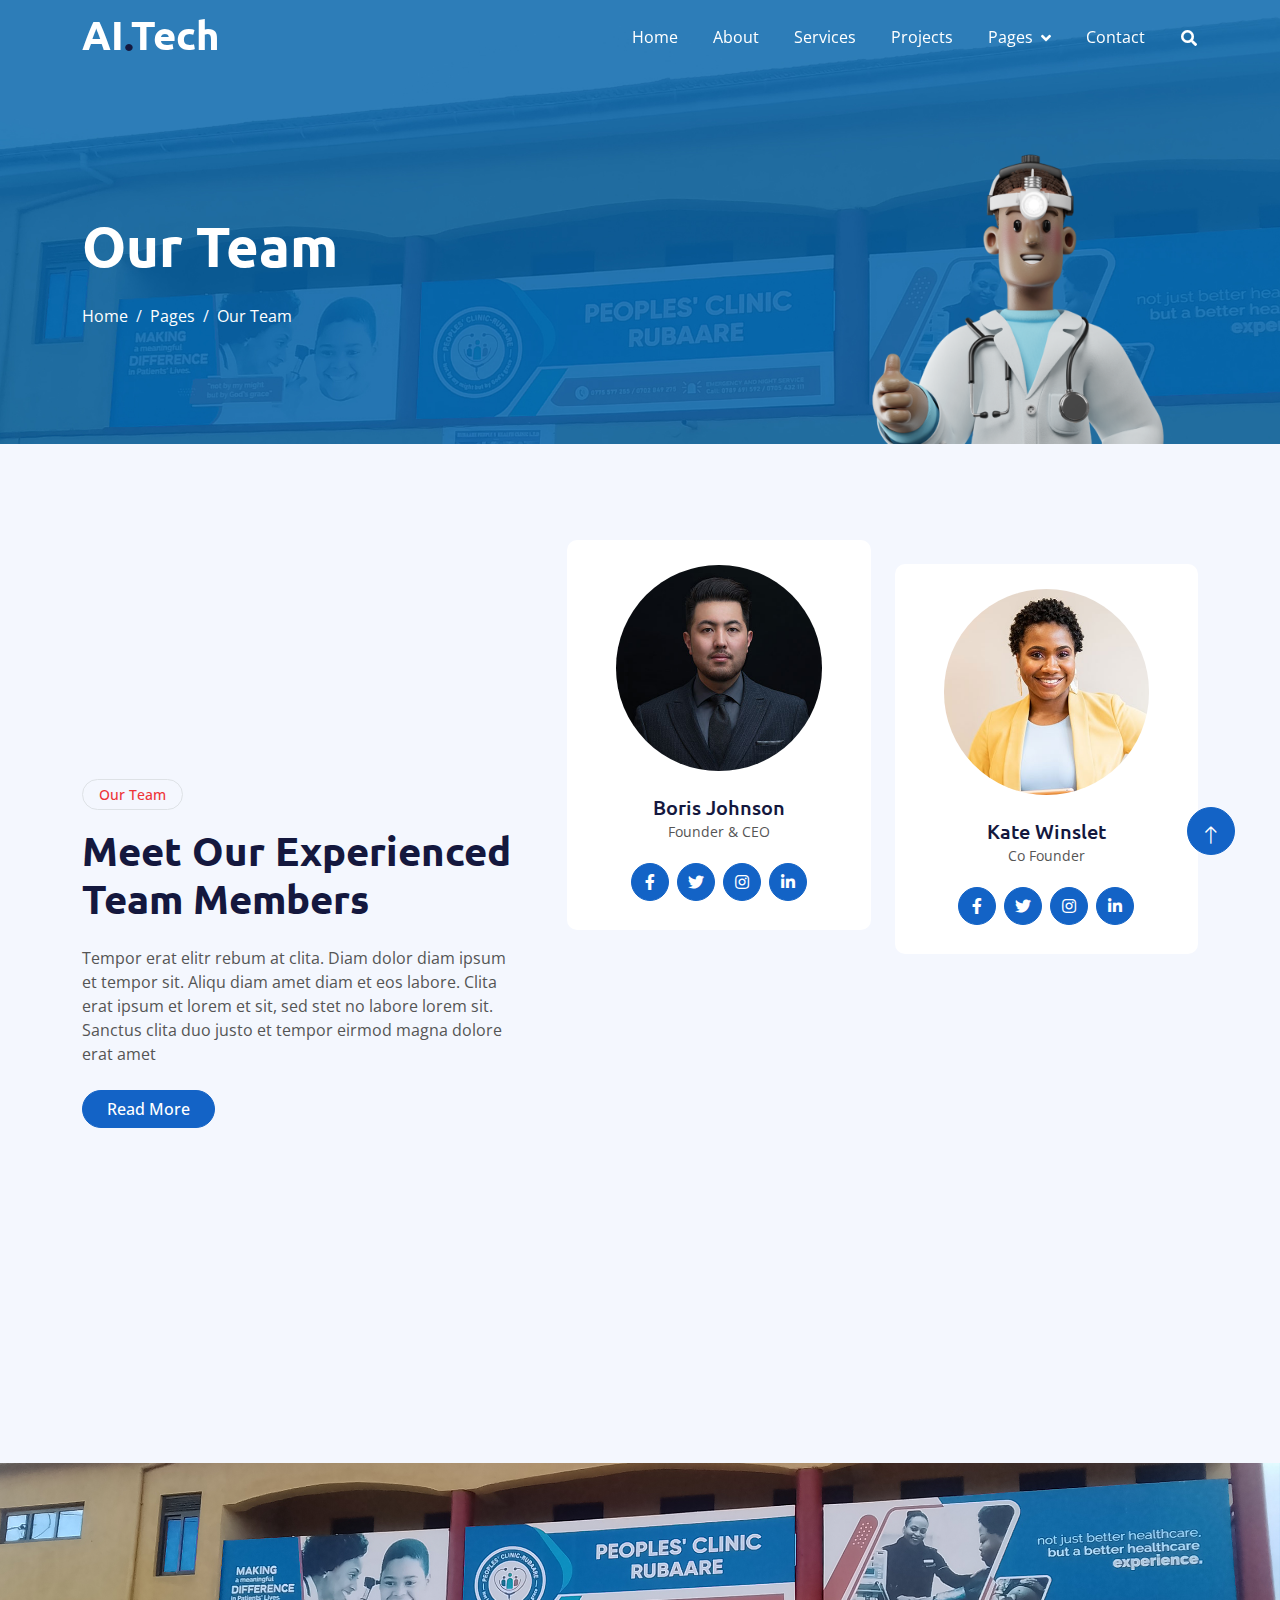
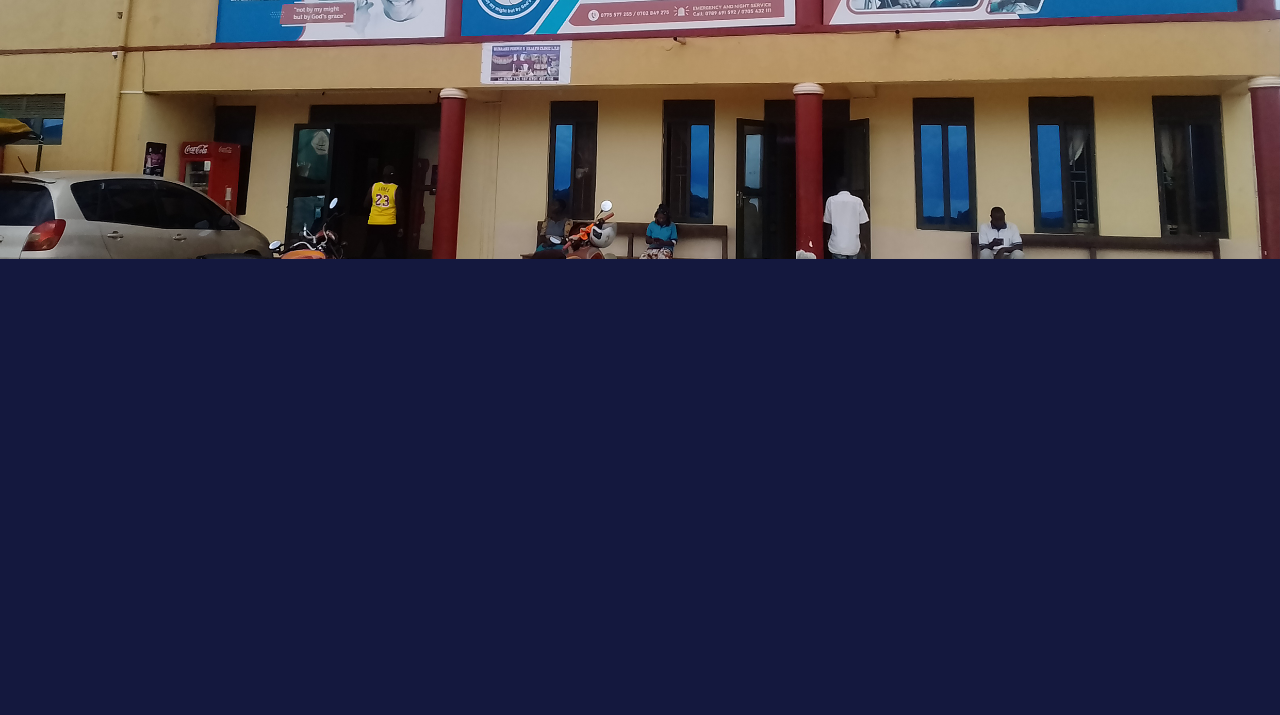
<file: team.html>
<!DOCTYPE html>
<html lang="en">

<head>
    <meta charset="utf-8">
    <title>AI.Tech - Artificial Intelligence HTML Template</title>
    <meta content="width=device-width, initial-scale=1.0" name="viewport">
    <meta content="" name="keywords">
    <meta content="" name="description">

    <!-- Favicon -->
    <link href="img/favicon.ico" rel="icon">

    <!-- Google Web Fonts -->
    <link rel="preconnect" href="https://fonts.googleapis.com">
    <link rel="preconnect" href="https://fonts.gstatic.com" crossorigin>
    <link href="https://fonts.googleapis.com/css2?family=Open+Sans:wght@400;600&family=Ubuntu:wght@500;700&display=swap"
        rel="stylesheet">

    <!-- Icon Font Stylesheet -->
    <link href="https://cdnjs.cloudflare.com/ajax/libs/font-awesome/5.10.0/css/all.min.css" rel="stylesheet">
    <link href="https://cdn.jsdelivr.net/npm/bootstrap-icons@1.4.1/font/bootstrap-icons.css" rel="stylesheet">

    <!-- Libraries Stylesheet -->
    <link href="lib/animate/animate.min.css" rel="stylesheet">
    <link href="lib/owlcarousel/assets/owl.carousel.min.css" rel="stylesheet">

    <!-- Customized Bootstrap Stylesheet -->
    <link href="css/bootstrap.min.css" rel="stylesheet">

    <!-- Template Stylesheet -->
    <link href="css/style.css" rel="stylesheet">
</head>

<body>
    <!-- Spinner Start -->
    <div id="spinner"
        class="show bg-white position-fixed translate-middle w-100 vh-100 top-50 start-50 d-flex align-items-center justify-content-center">
        <div class="spinner-grow text-primary" style="width: 3rem; height: 3rem;" role="status">
            <span class="sr-only">Loading...</span>
        </div>
    </div>
    <!-- Spinner End -->


    <!-- Navbar Start -->
    <div class="container-fluid sticky-top">
        <div class="container">
            <nav class="navbar navbar-expand-lg navbar-dark p-0">
                <a href="index.html" class="navbar-brand">
                    <h1 class="text-white">AI<span class="text-dark">.</span>Tech</h1>
                </a>
                <button type="button" class="navbar-toggler ms-auto me-0" data-bs-toggle="collapse"
                    data-bs-target="#navbarCollapse">
                    <span class="navbar-toggler-icon"></span>
                </button>
                <div class="collapse navbar-collapse" id="navbarCollapse">
                    <div class="navbar-nav ms-auto">
                        <a href="index.html" class="nav-item nav-link">Home</a>
                        <a href="about.html" class="nav-item nav-link">About</a>
                        <a href="service.html" class="nav-item nav-link">Services</a>
                        <a href="project.html" class="nav-item nav-link">Projects</a>
                        <div class="nav-item dropdown">
                            <a href="#" class="nav-link dropdown-toggle active" data-bs-toggle="dropdown">Pages</a>
                            <div class="dropdown-menu bg-light mt-2">
                                <a href="feature.html" class="dropdown-item">Features</a>
                                <a href="team.html" class="dropdown-item active">Our Team</a>
                                <a href="faq.html" class="dropdown-item">FAQs</a>
                                <a href="testimonial.html" class="dropdown-item">Testimonial</a>
                                <a href="404.html" class="dropdown-item">404 Page</a>
                            </div>
                        </div>
                        <a href="contact.html" class="nav-item nav-link">Contact</a>
                    </div>
                    <butaton type="button" class="btn text-white p-0 d-none d-lg-block" data-bs-toggle="modal"
                        data-bs-target="#searchModal"><i class="fa fa-search"></i></butaton>
                </div>
            </nav>
        </div>
    </div>
    <!-- Navbar End -->


    <!-- Hero Start -->
    <div class="container-fluid pt-5 bg-primary hero-header">
        <div class="container pt-5">
            <div class="row g-5 pt-5">
                <div class="col-lg-6 align-self-center text-center text-lg-start mb-lg-5">
                    <h1 class="display-4 text-white mb-4 animated slideInRight">Our Team</h1>
                    <nav aria-label="breadcrumb">
                        <ol class="breadcrumb justify-content-center justify-content-lg-start mb-0">
                            <li class="breadcrumb-item"><a class="text-white" href="#">Home</a></li>
                            <li class="breadcrumb-item"><a class="text-white" href="#">Pages</a></li>
                            <li class="breadcrumb-item text-white active" aria-current="page">Our Team</li>
                        </ol>
                    </nav>
                </div>
                <div class="col-lg-6 align-self-end text-center text-lg-end">
                    <img class="img-fluid" src="img/hero-img.png" alt="" style="max-height: 300px;">
                </div>
            </div>
        </div>
    </div>
    <!-- Hero End -->


    <!-- Full Screen Search Start -->
    <div class="modal fade" id="searchModal" tabindex="-1">
        <div class="modal-dialog modal-fullscreen">
            <div class="modal-content" style="background: rgba(20, 24, 62, 0.7);">
                <div class="modal-header border-0">
                    <button type="button" class="btn btn-square bg-white btn-close" data-bs-dismiss="modal"
                        aria-label="Close"></button>
                </div>
                <div class="modal-body d-flex align-items-center justify-content-center">
                    <div class="input-group" style="max-width: 600px;">
                        <input type="text" class="form-control bg-transparent border-light p-3"
                            placeholder="Type search keyword">
                        <button class="btn btn-light px-4"><i class="bi bi-search"></i></button>
                    </div>
                </div>
            </div>
        </div>
    </div>
    <!-- Full Screen Search End -->


    <!-- Team Start -->
    <div class="container-fluid bg-light py-5">
        <div class="container py-5">
            <div class="row g-5 align-items-center">
                <div class="col-lg-5 wow fadeIn" data-wow-delay="0.1s">
                    <div class="btn btn-sm border rounded-pill text-primary px-3 mb-3">Our Team</div>
                    <h1 class="mb-4">Meet Our Experienced Team Members</h1>
                    <p class="mb-4">Tempor erat elitr rebum at clita. Diam dolor diam ipsum et tempor sit. Aliqu diam
                        amet diam et eos labore. Clita erat ipsum et lorem et sit, sed stet no labore lorem sit. Sanctus
                        clita duo justo et tempor eirmod magna dolore erat amet</p>
                    <a class="btn btn-primary rounded-pill px-4" href="">Read More</a>
                </div>
                <div class="col-lg-7">
                    <div class="row g-4">
                        <div class="col-md-6">
                            <div class="row g-4">
                                <div class="col-12 wow fadeIn" data-wow-delay="0.1s">
                                    <div class="team-item bg-white text-center rounded p-4 pt-0">
                                        <img class="img-fluid rounded-circle p-4" src="img/team-1.jpg" alt="">
                                        <h5 class="mb-0">Boris Johnson</h5>
                                        <small>Founder & CEO</small>
                                        <div class="d-flex justify-content-center mt-3">
                                            <a class="btn btn-square btn-primary m-1" href=""><i
                                                    class="fab fa-facebook-f"></i></a>
                                            <a class="btn btn-square btn-primary m-1" href=""><i
                                                    class="fab fa-twitter"></i></a>
                                            <a class="btn btn-square btn-primary m-1" href=""><i
                                                    class="fab fa-instagram"></i></a>
                                            <a class="btn btn-square btn-primary m-1" href=""><i
                                                    class="fab fa-linkedin-in"></i></a>
                                        </div>
                                    </div>
                                </div>
                                <div class="col-12 wow fadeIn" data-wow-delay="0.5s">
                                    <div class="team-item bg-white text-center rounded p-4 pt-0">
                                        <img class="img-fluid rounded-circle p-4" src="img/team-2.jpg" alt="">
                                        <h5 class="mb-0">Adam Crew</h5>
                                        <small>Executive Manager</small>
                                        <div class="d-flex justify-content-center mt-3">
                                            <a class="btn btn-square btn-primary m-1" href=""><i
                                                    class="fab fa-facebook-f"></i></a>
                                            <a class="btn btn-square btn-primary m-1" href=""><i
                                                    class="fab fa-twitter"></i></a>
                                            <a class="btn btn-square btn-primary m-1" href=""><i
                                                    class="fab fa-instagram"></i></a>
                                            <a class="btn btn-square btn-primary m-1" href=""><i
                                                    class="fab fa-linkedin-in"></i></a>
                                        </div>
                                    </div>
                                </div>
                            </div>
                        </div>
                        <div class="col-md-6 pt-md-4">
                            <div class="row g-4">
                                <div class="col-12 wow fadeIn" data-wow-delay="0.3s">
                                    <div class="team-item bg-white text-center rounded p-4 pt-0">
                                        <img class="img-fluid rounded-circle p-4" src="img/team-3.jpg" alt="">
                                        <h5 class="mb-0">Kate Winslet</h5>
                                        <small>Co Founder</small>
                                        <div class="d-flex justify-content-center mt-3">
                                            <a class="btn btn-square btn-primary m-1" href=""><i
                                                    class="fab fa-facebook-f"></i></a>
                                            <a class="btn btn-square btn-primary m-1" href=""><i
                                                    class="fab fa-twitter"></i></a>
                                            <a class="btn btn-square btn-primary m-1" href=""><i
                                                    class="fab fa-instagram"></i></a>
                                            <a class="btn btn-square btn-primary m-1" href=""><i
                                                    class="fab fa-linkedin-in"></i></a>
                                        </div>
                                    </div>
                                </div>
                                <div class="col-12 wow fadeIn" data-wow-delay="0.7s">
                                    <div class="team-item bg-white text-center rounded p-4 pt-0">
                                        <img class="img-fluid rounded-circle p-4" src="img/team-4.jpg" alt="">
                                        <h5 class="mb-0">Cody Gardner</h5>
                                        <small>Project Manager</small>
                                        <div class="d-flex justify-content-center mt-3">
                                            <a class="btn btn-square btn-primary m-1" href=""><i
                                                    class="fab fa-facebook-f"></i></a>
                                            <a class="btn btn-square btn-primary m-1" href=""><i
                                                    class="fab fa-twitter"></i></a>
                                            <a class="btn btn-square btn-primary m-1" href=""><i
                                                    class="fab fa-instagram"></i></a>
                                            <a class="btn btn-square btn-primary m-1" href=""><i
                                                    class="fab fa-linkedin-in"></i></a>
                                        </div>
                                    </div>
                                </div>
                            </div>
                        </div>
                    </div>
                </div>
            </div>
        </div>
    </div>
    <!-- Team End -->


    <!-- Newsletter Start -->
    <div class="container-fluid bg-primary newsletter py-5">
        <div class="container">
            <div class="row g-5 align-items-center">
                <div class="col-md-5 ps-lg-0 pt-5 pt-md-0 text-start wow fadeIn" data-wow-delay="0.3s">
                    <img class="img-fluid" src="img/newsletter.png" alt="">
                </div>
                <div class="col-md-7 py-5 newsletter-text wow fadeIn" data-wow-delay="0.5s">
                    <div class="btn btn-sm border rounded-pill text-white px-3 mb-3">Newsletter</div>
                    <h1 class="text-white mb-4">Let's subscribe the newsletter</h1>
                    <div class="position-relative w-100 mt-3 mb-2">
                        <input class="form-control border-0 rounded-pill w-100 ps-4 pe-5" type="text"
                            placeholder="Enter Your Email" style="height: 48px;">
                        <button type="button" class="btn shadow-none position-absolute top-0 end-0 mt-1 me-2"><i
                                class="fa fa-paper-plane text-primary fs-4"></i></button>
                    </div>
                    <small class="text-white-50">Diam sed sed dolor stet amet eirmod</small>
                </div>
            </div>
        </div>
    </div>
    <!-- Newsletter End -->


    <!-- Footer Start -->
    <div class="container-fluid bg-dark text-white-50 footer pt-5">
        <div class="container py-5">
            <div class="row g-5">
                <div class="col-md-6 col-lg-3 wow fadeIn" data-wow-delay="0.1s">
                    <a href="index.html" class="d-inline-block mb-3">
                        <h1 class="text-white">AI<span class="text-primary">.</span>Tech</h1>
                    </a>
                    <p class="mb-0">Tempor erat elitr rebum at clita. Diam dolor diam ipsum et tempor sit. Aliqu diam
                        amet diam et eos labore. Clita erat ipsum et lorem et sit, sed stet no labore lorem sit. Sanctus
                        clita duo justo et tempor</p>
                </div>
                <div class="col-md-6 col-lg-3 wow fadeIn" data-wow-delay="0.3s">
                    <h5 class="text-white mb-4">Get In Touch</h5>
                    <p><i class="fa fa-map-marker-alt me-3"></i>123 Street, New York, USA</p>
                    <p><i class="fa fa-phone-alt me-3"></i>+012 345 67890</p>
                    <p><i class="fa fa-envelope me-3"></i>info@example.com</p>
                    <div class="d-flex pt-2">
                        <a class="btn btn-outline-light btn-social" href=""><i class="fab fa-twitter"></i></a>
                        <a class="btn btn-outline-light btn-social" href=""><i class="fab fa-facebook-f"></i></a>
                        <a class="btn btn-outline-light btn-social" href=""><i class="fab fa-youtube"></i></a>
                        <a class="btn btn-outline-light btn-social" href=""><i class="fab fa-instagram"></i></a>
                        <a class="btn btn-outline-light btn-social" href=""><i class="fab fa-linkedin-in"></i></a>
                    </div>
                </div>
                <div class="col-md-6 col-lg-3 wow fadeIn" data-wow-delay="0.5s">
                    <h5 class="text-white mb-4">Popular Link</h5>
                    <a class="btn btn-link" href="">About Us</a>
                    <a class="btn btn-link" href="">Contact Us</a>
                    <a class="btn btn-link" href="">Privacy Policy</a>
                    <a class="btn btn-link" href="">Terms & Condition</a>
                    <a class="btn btn-link" href="">Career</a>
                </div>
                <div class="col-md-6 col-lg-3 wow fadeIn" data-wow-delay="0.7s">
                    <h5 class="text-white mb-4">Our Services</h5>
                    <a class="btn btn-link" href="">Robotic Automation</a>
                    <a class="btn btn-link" href="">Machine learning</a>
                    <a class="btn btn-link" href="">Predictive Analysis</a>
                    <a class="btn btn-link" href="">Data Science</a>
                    <a class="btn btn-link" href="">Robot Technology</a>
                </div>
            </div>
        </div>
        <div class="container wow fadeIn" data-wow-delay="0.1s">
            <div class="copyright">
                <div class="row">
                    <div class="col-md-6 text-center text-md-start mb-3 mb-md-0">
                        &copy; <a class="border-bottom" href="#">Your Site Name</a>, All Right Reserved.

                        <!--/*** This template is free as long as you keep the footer author’s credit link/attribution link/backlink. If you'd like to use the template without the footer author’s credit link/attribution link/backlink, you can purchase the Credit Removal License from "https://htmlcodex.com/credit-removal". Thank you for your support. ***/-->
                        Designed By <a class="border-bottom" href="https://htmlcodex.com">HTML Codex</a>
                    </div>
                    <div class="col-md-6 text-center text-md-end">
                        <div class="footer-menu">
                            <a href="">Home</a>
                            <a href="">Cookies</a>
                            <a href="">Help</a>
                            <a href="">FAQs</a>
                        </div>
                    </div>
                </div>
            </div>
        </div>
    </div>
    <!-- Footer End -->


    <!-- Back to Top -->
    <a href="#" class="btn btn-lg btn-primary btn-lg-square back-to-top pt-2"><i class="bi bi-arrow-up"></i></a>


    <!-- JavaScript Libraries -->
    <script src="https://ajax.googleapis.com/ajax/libs/jquery/3.6.1/jquery.min.js"></script>
    <script src="https://cdn.jsdelivr.net/npm/bootstrap@5.0.0/dist/js/bootstrap.bundle.min.js"></script>
    <script src="lib/wow/wow.min.js"></script>
    <script src="lib/easing/easing.min.js"></script>
    <script src="lib/waypoints/waypoints.min.js"></script>
    <script src="lib/counterup/counterup.min.js"></script>
    <script src="lib/owlcarousel/owl.carousel.min.js"></script>

    <!-- Template Javascript -->
    <script src="js/main.js"></script>
</body>

</html>
</file>
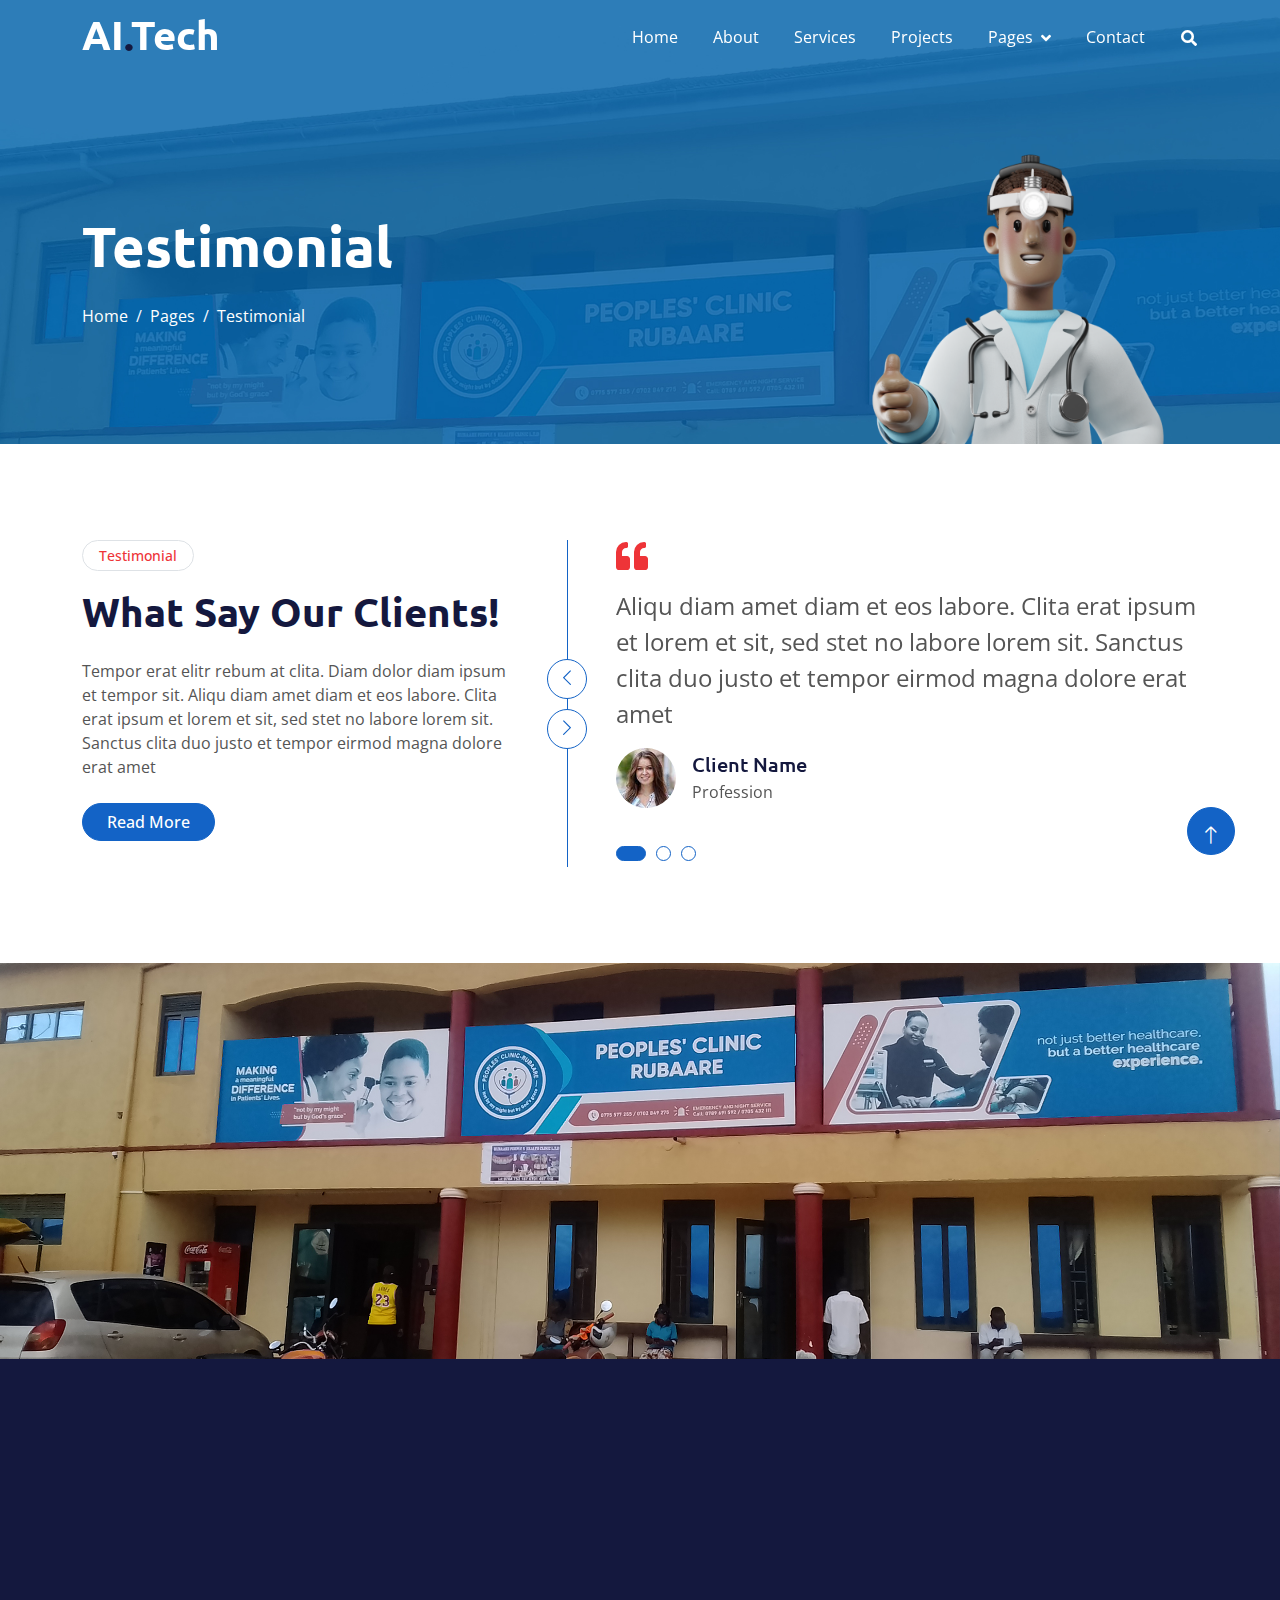
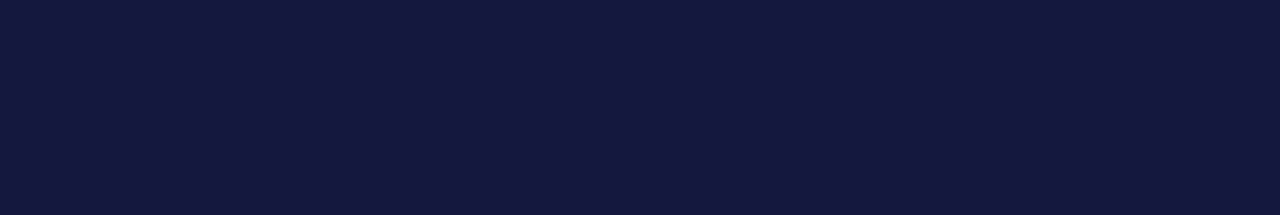
<file: testimonial.html>
<!DOCTYPE html>
<html lang="en">

<head>
    <meta charset="utf-8">
    <title>AI.Tech - Artificial Intelligence HTML Template</title>
    <meta content="width=device-width, initial-scale=1.0" name="viewport">
    <meta content="" name="keywords">
    <meta content="" name="description">

    <!-- Favicon -->
    <link href="img/favicon.ico" rel="icon">

    <!-- Google Web Fonts -->
    <link rel="preconnect" href="https://fonts.googleapis.com">
    <link rel="preconnect" href="https://fonts.gstatic.com" crossorigin>
    <link href="https://fonts.googleapis.com/css2?family=Open+Sans:wght@400;600&family=Ubuntu:wght@500;700&display=swap"
        rel="stylesheet">

    <!-- Icon Font Stylesheet -->
    <link href="https://cdnjs.cloudflare.com/ajax/libs/font-awesome/5.10.0/css/all.min.css" rel="stylesheet">
    <link href="https://cdn.jsdelivr.net/npm/bootstrap-icons@1.4.1/font/bootstrap-icons.css" rel="stylesheet">

    <!-- Libraries Stylesheet -->
    <link href="lib/animate/animate.min.css" rel="stylesheet">
    <link href="lib/owlcarousel/assets/owl.carousel.min.css" rel="stylesheet">

    <!-- Customized Bootstrap Stylesheet -->
    <link href="css/bootstrap.min.css" rel="stylesheet">

    <!-- Template Stylesheet -->
    <link href="css/style.css" rel="stylesheet">
</head>

<body>
    <!-- Spinner Start -->
    <div id="spinner"
        class="show bg-white position-fixed translate-middle w-100 vh-100 top-50 start-50 d-flex align-items-center justify-content-center">
        <div class="spinner-grow text-primary" style="width: 3rem; height: 3rem;" role="status">
            <span class="sr-only">Loading...</span>
        </div>
    </div>
    <!-- Spinner End -->


    <!-- Navbar Start -->
    <div class="container-fluid sticky-top">
        <div class="container">
            <nav class="navbar navbar-expand-lg navbar-dark p-0">
                <a href="index.html" class="navbar-brand">
                    <h1 class="text-white">AI<span class="text-dark">.</span>Tech</h1>
                </a>
                <button type="button" class="navbar-toggler ms-auto me-0" data-bs-toggle="collapse"
                    data-bs-target="#navbarCollapse">
                    <span class="navbar-toggler-icon"></span>
                </button>
                <div class="collapse navbar-collapse" id="navbarCollapse">
                    <div class="navbar-nav ms-auto">
                        <a href="index.html" class="nav-item nav-link">Home</a>
                        <a href="about.html" class="nav-item nav-link">About</a>
                        <a href="service.html" class="nav-item nav-link">Services</a>
                        <a href="project.html" class="nav-item nav-link">Projects</a>
                        <div class="nav-item dropdown">
                            <a href="#" class="nav-link dropdown-toggle active" data-bs-toggle="dropdown">Pages</a>
                            <div class="dropdown-menu bg-light mt-2">
                                <a href="feature.html" class="dropdown-item">Features</a>
                                <a href="team.html" class="dropdown-item">Our Team</a>
                                <a href="faq.html" class="dropdown-item">FAQs</a>
                                <a href="testimonial.html" class="dropdown-item active">Testimonial</a>
                                <a href="404.html" class="dropdown-item">404 Page</a>
                            </div>
                        </div>
                        <a href="contact.html" class="nav-item nav-link">Contact</a>
                    </div>
                    <butaton type="button" class="btn text-white p-0 d-none d-lg-block" data-bs-toggle="modal"
                        data-bs-target="#searchModal"><i class="fa fa-search"></i></butaton>
                </div>
            </nav>
        </div>
    </div>
    <!-- Navbar End -->


    <!-- Hero Start -->
    <div class="container-fluid pt-5 bg-primary hero-header">
        <div class="container pt-5">
            <div class="row g-5 pt-5">
                <div class="col-lg-6 align-self-center text-center text-lg-start mb-lg-5">
                    <h1 class="display-4 text-white mb-4 animated slideInRight">Testimonial</h1>
                    <nav aria-label="breadcrumb">
                        <ol class="breadcrumb justify-content-center justify-content-lg-start mb-0">
                            <li class="breadcrumb-item"><a class="text-white" href="#">Home</a></li>
                            <li class="breadcrumb-item"><a class="text-white" href="#">Pages</a></li>
                            <li class="breadcrumb-item text-white active" aria-current="page">Testimonial</li>
                        </ol>
                    </nav>
                </div>
                <div class="col-lg-6 align-self-end text-center text-lg-end">
                    <img class="img-fluid" src="img/hero-img.png" alt="" style="max-height: 300px;">
                </div>
            </div>
        </div>
    </div>
    <!-- Hero End -->


    <!-- Full Screen Search Start -->
    <div class="modal fade" id="searchModal" tabindex="-1">
        <div class="modal-dialog modal-fullscreen">
            <div class="modal-content" style="background: rgba(20, 24, 62, 0.7);">
                <div class="modal-header border-0">
                    <button type="button" class="btn btn-square bg-white btn-close" data-bs-dismiss="modal"
                        aria-label="Close"></button>
                </div>
                <div class="modal-body d-flex align-items-center justify-content-center">
                    <div class="input-group" style="max-width: 600px;">
                        <input type="text" class="form-control bg-transparent border-light p-3"
                            placeholder="Type search keyword">
                        <button class="btn btn-light px-4"><i class="bi bi-search"></i></button>
                    </div>
                </div>
            </div>
        </div>
    </div>
    <!-- Full Screen Search End -->


    <!-- Testimonial Start -->
    <div class="container-xxl py-5">
        <div class="container py-5">
            <div class="row g-5">
                <div class="col-lg-5 wow fadeIn" data-wow-delay="0.1s">
                    <div class="btn btn-sm border rounded-pill text-primary px-3 mb-3">Testimonial</div>
                    <h1 class="mb-4">What Say Our Clients!</h1>
                    <p class="mb-4">Tempor erat elitr rebum at clita. Diam dolor diam ipsum et tempor sit. Aliqu diam
                        amet diam et eos labore. Clita erat ipsum et lorem et sit, sed stet no labore lorem sit. Sanctus
                        clita duo justo et tempor eirmod magna dolore erat amet</p>
                    <a class="btn btn-primary rounded-pill px-4" href="">Read More</a>
                </div>
                <div class="col-lg-7 wow fadeIn" data-wow-delay="0.5s">
                    <div class="owl-carousel testimonial-carousel border-start border-primary">
                        <div class="testimonial-item ps-5">
                            <i class="fa fa-quote-left fa-2x text-primary mb-3"></i>
                            <p class="fs-4">Aliqu diam amet diam et eos labore. Clita erat ipsum et lorem et sit, sed stet no labore lorem sit. Sanctus clita duo justo et tempor eirmod magna dolore erat amet</p>
                            <div class="d-flex align-items-center">
                                <img class="img-fluid flex-shrink-0 rounded-circle" src="img/testimonial-1.jpg"
                                    style="width: 60px; height: 60px;">
                                <div class="ps-3">
                                    <h5 class="mb-1">Client Name</h5>
                                    <span>Profession</span>
                                </div>
                            </div>
                        </div>
                        <div class="testimonial-item ps-5">
                            <i class="fa fa-quote-left fa-2x text-primary mb-3"></i>
                            <p class="fs-4">Aliqu diam amet diam et eos labore. Clita erat ipsum et lorem et sit, sed stet no labore lorem sit. Sanctus clita duo justo et tempor eirmod magna dolore erat amet</p>
                            <div class="d-flex align-items-center">
                                <img class="img-fluid flex-shrink-0 rounded-circle" src="img/testimonial-2.jpg"
                                    style="width: 60px; height: 60px;">
                                <div class="ps-3">
                                    <h5 class="mb-1">Client Name</h5>
                                    <span>Profession</span>
                                </div>
                            </div>
                        </div>
                        <div class="testimonial-item ps-5">
                            <i class="fa fa-quote-left fa-2x text-primary mb-3"></i>
                            <p class="fs-4">Aliqu diam amet diam et eos labore. Clita erat ipsum et lorem et sit, sed stet no labore lorem sit. Sanctus clita duo justo et tempor eirmod magna dolore erat amet</p>
                            <div class="d-flex align-items-center">
                                <img class="img-fluid flex-shrink-0 rounded-circle" src="img/testimonial-3.jpg"
                                    style="width: 60px; height: 60px;">
                                <div class="ps-3">
                                    <h5 class="mb-1">Client Name</h5>
                                    <span>Profession</span>
                                </div>
                            </div>
                        </div>
                    </div>
                </div>
            </div>
        </div>
    </div>
    <!-- Testimonial End -->


    <!-- Newsletter Start -->
    <div class="container-fluid bg-primary newsletter py-5">
        <div class="container">
            <div class="row g-5 align-items-center">
                <div class="col-md-5 ps-lg-0 pt-5 pt-md-0 text-start wow fadeIn" data-wow-delay="0.3s">
                    <img class="img-fluid" src="img/newsletter.png" alt="">
                </div>
                <div class="col-md-7 py-5 newsletter-text wow fadeIn" data-wow-delay="0.5s">
                    <div class="btn btn-sm border rounded-pill text-white px-3 mb-3">Newsletter</div>
                    <h1 class="text-white mb-4">Let's subscribe the newsletter</h1>
                    <div class="position-relative w-100 mt-3 mb-2">
                        <input class="form-control border-0 rounded-pill w-100 ps-4 pe-5" type="text"
                            placeholder="Enter Your Email" style="height: 48px;">
                        <button type="button" class="btn shadow-none position-absolute top-0 end-0 mt-1 me-2"><i
                                class="fa fa-paper-plane text-primary fs-4"></i></button>
                    </div>
                    <small class="text-white-50">Diam sed sed dolor stet amet eirmod</small>
                </div>
            </div>
        </div>
    </div>
    <!-- Newsletter End -->


    <!-- Footer Start -->
    <div class="container-fluid bg-dark text-white-50 footer pt-5">
        <div class="container py-5">
            <div class="row g-5">
                <div class="col-md-6 col-lg-3 wow fadeIn" data-wow-delay="0.1s">
                    <a href="index.html" class="d-inline-block mb-3">
                        <h1 class="text-white">AI<span class="text-primary">.</span>Tech</h1>
                    </a>
                    <p class="mb-0">Tempor erat elitr rebum at clita. Diam dolor diam ipsum et tempor sit. Aliqu diam
                        amet diam et eos labore. Clita erat ipsum et lorem et sit, sed stet no labore lorem sit. Sanctus
                        clita duo justo et tempor</p>
                </div>
                <div class="col-md-6 col-lg-3 wow fadeIn" data-wow-delay="0.3s">
                    <h5 class="text-white mb-4">Get In Touch</h5>
                    <p><i class="fa fa-map-marker-alt me-3"></i>123 Street, New York, USA</p>
                    <p><i class="fa fa-phone-alt me-3"></i>+012 345 67890</p>
                    <p><i class="fa fa-envelope me-3"></i>info@example.com</p>
                    <div class="d-flex pt-2">
                        <a class="btn btn-outline-light btn-social" href=""><i class="fab fa-twitter"></i></a>
                        <a class="btn btn-outline-light btn-social" href=""><i class="fab fa-facebook-f"></i></a>
                        <a class="btn btn-outline-light btn-social" href=""><i class="fab fa-youtube"></i></a>
                        <a class="btn btn-outline-light btn-social" href=""><i class="fab fa-instagram"></i></a>
                        <a class="btn btn-outline-light btn-social" href=""><i class="fab fa-linkedin-in"></i></a>
                    </div>
                </div>
                <div class="col-md-6 col-lg-3 wow fadeIn" data-wow-delay="0.5s">
                    <h5 class="text-white mb-4">Popular Link</h5>
                    <a class="btn btn-link" href="">About Us</a>
                    <a class="btn btn-link" href="">Contact Us</a>
                    <a class="btn btn-link" href="">Privacy Policy</a>
                    <a class="btn btn-link" href="">Terms & Condition</a>
                    <a class="btn btn-link" href="">Career</a>
                </div>
                <div class="col-md-6 col-lg-3 wow fadeIn" data-wow-delay="0.7s">
                    <h5 class="text-white mb-4">Our Services</h5>
                    <a class="btn btn-link" href="">Robotic Automation</a>
                    <a class="btn btn-link" href="">Machine learning</a>
                    <a class="btn btn-link" href="">Predictive Analysis</a>
                    <a class="btn btn-link" href="">Data Science</a>
                    <a class="btn btn-link" href="">Robot Technology</a>
                </div>
            </div>
        </div>
        <div class="container wow fadeIn" data-wow-delay="0.1s">
            <div class="copyright">
                <div class="row">
                    <div class="col-md-6 text-center text-md-start mb-3 mb-md-0">
                        &copy; <a class="border-bottom" href="#">Your Site Name</a>, All Right Reserved.

                        <!--/*** This template is free as long as you keep the footer author’s credit link/attribution link/backlink. If you'd like to use the template without the footer author’s credit link/attribution link/backlink, you can purchase the Credit Removal License from "https://htmlcodex.com/credit-removal". Thank you for your support. ***/-->
                        Designed By <a class="border-bottom" href="https://htmlcodex.com">HTML Codex</a>
                    </div>
                    <div class="col-md-6 text-center text-md-end">
                        <div class="footer-menu">
                            <a href="">Home</a>
                            <a href="">Cookies</a>
                            <a href="">Help</a>
                            <a href="">FAQs</a>
                        </div>
                    </div>
                </div>
            </div>
        </div>
    </div>
    <!-- Footer End -->


    <!-- Back to Top -->
    <a href="#" class="btn btn-lg btn-primary btn-lg-square back-to-top pt-2"><i class="bi bi-arrow-up"></i></a>


    <!-- JavaScript Libraries -->
    <script src="https://ajax.googleapis.com/ajax/libs/jquery/3.6.1/jquery.min.js"></script>
    <script src="https://cdn.jsdelivr.net/npm/bootstrap@5.0.0/dist/js/bootstrap.bundle.min.js"></script>
    <script src="lib/wow/wow.min.js"></script>
    <script src="lib/easing/easing.min.js"></script>
    <script src="lib/waypoints/waypoints.min.js"></script>
    <script src="lib/counterup/counterup.min.js"></script>
    <script src="lib/owlcarousel/owl.carousel.min.js"></script>

    <!-- Template Javascript -->
    <script src="js/main.js"></script>
</body>

</html>
</file>
<file: css/style.css>
/********** Template CSS **********/
:root {
  --primary: #1363c6;
  --secondary: #15ace1;
  --light: #f4f7fe;
  --dark: #14183e;
}

/*** Spinner ***/
#spinner {
  opacity: 0;
  visibility: hidden;
  transition: opacity 0.5s ease-out, visibility 0s linear 0.5s;
  z-index: 99999;
}

#spinner.show {
  transition: opacity 0.5s ease-out, visibility 0s linear 0s;
  visibility: visible;
  opacity: 1;
}

.back-to-top {
  position: fixed;
  display: none;
  right: 45px;
  bottom: 45px;
  z-index: 99;
}

/*** Heading ***/
h1,
h2,
h3,
.fw-bold {
  font-weight: 700 !important;
}

h4,
h5,
h6,
.fw-medium {
  font-weight: 500 !important;
}

/*** Button ***/
.btn {
  font-weight: 500;
  transition: 0.5s;
}

.btn-square {
  width: 38px;
  height: 38px;
}

.btn-sm-square {
  width: 32px;
  height: 32px;
}

.btn-lg-square {
  width: 48px;
  height: 48px;
}

.btn-square,
.btn-sm-square,
.btn-lg-square {
  padding: 0;
  display: flex;
  align-items: center;
  justify-content: center;
  font-weight: normal;
  border-radius: 50px;
}

/*** Navbar ***/
.sticky-top {
  top: -150px;
  transition: 0.5s;
}

.navbar {
  padding: 13px 0 !important;
  height: 75px;
  /* border-bottom: 1px solid #fff; */
}

.navbar .navbar-nav .nav-link {
  margin-right: 35px;
  padding: 0;
  color: #fff;
  outline: none;
}

.navbar .navbar-nav .nav-link:hover,
.navbar .navbar-nav .nav-link.active {
  color: rgba(255, 255, 255, 1);
}

.navbar .dropdown-toggle::after {
  border: none;
  content: "\f107";
  font-family: "Font Awesome 5 Free";
  font-weight: 900;
  vertical-align: middle;
  margin-left: 8px;
}

@media (max-width: 991.98px) {
  .navbar .navbar-nav {
    padding: 0 15px;
    background: var(--primary);
  }

  .navbar .navbar-nav .nav-link {
    margin-right: 0;
    padding: 10px 0;
  }
}

@media (min-width: 992px) {
  .navbar .nav-item .dropdown-menu {
    display: block;
    border: none;
    margin-top: 0;
    top: 150%;
    opacity: 0;
    visibility: hidden;
    transition: 0.5s;
  }

  .navbar .nav-item:hover .dropdown-menu {
    top: 100%;
    visibility: visible;
    transition: 0.5s;
    opacity: 1;
  }
}

/*** Hero Header ***/
.hero-header {
  margin-top: -75px;
  background: url(../img/bg-hero.jpg) center center no-repeat;
  background-size: cover;
  background-attachment: fixed;
}

.hero-header .breadcrumb-item + .breadcrumb-item::before {
  color: var(--light);
}

/*** Section Title ***/
.section-title::before {
  position: absolute;
  content: "";
  width: 45px;
  height: 4px;
  bottom: 0;
  left: 0;
  background: var(--dark);
}

.section-title::after {
  position: absolute;
  content: "";
  width: 4px;
  height: 4px;
  bottom: 0;
  left: 50px;
  background: var(--dark);
}

.section-title.text-center::before {
  left: 50%;
  margin-left: -25px;
}

.section-title.text-center::after {
  left: 50%;
  margin-left: 25px;
}

.section-title h6::before,
.section-title h6::after {
  position: absolute;
  content: "";
  width: 10px;
  height: 10px;
  top: 2px;
  left: 0;
  background: rgba(33, 66, 177, 0.5);
}

.section-title h6::after {
  top: 5px;
  left: 3px;
}

/*** About ***/
.about-img {
  position: relative;
  overflow: hidden;
}

.about-img::after {
  position: absolute;
  content: "";
  width: 100%;
  height: 100%;
  top: 0;
  left: 0;
  background: url(../img/bg-about-img.png) top left no-repeat;
  background-size: contain;
}

/*** Service ***/
.service-item {
  position: relative;
  padding: 45px 30px;
  background: #ffffff;
  transition: 0.5s;
}

.service-item:hover {
  background: var(--primary);
}

.service-item .service-icon {
  margin: 0 auto 20px auto;
  width: 90px;
  height: 90px;
  color: var(--primary);
  background: var(--light);
  transition: 0.5s;
}

.service-item:hover .service-icon {
  background: #ffffff;
}

.service-item h5,
.service-item p {
  transition: 0.5s;
}

.service-item:hover h5,
.service-item:hover p {
  color: #ffffff;
}

.service-item a.btn {
  position: relative;
  display: flex;
  color: var(--primary);
  transition: 0.5s;
  z-index: 1;
}

.service-item:hover a.btn {
  color: var(--primary);
}

.service-item a.btn::before {
  position: absolute;
  content: "";
  width: 35px;
  height: 35px;
  top: 0;
  left: 0;
  border-radius: 35px;
  background: var(--light);
  transition: 0.5s;
  z-index: -1;
}

.service-item:hover a.btn::before {
  width: 100%;
  background: var(--light);
}

/*** Feature ***/
.feature {
  background: url(../img/bg-hero.png) center center no-repeat;
  background-size: cover;
}

/*** Newsletter ***/
.newsletter {
  background: url(../img/bg-hero.png) center center no-repeat;
  background-size: cover;
}

@media (min-width: 992px) {
  .newsletter .container {
    max-width: 100% !important;
  }

  .newsletter .newsletter-text {
    padding-right: calc(((100% - 960px) / 2) + 0.75rem);
  }
}

@media (min-width: 1200px) {
  .newsletter .newsletter-text {
    padding-right: calc(((100% - 1140px) / 2) + 0.75rem);
  }
}

@media (min-width: 1400px) {
  .newsletter .newsletter-text {
    padding-right: calc(((100% - 1320px) / 2) + 0.75rem);
  }
}

/*** Case Study ***/
.case-item img {
  transition: 0.5s;
}

.case-item:hover img {
  transform: scale(1.2);
}

.case-overlay {
  position: absolute;
  padding: 30px;
  width: 100%;
  height: 100%;
  top: 0;
  left: 0;
  display: flex;
  flex-direction: column;
  align-items: flex-start;
  justify-content: flex-end;
  background: linear-gradient(rgba(20, 24, 62, 0), var(--dark));
  z-index: 1;
}

.case-overlay small {
  display: inline-block;
  padding: 3px 15px;
  color: #ffffff;
  background: rgba(20, 24, 62, 0.7);
  border-radius: 25px;
  margin-bottom: 15px;
}

.case-overlay span.btn:hover {
  color: var(--primary);
  background: #ffffff;
  border-color: #ffffff;
}

/*** FAQs ***/
.accordion .accordion-item {
  border: none;
  margin-bottom: 15px;
}

.accordion .accordion-button {
  background: var(--light);
  border-radius: 2px;
}

.accordion .accordion-button:not(.collapsed) {
  color: #ffffff;
  background: var(--primary);
  box-shadow: none;
}

.accordion .accordion-button:not(.collapsed)::after {
  background-image: url("data:image/svg+xml,%3csvg xmlns='http://www.w3.org/2000/svg' viewBox='0 0 16 16' fill='%23fff'%3e%3cpath fill-rule='evenodd' d='M1.646 4.646a.5.5 0 0 1 .708 0L8 10.293l5.646-5.647a.5.5 0 0 1 .708.708l-6 6a.5.5 0 0 1-.708 0l-6-6a.5.5 0 0 1 0-.708z'/%3e%3c/svg%3e");
}

.accordion .accordion-body {
  padding: 15px 0 0 0;
}

/*** Testimonial ***/
.testimonial-carousel {
  position: relative;
}

.testimonial-carousel .owl-nav {
  position: absolute;
  width: 40px;
  height: 100%;
  top: calc(50% - 50px);
  left: -21px;
  display: flex;
  flex-direction: column;
  align-items: center;
}

.testimonial-carousel .owl-nav .owl-prev,
.testimonial-carousel .owl-nav .owl-next {
  margin: 5px 0;
  width: 40px;
  height: 40px;
  display: flex;
  align-items: center;
  justify-content: center;
  color: var(--primary);
  background: #ffffff;
  border: 1px solid var(--primary);
  border-radius: 40px;
  font-size: 18px;
  transition: 0.5s;
}

.testimonial-carousel .owl-nav .owl-prev:hover,
.testimonial-carousel .owl-nav .owl-next:hover {
  background: var(--primary);
  color: #ffffff;
}

.testimonial-carousel .owl-dots {
  margin-top: 35px;
  margin-left: 3rem;
}

.testimonial-carousel .owl-dot {
  position: relative;
  display: inline-block;
  margin-right: 10px;
  width: 15px;
  height: 15px;
  background: #ffffff;
  border: 1px solid var(--primary);
  border-radius: 15px;
  transition: 0.5s;
}

.testimonial-carousel .owl-dot.active {
  width: 30px;
  background: var(--primary);
}

/*** Team ***/
.team-item {
  transition: 0.5s;
  border: 1px solid transparent;
  transition: 0.5s;
}

.team-item:hover {
  border-color: var(--primary);
}

/*** Footer ***/
.footer {
  background: url(../img/footer.jpg);
  background-size: contain;
  background-attachment: fixed;
}

.footer .btn.btn-social {
  margin-right: 5px;
  width: 40px;
  height: 40px;
  display: flex;
  align-items: center;
  justify-content: center;
  color: #fff;
  border: 1px solid #ffffff;
  border-radius: 40px;
  transition: 0.3s;
}

.footer .btn.btn-social:hover {
  color: var(--primary);
}

.footer .btn.btn-link {
  display: block;
  margin-bottom: 10px;
  padding: 0;
  text-align: left;
  color: #ffffff;
  font-weight: normal;
  transition: 0.3s;
}

.footer .btn.btn-link:hover {
  color: #15ace1;
}

.footer .btn.btn-link::before {
  position: relative;
  content: "\f105";
  font-family: "Font Awesome 5 Free";
  font-weight: 900;
  margin-right: 10px;
}

.footer .btn.btn-link:hover {
  letter-spacing: 1px;
  box-shadow: none;
}

.footer .copyright {
  padding: 25px 0;
  font-size: 14px;
  border-top: 1px solid #ffffff;
}

.footer .copyright a {
  color: #f7e70d;
}

.footer .copyright a:hover {
  color: #0565aa;
}

.footer .footer-menu a {
  margin-right: 15px;
  padding-right: 15px;
  border-right: 1px solid #ffffff;
}

.footer .footer-menu a:last-child {
  margin-right: 0;
  padding-right: 0;
  border-right: none;
}
</file>
